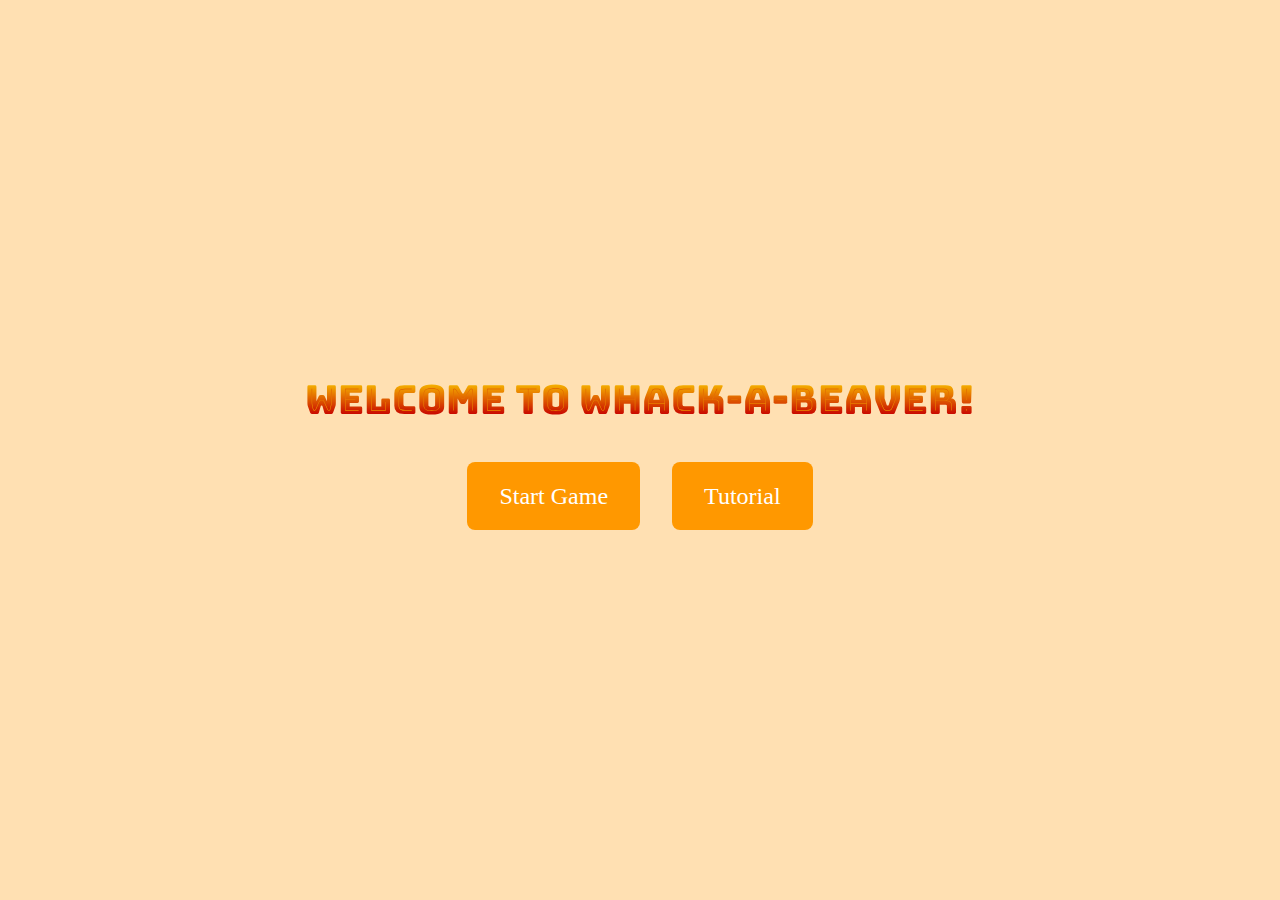
<file: index.html>
<!DOCTYPE html>
<html lang="en">
  <head>
    <meta charset="UTF-8" />
    <meta name="viewport" content="width=device-width, initial-scale=1.0" />
    <title>Whack-a-Beaver</title>
    <!-- FONTS -->
    <link rel="preconnect" href="https://fonts.googleapis.com" />
    <link rel="preconnect" href="https://fonts.gstatic.com" crossorigin />
    <link
      href="https://fonts.googleapis.com/css2?family=Bungee+Spice&display=swap"
      rel="stylesheet"
    />
    <!-- STYLING -->
    <link rel="stylesheet" href="./src/css/main.css" />
  </head>
  <body>
    <!--  START POPUP SCREEN  -->
    <section class="home-screen">
      <h2>Welcome to Whack-A-Beaver!</h2>
      <div class="menu-buttons">
        <button id="startGameButton">Start Game</button>
        <button id="tutorialButton">Tutorial</button>
      </div>
    </section>

    <script src="./src/js/main.js" type="module"></script>
  </body>
</html>
</file>
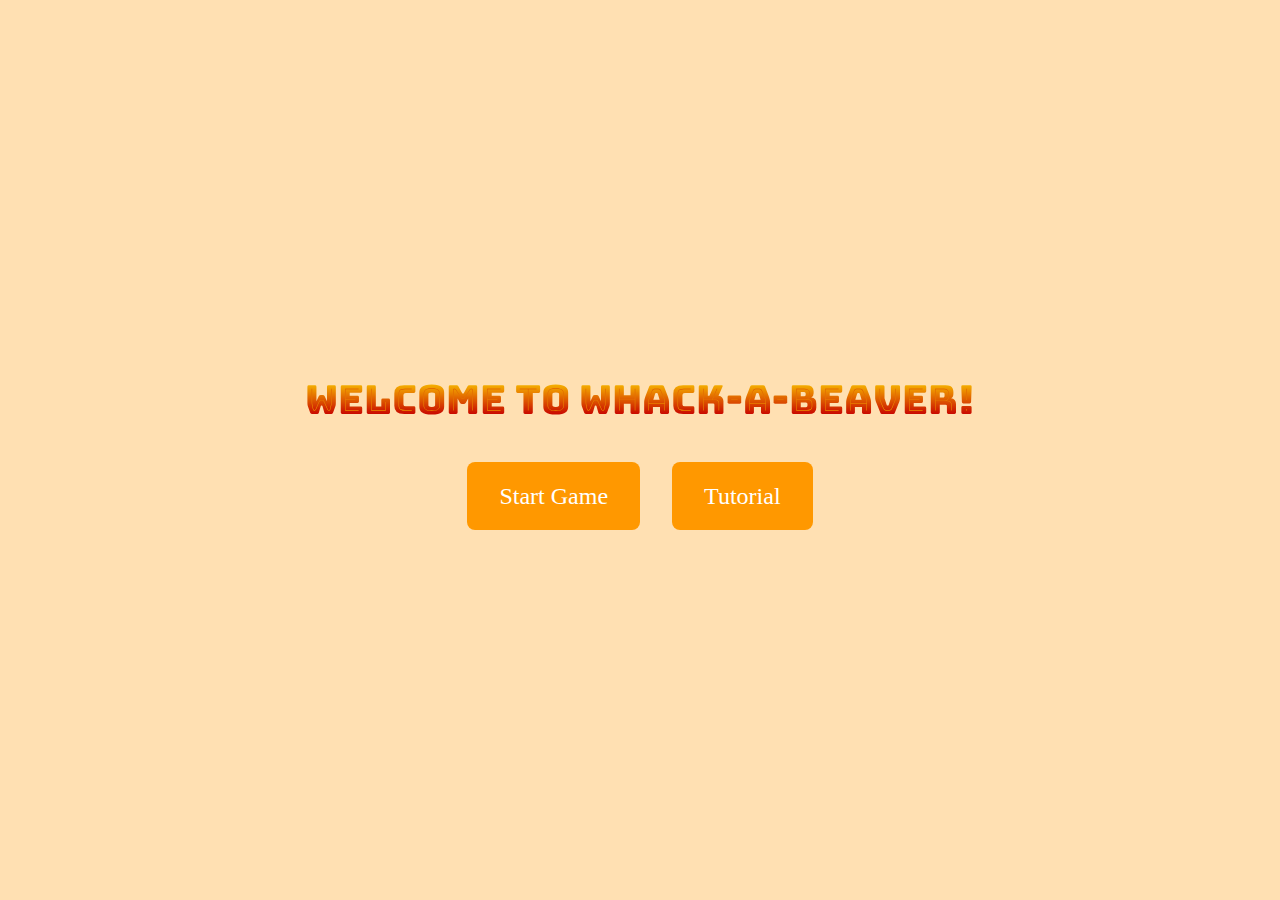
<file: public/index.html>
<!DOCTYPE html>
<html lang="en">
  <head>
    <meta charset="UTF-8" />
    <meta name="viewport" content="width=device-width, initial-scale=1.0" />
    <title>Whack-a-Beaver</title>
    <!-- FONTS -->
    <link rel="preconnect" href="https://fonts.googleapis.com" />
    <link rel="preconnect" href="https://fonts.gstatic.com" crossorigin />
    <link
      href="https://fonts.googleapis.com/css2?family=Bungee+Spice&display=swap"
      rel="stylesheet"
    />
    <!-- STYLING -->
    <link rel="stylesheet" href="../src/css/main.css" />
  </head>
  <body>
    <!-- HEADER -->
    <header class="header">
      <h1 class="title" href="index.html">Whack A Beaver</h1>
      <nav>
        <ul class="links">
          <li><a class="nav-link" href="game.html">Game</a></li>
          <li><a class="nav-link" href="tutorial.html">Tutorial</a></li>
        </ul>
      </nav>
    </header>

    <!--  START POPUP SCREEN  -->
    <section class="home-screen">
      <h2>Welcome to Whack-A-Beaver!</h2>
      <div class="menu-buttons">
        <button id="startGameButton">Start Game</button>
        <button id="tutorialButton">Tutorial</button>
      </div>
    </section>

    <!-- SCOREBOARD -->
    <section class="scoreboard">
      <h2>High Scores</h2>
      <ul class="highScoresList"></ul>
    </section>

    <!-- FOOTER -->
    <footer>Gemaakt door Tomasz en Akdenis &copy 2025</footer>

    <script src="../src/js/main.js" type="module"></script>
  </body>
</html>
</file>
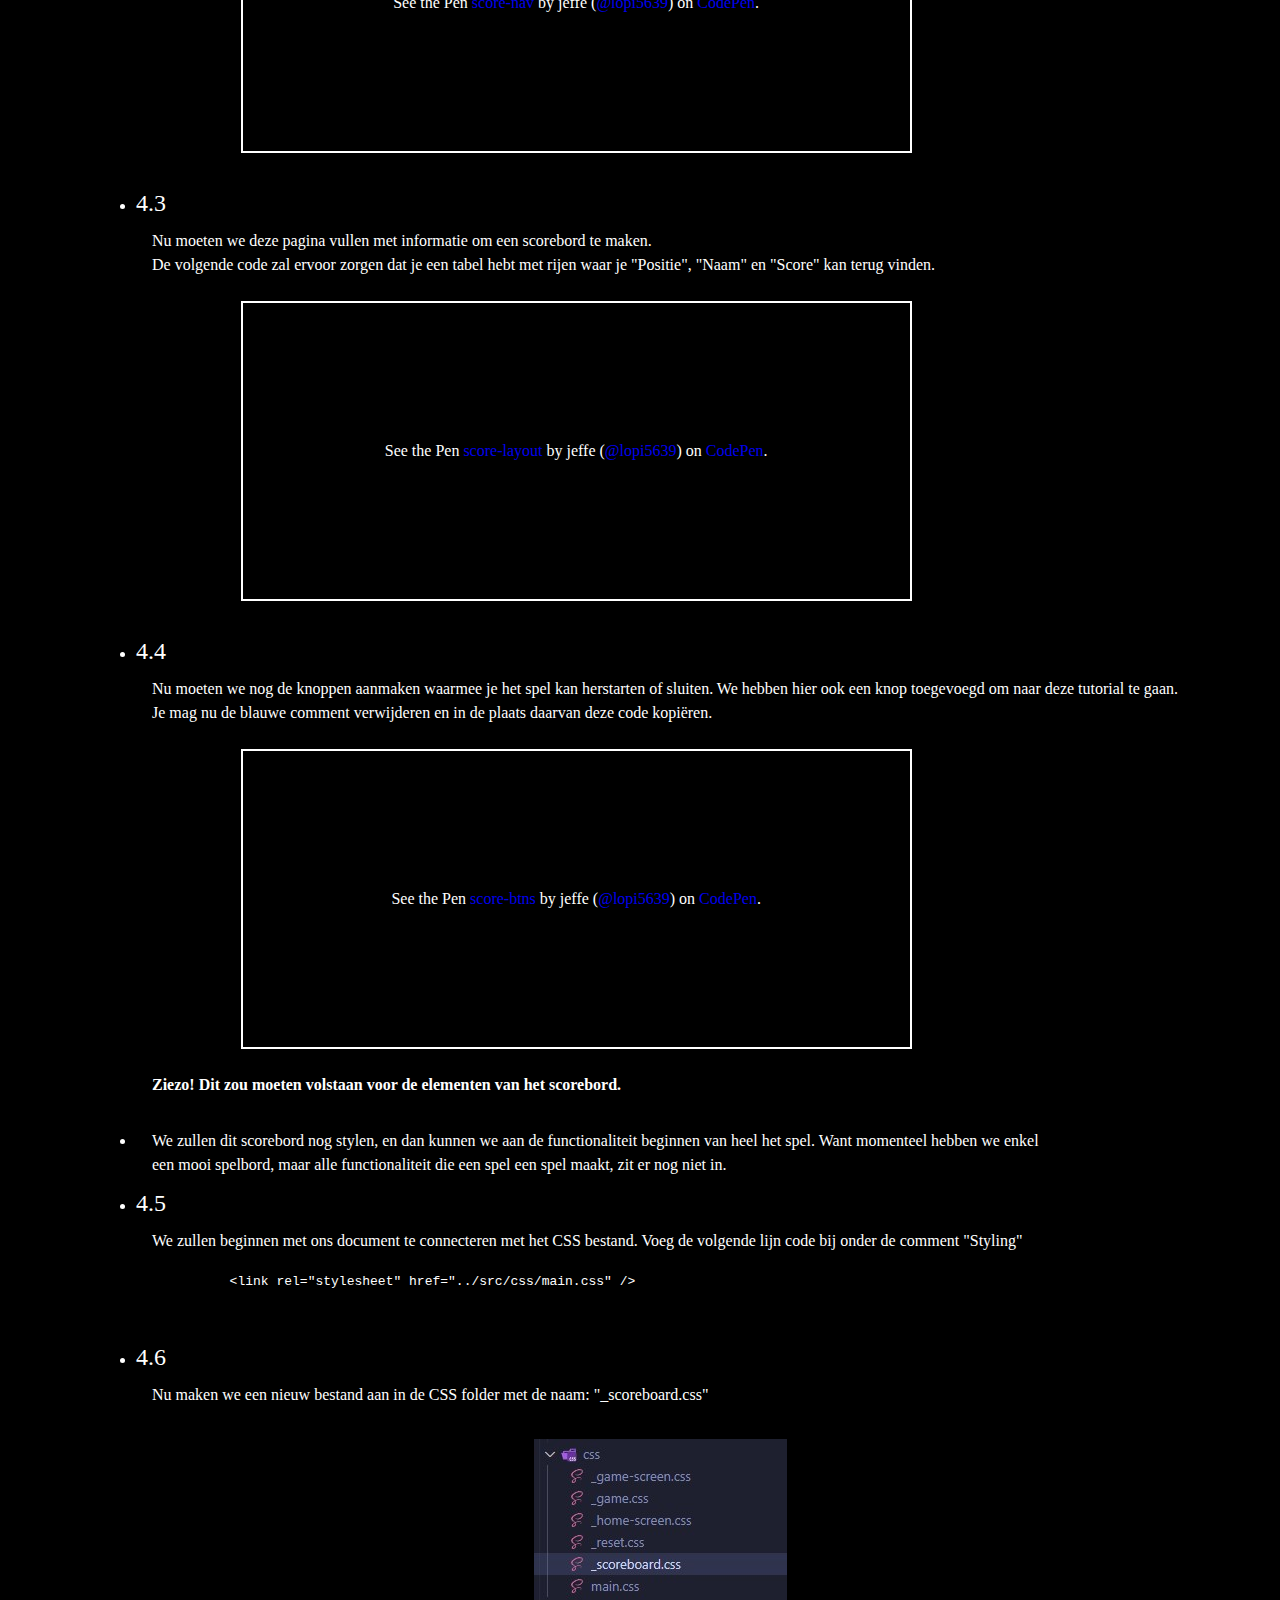
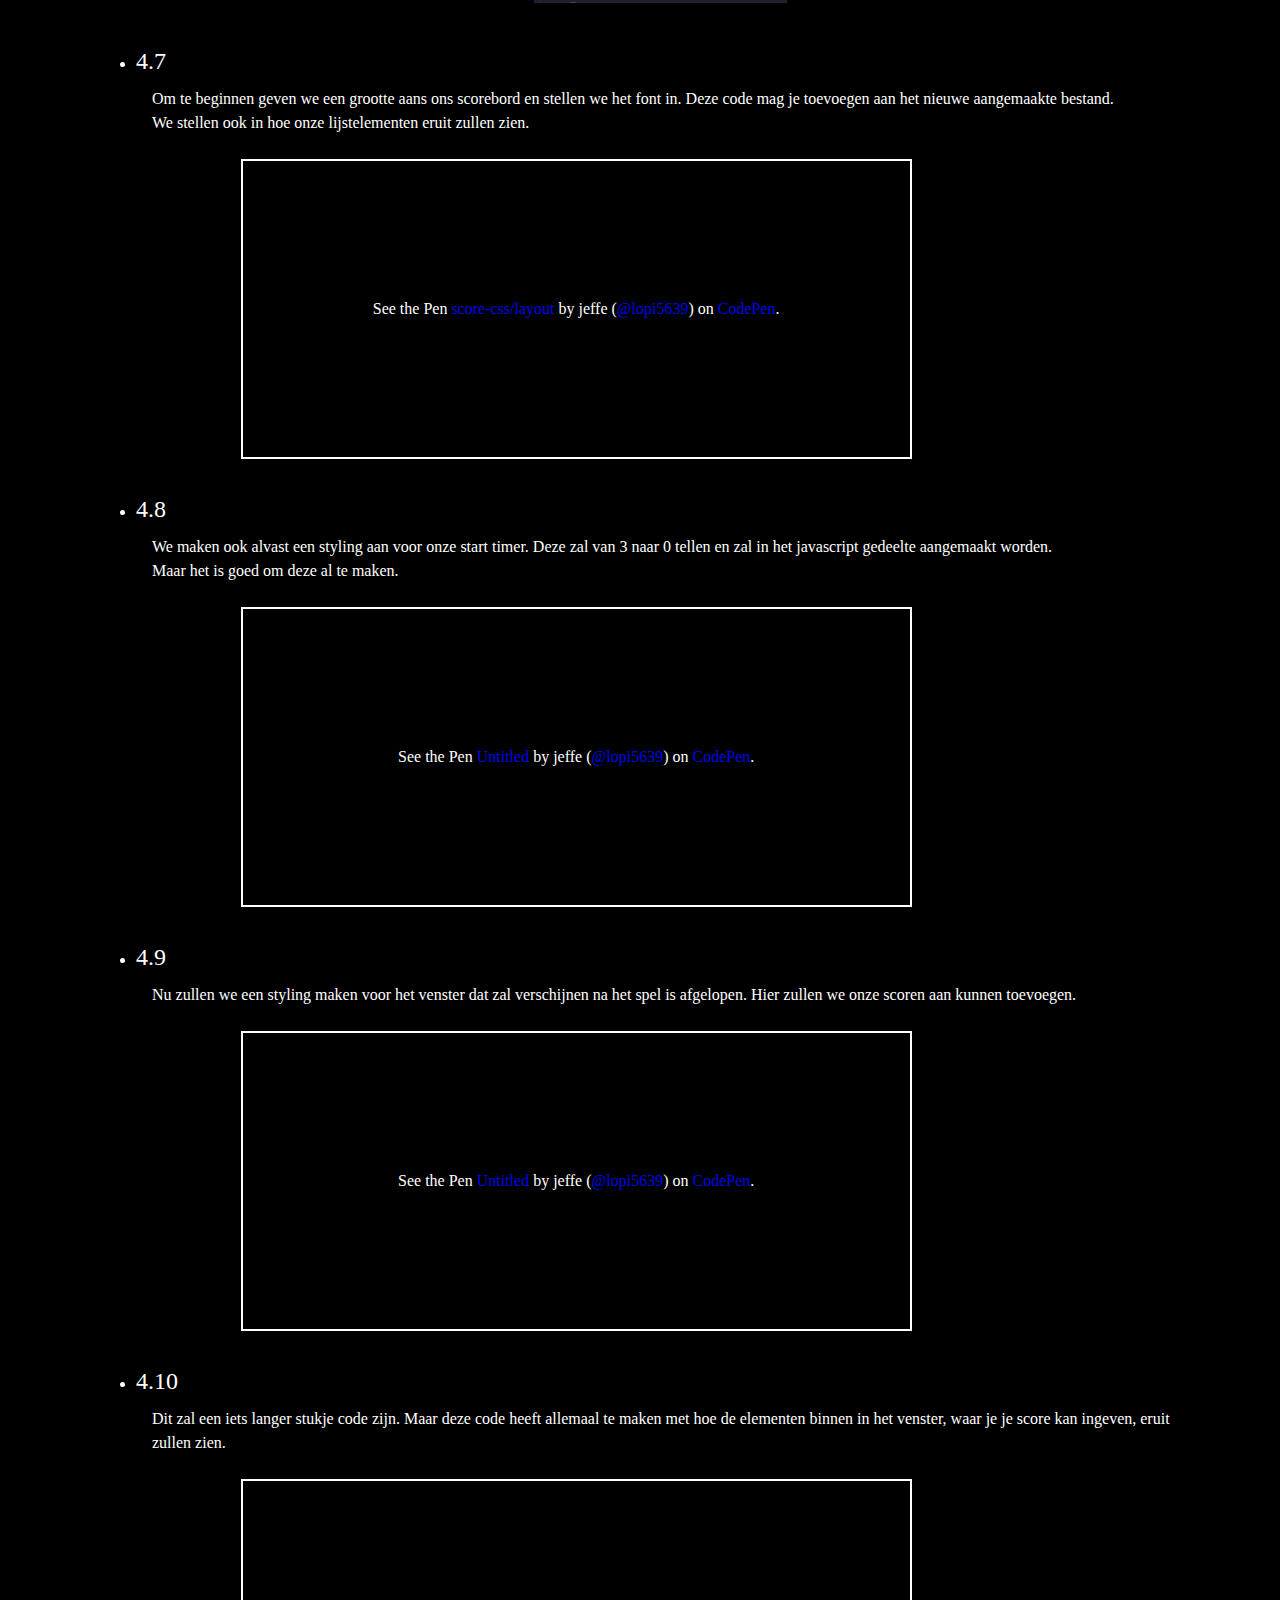
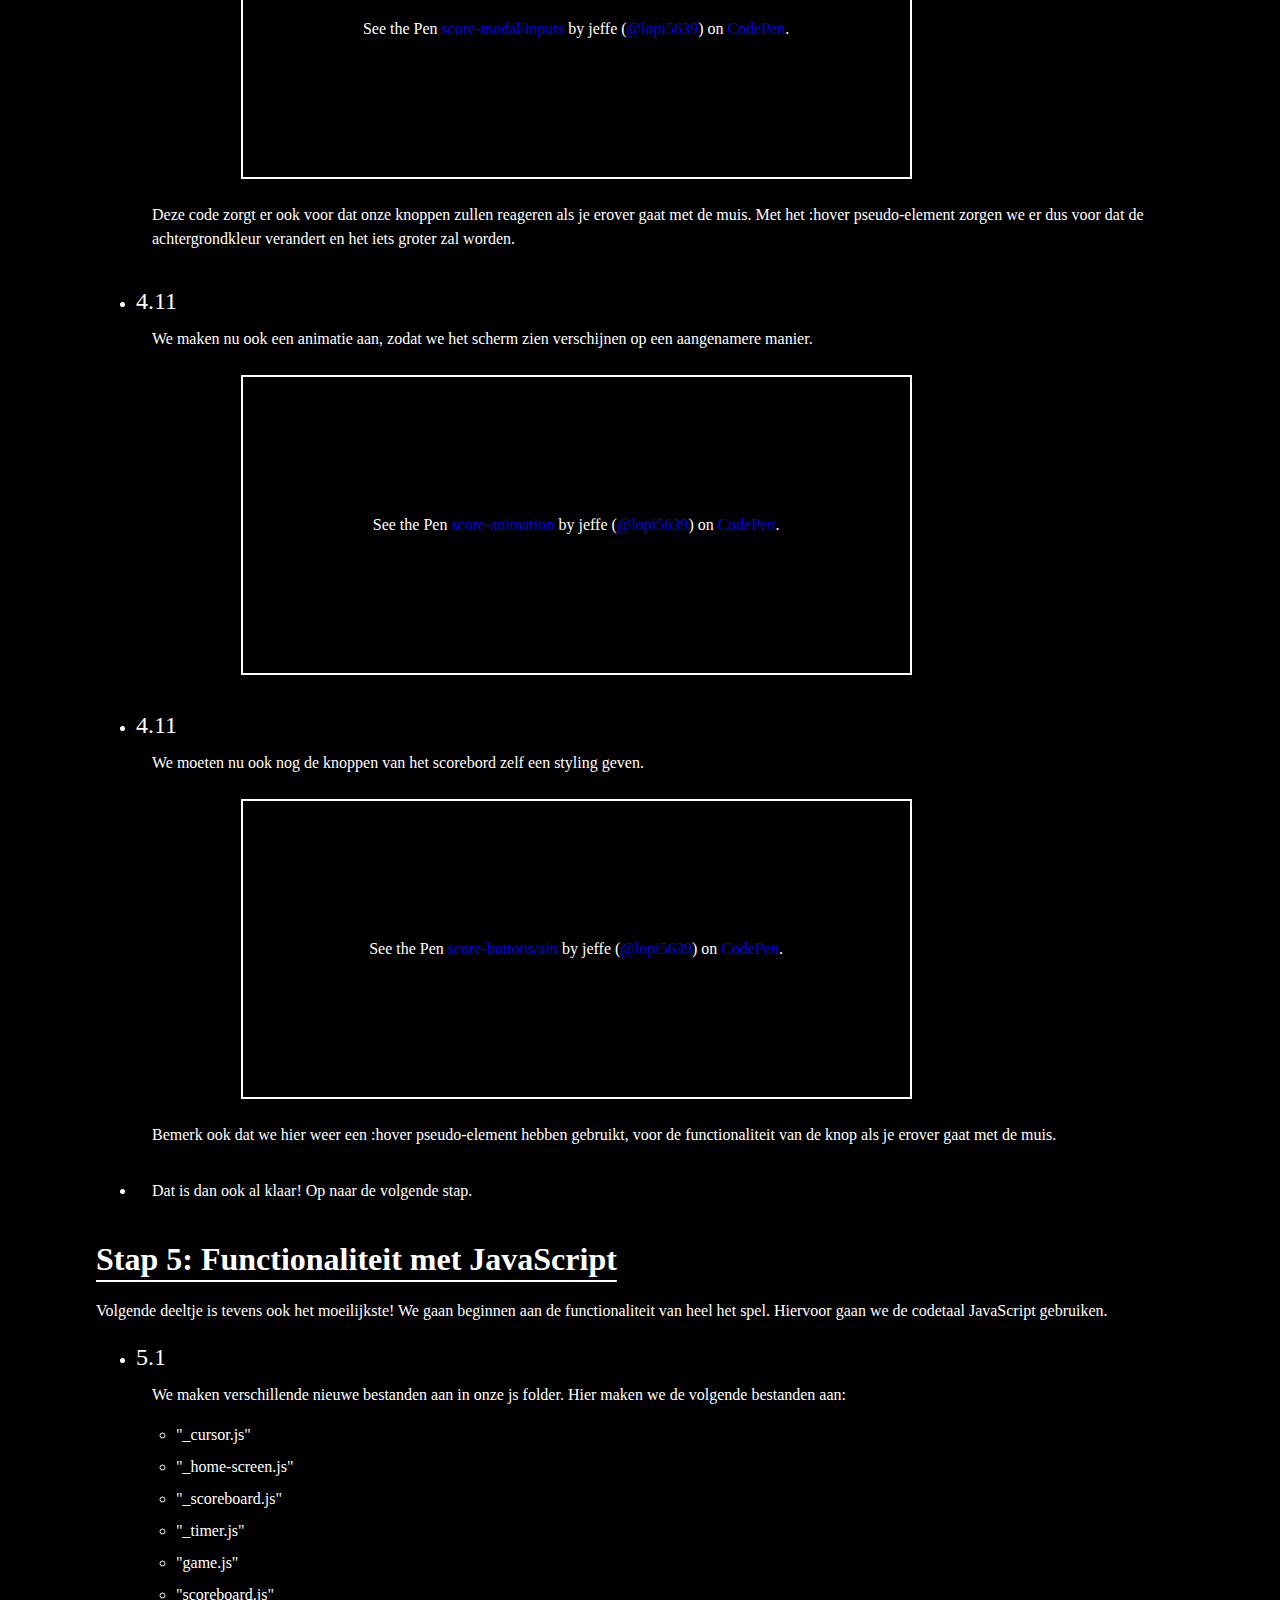
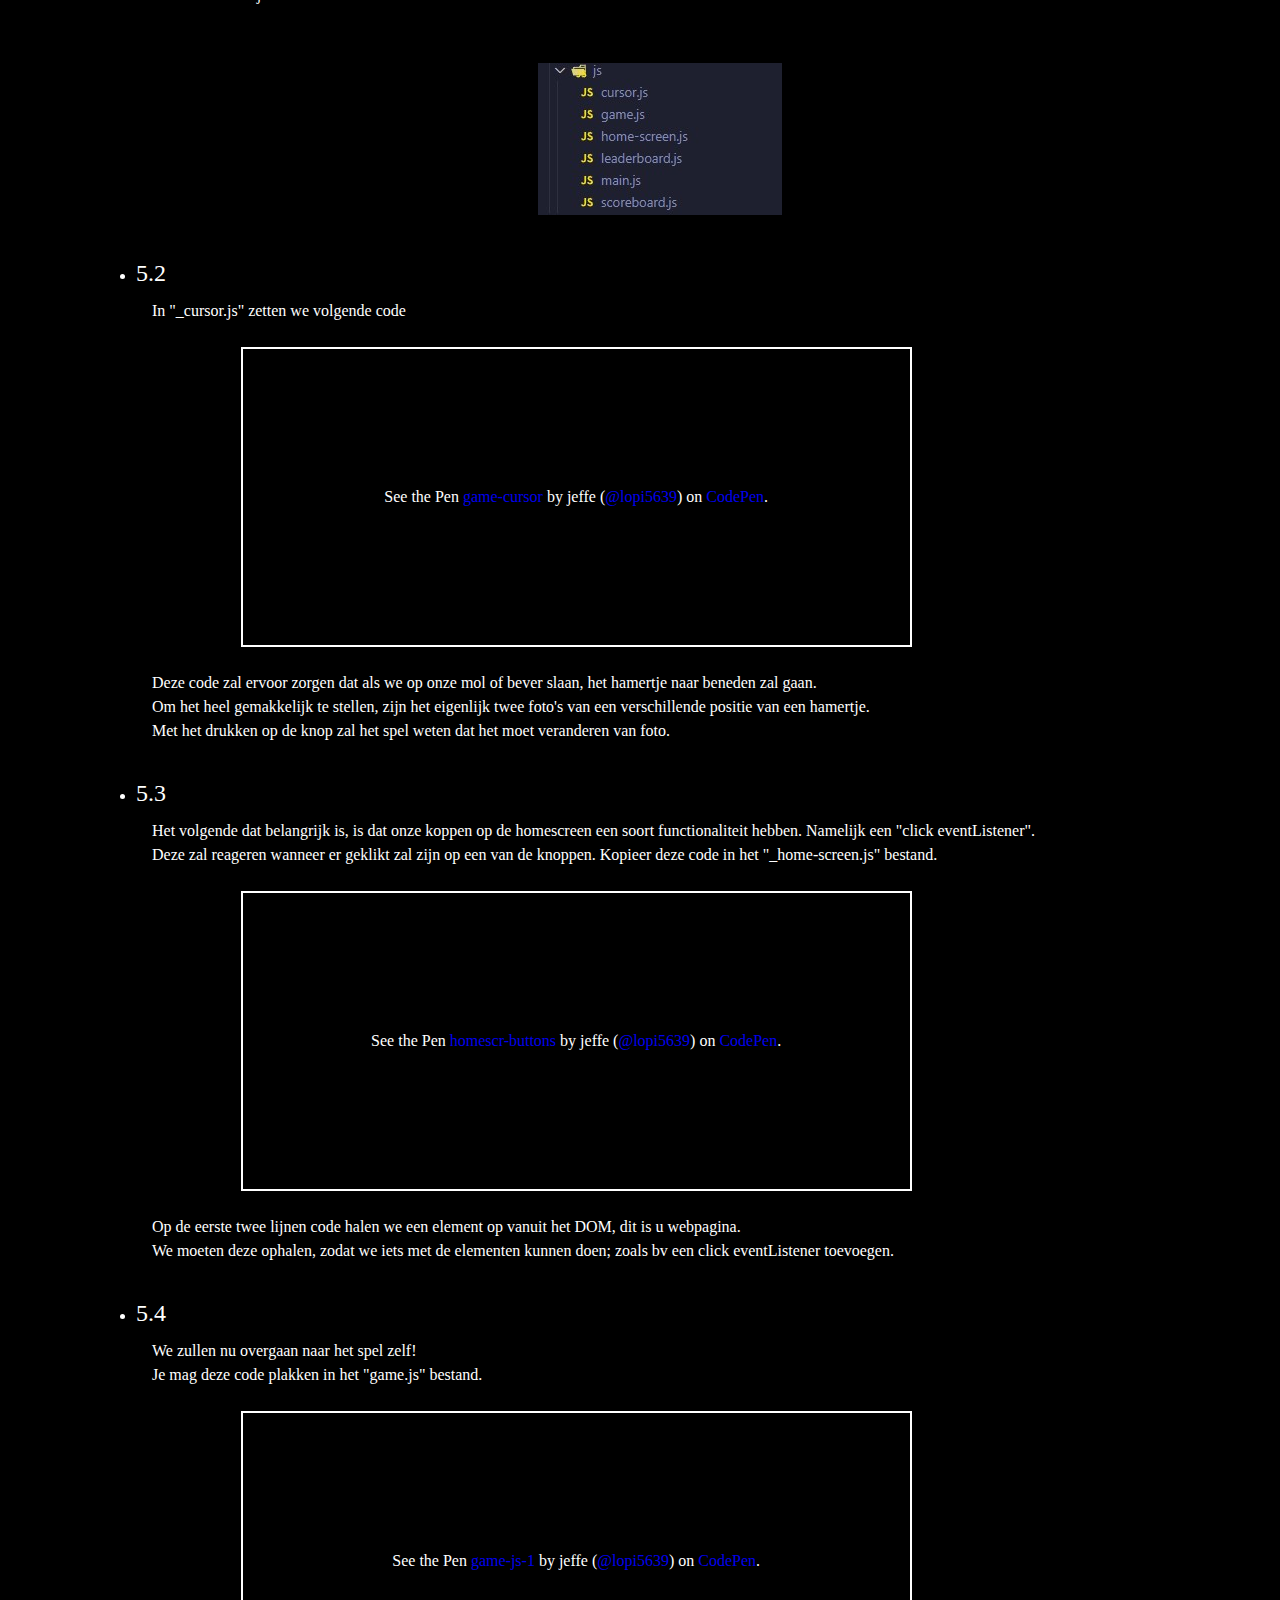
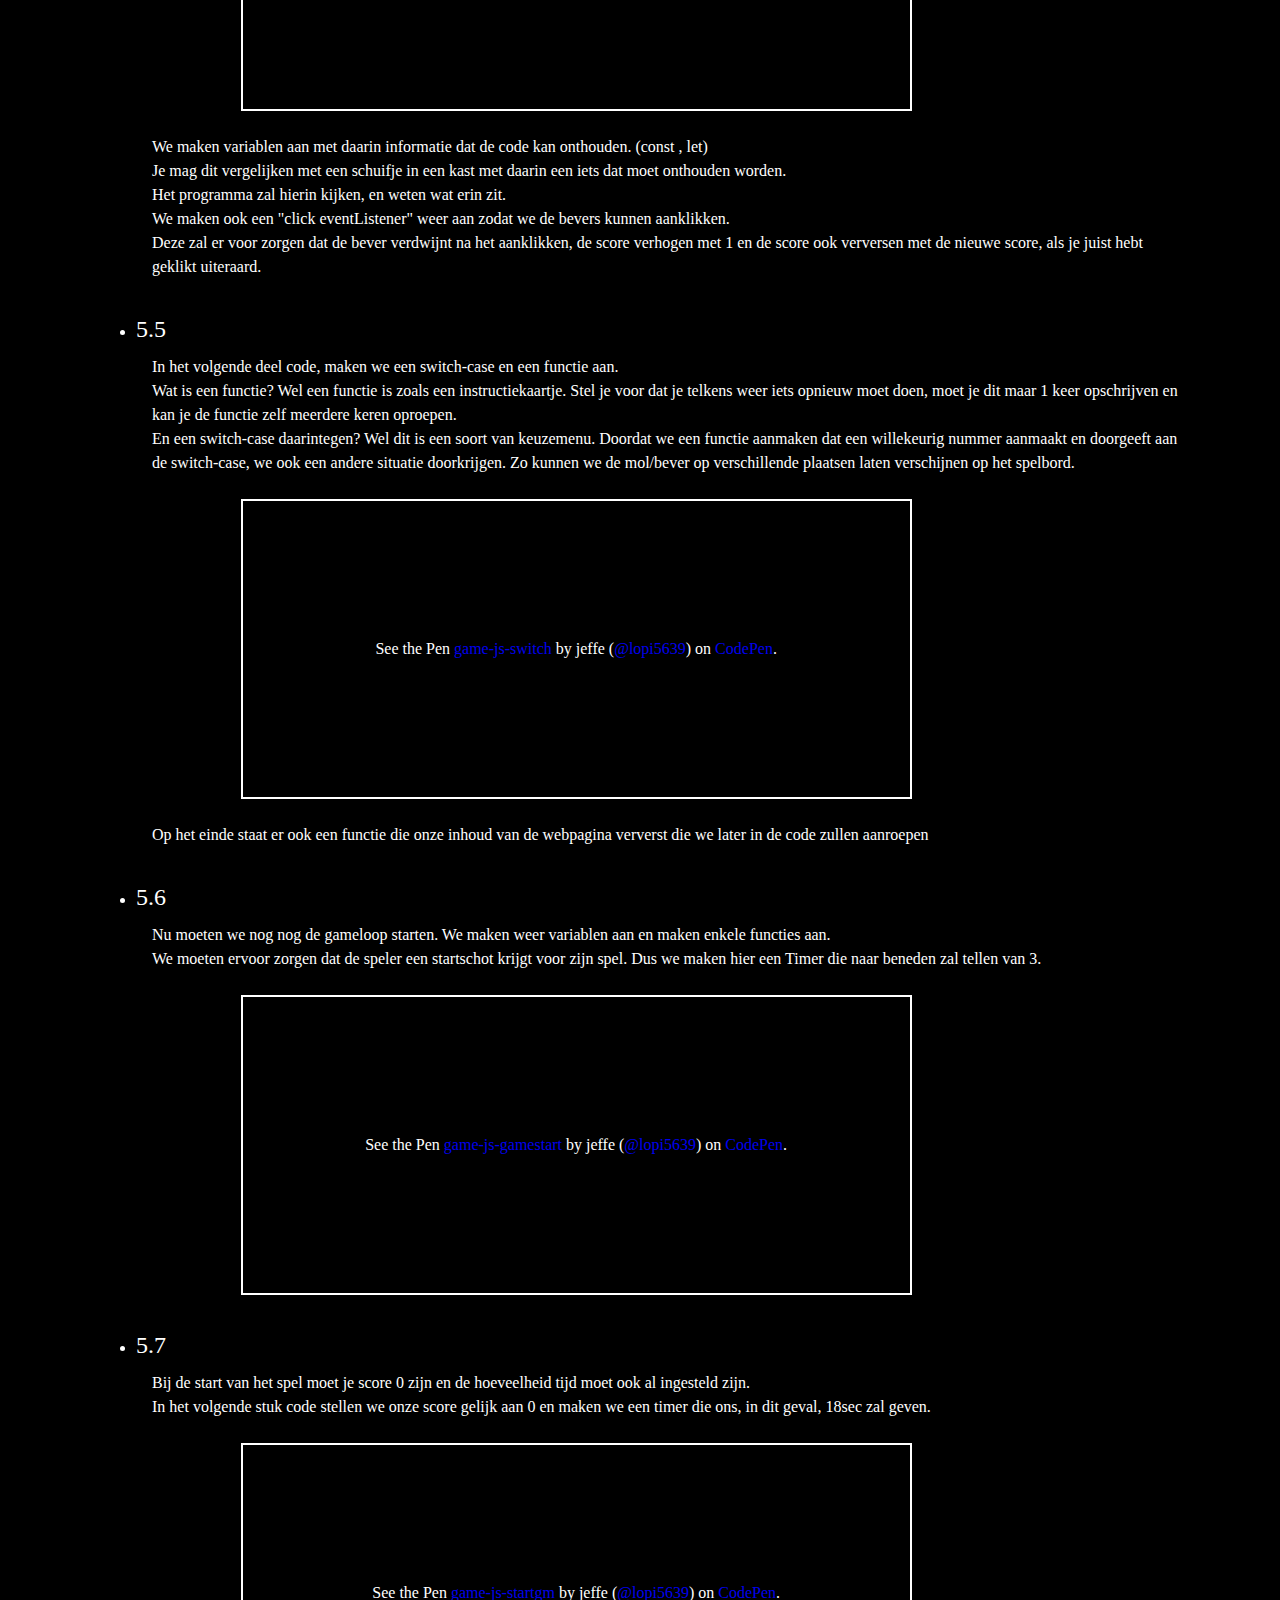
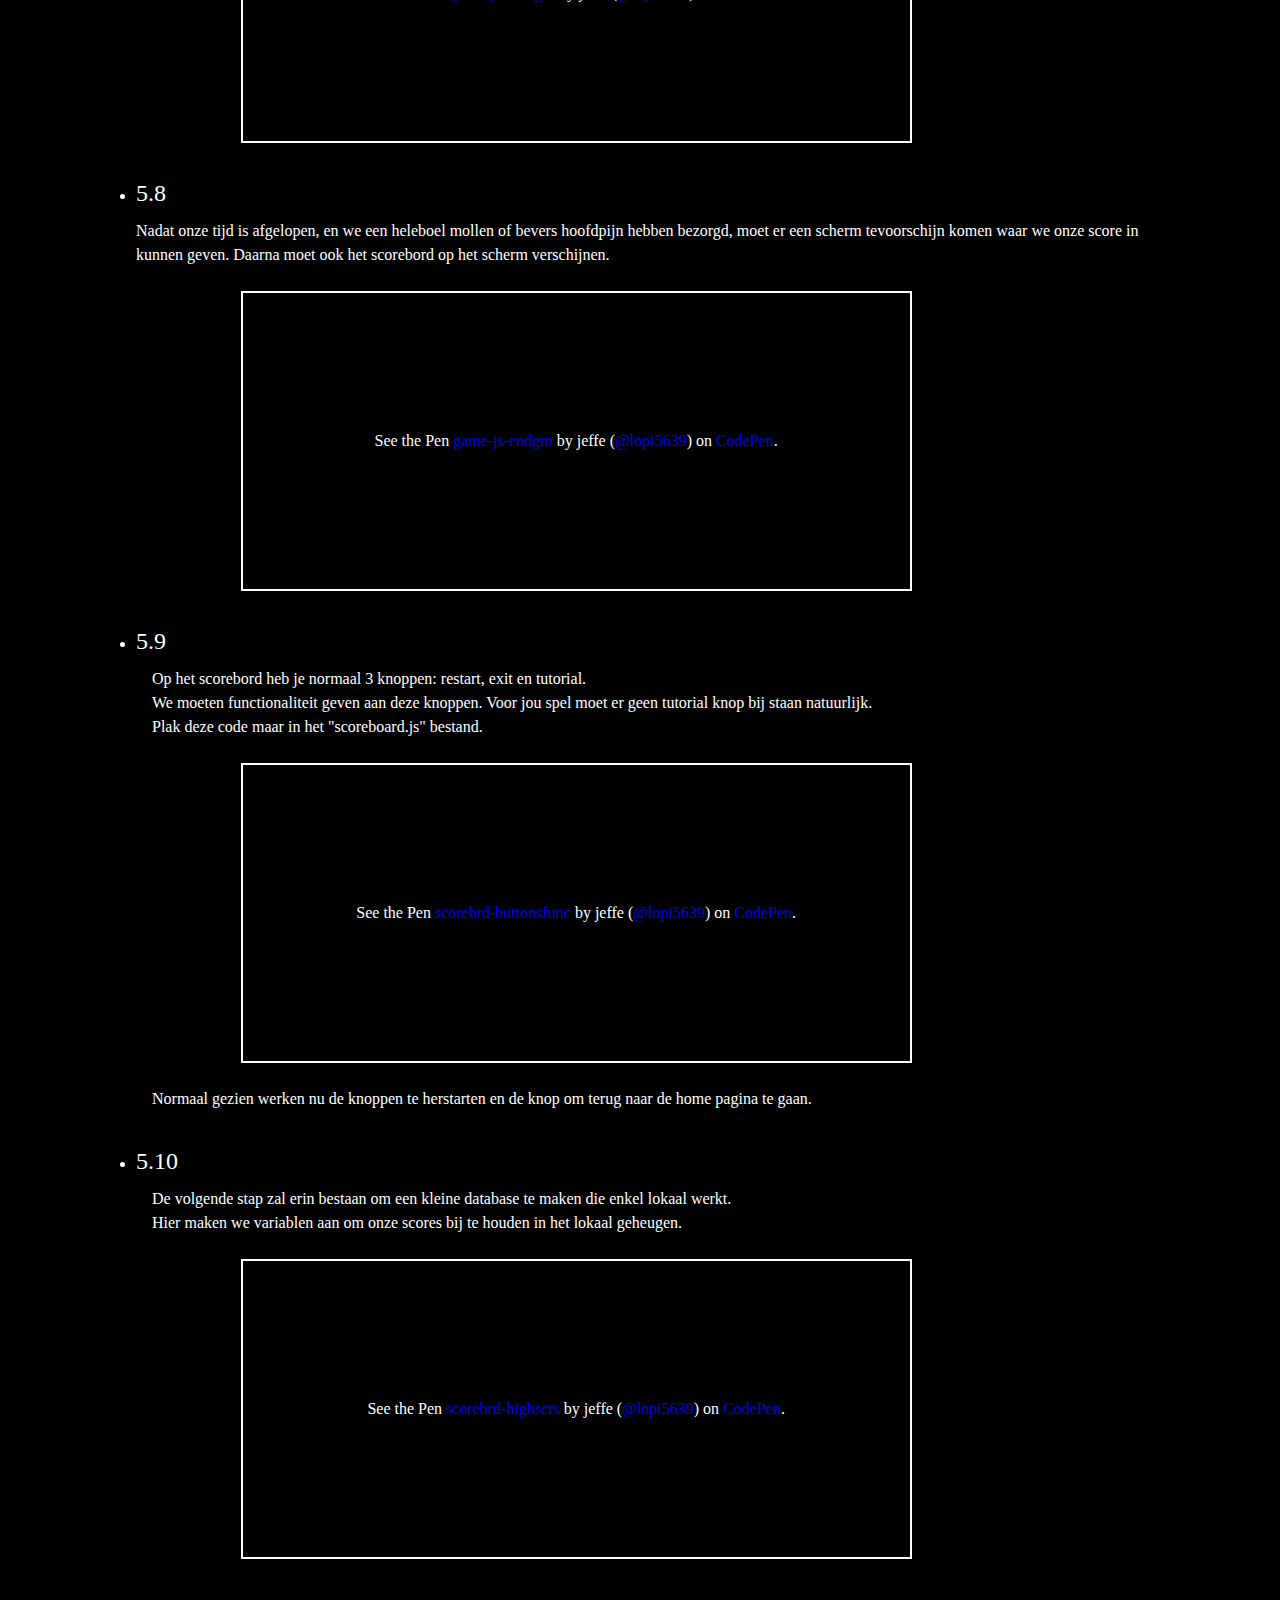
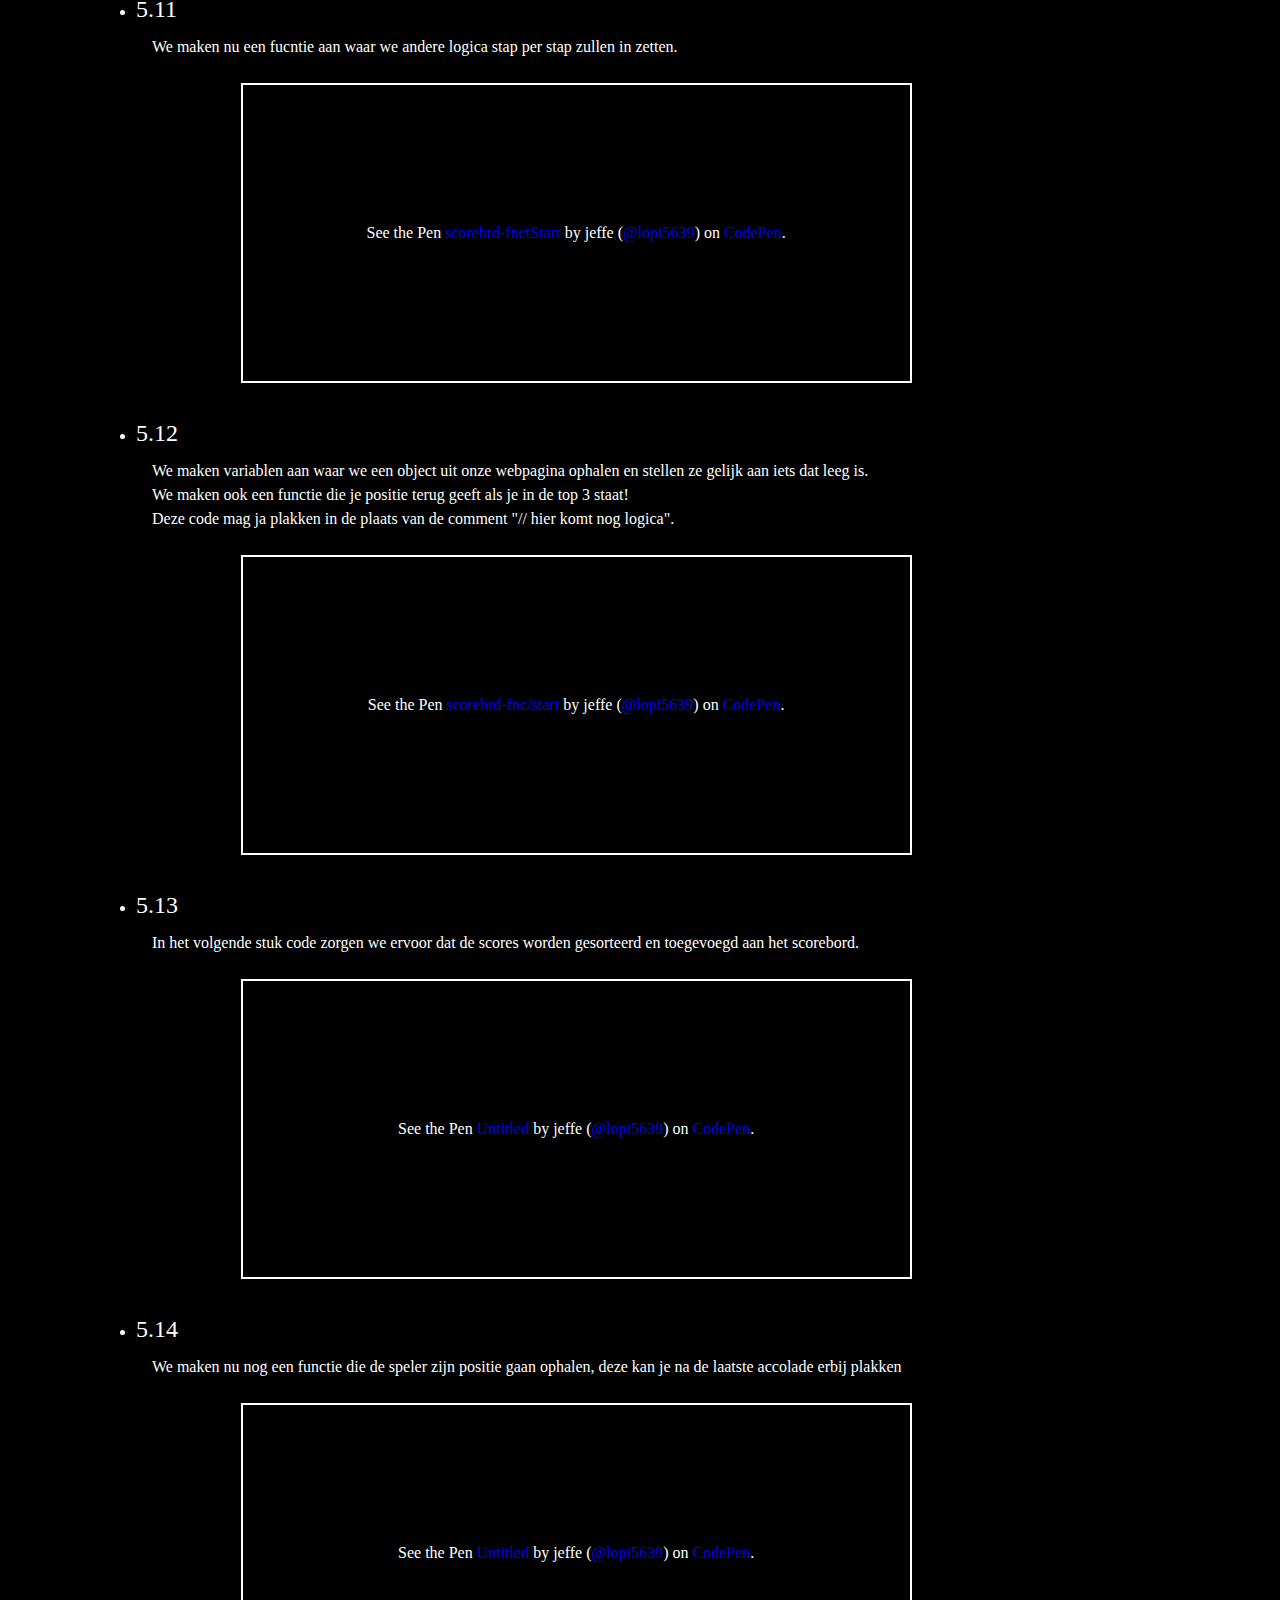
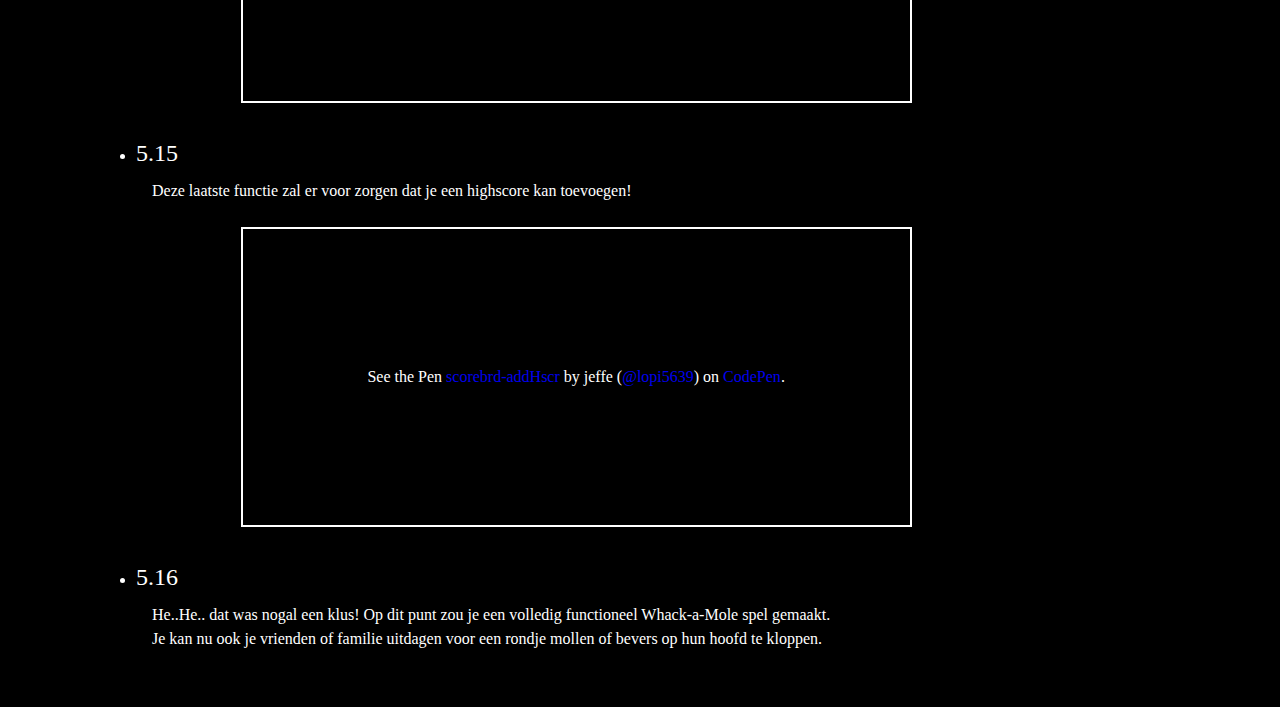
<file: public/_bu.html>
<!DOCTYPE html>
<html lang="en">

<head>
    <meta charset="UTF-8" />
    <meta name="viewport" content="width=device-width, initial-scale=1.0" />
    <title>Whack-a-Beaver - Tutorial</title>
    <!-- FONTS -->
    <link rel="preconnect" href="https://fonts.googleapis.com" />
    <link rel="preconnect" href="https://fonts.gstatic.com" crossorigin />
    <link href="https://fonts.googleapis.com/css2?family=Bungee+Spice&display=swap" rel="stylesheet" />
    <!-- STYLING -->
    <link rel="stylesheet" href="../src/css/main.css" />
</head>

<body>
    <!-- HEADER -->
    <header class="header">
        <h1 class="title"><a href="index.html">Whack A Beaver</a></h1>
        <nav class="nav">
            <ul class="nav__list">
                <li><a class="nav__list-item" id="game" href="game.html">Game</a></li>
                <li>
                    <a class="nav__list-item" id="tutorial" href="tutorial.html">Tutorial</a>
                </li>
            </ul>
        </nav>
    </header>
    <main class="container-85">
        <section class="chapter-container">
            <h2 class="page-introduction">Een introductie tot het programmeren met het bouwen van een klein spel!</h2>
            <p>
                We gaan een spel maken waarbij de gebruiker via de muis, bevers zal moeten aanklikken en zo punten te scoren.
                Zo ga je punten scoren, en kan je het openen tegen vrienden of familie!
            </p>
            <!-- <img src="image" alt=""> -->
            <p>Hiervoor gaan we 3 codetalen gebruiken</p>
            <ul class="list">
                <li>HTML</li>
                <li>CSS</li>
                <li>JavaScript</li>
            </ul>
            <p>Klaar om een nieuwe wereld te ontdekken?</p>
        </section>

        <section class="chapter-container">
            <strong class="chapter">Stap 1 - Mappenstructuur</strong>
            <p>Om deze applicatie te bouwen gaan we een tool gebruiken: <a href="https://code.visualstudio.com/Download" target="_blank" rel="noopener noreferrer">Visual Studio Code</a><br>
                Je kan deze downloaden van de bovenstaande link</p>
            <ul class="list">
                <li class="list__item"><span>1.1</span>
                    Hier kan je de bronbestanden vinden!
                    <!-- <a href="#">Download bronbestanden</a> -->
                </li>
                <li class="list__item"><span>1.2</span>
                    Open het programma Visual Studio Code. en open de folder die je zopas aangemaakt hebt.
                    <!-- <img src="" alt=""> -->
                </li>
                <li class="list__item"><span>1.3</span>
                    Installeer de live server extensie in Visual Studio Code; die ziet er zo uit:
                    <!-- <img src="" alt=""> -->
                </li>
                <li class="list__item"><span>1.4</span>
                    Je kan nu de LiveServer starten door met je rechter muisknop te klikken op "index.html" en vervolgens "Open with live server" te kiezen.
                </li>
            </ul>
        </section>

        <section class="chapter-container">
            <strong class="chapter">Stap 2 - HTML en CSS</strong>
            <p class="chapter-info first">Tijd om ons spel mooi te maken en ons canvas een likje "code-verf" te geven, zodat we meer zien dan enkel een witte pagina.</p>
            <ul class="list">
                <li class="list__item">
                    <span class="chapter-step">2.1</span>
                    <p class="chapter-info">Kopieer onderstaande code in jouw index.html-bestand. Bewaar vervolgens dat bestand.</p>
                    <div class="codepen">
                        <p class="codepen" data-height="300" data-default-tab="css" data-slug-hash="MYYvRqv" data-pen-title="Untitled" data-user="lopi5639" style="height: 300px; box-sizing: border-box; display: flex; align-items: center; justify-content: center; border: 2px solid; margin: 1em 0; padding: 1em;">
                            <span>See the Pen <a href="https://codepen.io/lopi5639/pen/MYYvRqv">
                                    Untitled</a> by jeffe (<a href="https://codepen.io/lopi5639">@lopi5639</a>)
                                on <a href="https://codepen.io">CodePen</a>.</span>
                        </p>
                        <script async src="https://public.codepenassets.com/embed/index.js"></script>
                    </div>
                    <p class="chapter-info last">Dit is de basis-structuur waar we op zullen verder werken.</p>
                </li>
                <li class="list__item">
                    <span class="chapter-step">2.2</span>
                    <p class="chapter-info">
                        In onze css folder maken we een nieuwe file aan genaamd "_home-screen.css". <br>
                        In deze file zetten we de volgende code
                    </p>
                    <div class="codepen">
                        <p class="codepen" data-height="300" data-default-tab="css" data-slug-hash="qEEXwKM" data-pen-title="Untitled" data-user="lopi5639" style="height: 300px; box-sizing: border-box; display: flex; align-items: center; justify-content: center; border: 2px solid; margin: 1em 0; padding: 1em;">
                            <span>See the Pen <a href="https://codepen.io/lopi5639/pen/qEEXwKM">
                                    Untitled</a> by jeffe (<a href="https://codepen.io/lopi5639">@lopi5639</a>)
                                on <a href="https://codepen.io">CodePen</a>.</span>
                        </p>
                        <script async src="https://public.codepenassets.com/embed/index.js"></script>
                    </div>
                    <p class="chapter-info">Dit zal een aantal basisstijlen bevatten waardoor we al een eerste glimps krijgen van hoe het eruit zal zien.</p>
                </li>
                <p class="chapter-info last">
                    Als je het resultaat nu bekijkt zou het er zo moeten uitzien:
                </p>
                <!-- <img src="" alt=""> -->
                <li class="list__item"><span class="chapter-step">2.3</span>
                    <p class="chapter-info">Laten we nu ook de knoppen veranderen om verder te gaan naar het effectieve spel.</p>
                    <div class="codepen">
                        <p class="codepen" data-height="300" data-slug-hash="MYYvRqv" data-pen-title="Untitled" data-user="lopi5639" style="height: 300px; box-sizing: border-box; display: flex; align-items: center; justify-content: center; border: 2px solid; margin: 1em 0; padding: 1em;">
                            <span>See the Pen <a href="https://codepen.io/lopi5639/pen/MYYvRqv">
                                    Untitled</a> by jeffe (<a href="https://codepen.io/lopi5639">@lopi5639</a>)
                                on <a href="https://codepen.io">CodePen</a>.</span>
                        </p>
                        <script async src="https://public.codepenassets.com/embed/index.js"></script>
                    </div>
                    <p class="chapter-info"><strong class="chapter-step">Proficiat</strong> je eerste werkende pagina is klaar!</p>
                </li>
                <li class="list__item"><span class="chapter-step">2.4</span>
                    <p class="chapter-info">Hier kunnen we ook nog een klein effectje aan de knoppen toevoegen.</p>
                    <div class="codepen">
                        <p class="codepen" data-height="300" data-default-tab="css" data-slug-hash="MYYvRqv" data-pen-title="Untitled" data-user="lopi5639" style="height: 300px; box-sizing: border-box; display: flex; align-items: center; justify-content: center; border: 2px solid; margin: 1em 0; padding: 1em;">
                            <span>See the Pen <a href="https://codepen.io/lopi5639/pen/MYYvRqv">
                                    Untitled</a> by jeffe (<a href="https://codepen.io/lopi5639">@lopi5639</a>)
                                on <a href="https://codepen.io">CodePen</a>.</span>
                        </p>
                        <script async src="https://public.codepenassets.com/embed/index.js"></script>
                    </div>
                </li>
            </ul>
        </section>

        <section class="chapter-container">
            <strong class="chapter">Stap 3 - We zullen nu de game pagina maken!</strong>
            <p class="chapter-info">Voor de game pagina hebben we enkele onderdelen nodig om erin te zetten: <br>
                Zoals de achtergrond, de gaten en de bevers! Laten we areen beginnen.</p>
            <ul class="list">
                <li class="list__item"><span class="chapter-step">3.1</span>
                    <p class="chapter-info">
                        Aller eerst moet je een nieuw HTML bestand aanmaken.
                        Dat doe je door je public filder te selecteren, rechter muisklik en "new file" aan te klikken.
                    </p>
                    <img class="chapter__image" src="../src/assets/images/game-new-file.jpg" alt="">
                    <p class="chapter-info last">
                        Nu, deze gemaakt is kunnen we verder!
                    </p>
                </li>
                <li class="list__item"><span class="chapter-step">3.2</span>
                    <p class="chapter-info">In dit bestand moet je alvast enkele dingen toevoegen. Kopieer alvast deze code in dit bestand.</p>
                    <div class="codepen">
                        <p class="codepen" data-height="300" data-default-tab="html" data-slug-hash="pvvdYZq" data-pen-title="Untitled" data-user="lopi5639" style="height: 300px; box-sizing: border-box; display: flex; align-items: center; justify-content: center; border: 2px solid; margin: 1em 0; padding: 1em;">
                            <span>See the Pen <a href="https://codepen.io/lopi5639/pen/pvvdYZq">
                                    Untitled</a> by jeffe (<a href="https://codepen.io/lopi5639">@lopi5639</a>)
                                on <a href="https://codepen.io">CodePen</a>.</span>
                        </p>
                        <script async src="https://public.codepenassets.com/embed/index.js"></script>
                    </div>
                    <p class="chapter-info last">Zoals je kan zien, begint elke webpagina bijna altijd hetzelfde.</p>
                </li>
                <li class="list__item"><span class="chapter-step">3.3</span>
                    <p class="chapter-info">We zullen nu de gamepagina voorzien van een navigatie, speelbord, score en timer, zodat iedereen zijn score kan zien en de hoeveelheid tijd die ze nog hebben om op de bevers te klikken.</p>
                    <p class="chapter-info">
                        Je kan de volgende code kopiëren in je bestand. <br>
                        De lijn "Hier komt code" mag je verwijderen en vervangen met het volgende snippet code.
                    </p>
                    <div class="codepen">
                        <p class="codepen" data-height="300" data-default-tab="html" data-slug-hash="KwwyEBr" data-pen-title="Untitled" data-user="lopi5639" style="height: 300px; box-sizing: border-box; display: flex; align-items: center; justify-content: center; border: 2px solid; margin: 1em 0; padding: 1em;">
                            <span>See the Pen <a href="https://codepen.io/lopi5639/pen/KwwyEBr">
                                    Untitled</a> by jeffe (<a href="https://codepen.io/lopi5639">@lopi5639</a>)
                                on <a href="https://codepen.io">CodePen</a>.</span>
                        </p>
                        <script async src="https://public.codepenassets.com/embed/index.js"></script>
                    </div>
                    <p class="chapter-info last">Ziezo! Hier heb je een navigatie element teogevoegd. Deze zit nog een in een &lt;header&gt; </p>
                </li>
                <li class="list__item"><span class="chapter-step">3.4</span>
                    <p class="chapter-info">Nu hebben we een navigatie op onze gamepagina.</p>
                    <p class="chapter-info">Volgende stap zal het toevoegen zijn van het spelbord. Je hebt deze files al gedownload in het begin. De prent die we gebruiken voor het spelbord zal dan ook in de images folder zitten. <br>
                        Deze moeten we nu ook nog toevoegen aan onze pagina. <br>
                        Voeg dit stukje code mee in je code onder de laatste &lt;/header&gt; tag
                    </p>
                    <div class="codepen">
                        <p class="codepen" data-height="300" data-default-tab="html" data-slug-hash="jEEaJpe" data-pen-title="Untitled" data-user="lopi5639" style="height: 300px; box-sizing: border-box; display: flex; align-items: center; justify-content: center; border: 2px solid; margin: 1em 0; padding: 1em;">
                            <span>See the Pen <a href="https://codepen.io/lopi5639/pen/jEEaJpe">
                                    Untitled</a> by jeffe (<a href="https://codepen.io/lopi5639">@lopi5639</a>)
                                on <a href="https://codepen.io">CodePen</a>.</span>
                        </p>
                        <script async src="https://public.codepenassets.com/embed/index.js"></script>
                    </div>
                    <p class="chapter-info last">Nadat je deze code hebt toegevoegd zal je ook een "Timer" en een "Score" moeten maken. Deze zullen we in de volgene stap maken.</p>
                </li>
                <li class="list__item"><span class="chapter-step">3.5</span>
                    <p class="chapter-info">In deze stap zullen we de "Timer" en de "Score" maken. Vervang de comment "Hier komt de timer en score" met volgende code.</p>
                    <div class="codepen">
                        <p class="codepen" data-height="300" data-default-tab="html" data-slug-hash="wBBPOxm" data-pen-title="Untitled" data-user="lopi5639" style="height: 300px; box-sizing: border-box; display: flex; align-items: center; justify-content: center; border: 2px solid; margin: 1em 0; padding: 1em;">
                            <span>See the Pen <a href="https://codepen.io/lopi5639/pen/wBBPOxm">
                                    Untitled</a> by jeffe (<a href="https://codepen.io/lopi5639">@lopi5639</a>)
                                on <a href="https://codepen.io">CodePen</a>.</span>
                        </p>
                        <script async src="https://public.codepenassets.com/embed/index.js"></script>
                    </div>
                </li>
                <li class="list__item"><span class="chapter-step">3.6</span>
                    <p class="chapter-info">Normaal zou je nu ongeveer dit moeten hebben:</p>
                    <img class="chapter__image" src="../src/assets/images/game-bord.jpg" alt="">
                </li>
                <li class="list__item"><span class="chapter-step">3.7</span>
                    <p class="chapter-info">Je bent goed onderweg! <br>
                        In de volgende stap zullen we het uitzicht van de game aanpakken.
                    </p>
                    <p class="chapter-info">
                        We moeten een lijn code toevoegen aan ons bestand en een nieuw bestand aanmaken in de css map <br>
                        Zet de volgende code onder de comment "Styling".
                    </p>
                    <pre>
            <code class="code">
              &lt;link rel=&quot;stylesheet&quot; href=&quot;../src/css/main.css&quot; /&gt;
          </code>
        </pre>
                </li>
                <li class="list__item"><span class="chapter-step">3.8</span>
                    <p><strong class="chapter">Styling!</strong></p>
                    <p class="chapter-info">In dit stukje zullen we het uitzicht van de game onder de loep nemen. <br>
                        Daarvoor moeten we een nieuw bestand toevoegen in de css folder.</p>
                    <p class="chapter-info">Deze zal de naam krijgen "_game.css"</p>
                    <p class="chapter-info">In je "main.css" bestand zal je die ook moeten importeren door: "@import url("./_game.css");" toe te voegen. </p>
                    <img class="chapter__image small" src="../src/assets/images/import.jpg" alt="">
                    <p class="chapter-info last">Nu kunnen we het beginnen stylen.</p>
                </li>
                <li class="list__item"><span class="chapter-step">3.9</span>
                    <p class="chapter-info">We zullen beginnen met ons speelveld een hoogte en breedte te geven.</p>
                    <div class="codepen">
                        <p class="codepen" data-height="300" data-default-tab="css" data-slug-hash="MYYvRqv" data-pen-title="Untitled" data-user="lopi5639" style="height: 300px; box-sizing: border-box; display: flex; align-items: center; justify-content: center; border: 2px solid; margin: 1em 0; padding: 1em;">
                            <span>See the Pen <a href="https://codepen.io/lopi5639/pen/MYYvRqv">
                                    Untitled</a> by jeffe (<a href="https://codepen.io/lopi5639">@lopi5639</a>)
                                on <a href="https://codepen.io">CodePen</a>.</span>
                        </p>
                        <script async src="https://public.codepenassets.com/embed/index.js"></script>
                    </div>
                </li>
                <li class="list__item"><span class="chapter-step">3.10</span>
                    <p class="chapter-info">Nu zullen we ons speelbord opstellen; eveneens zullen we de achtergrond op de juiste grootte zetten.</p>
                    <div class="codepen">
                        <p class="codepen" data-height="300" data-default-tab="css" data-slug-hash="qEEXwKM" data-pen-title="Untitled" data-user="lopi5639" style="height: 300px; box-sizing: border-box; display: flex; align-items: center; justify-content: center; border: 2px solid; margin: 1em 0; padding: 1em;">
                            <span>See the Pen <a href="https://codepen.io/lopi5639/pen/qEEXwKM">
                                    Untitled</a> by jeffe (<a href="https://codepen.io/lopi5639">@lopi5639</a>)
                                on <a href="https://codepen.io">CodePen</a>.</span>
                        </p>
                        <script async src="https://public.codepenassets.com/embed/index.js"></script>
                    </div>
                    <p class="chapter-info last">Wat we hier hebben gedaan, is het volgende: <br>
                        <br>
                        We hebben van ons speelveld een grid gemaakt. Dit grid hebben we voorzien van rijen en kolommen van een bepaalde grootte. De artikelen die erin komen, hebben we gecentreerd en onderaan uitgelijnd. De achtergrond hebben we verspreid over heel het grid, zodat de bevers uit de gaten kunnen komen.
                    </p>
                </li>
                <li class="list__item"><span class="chapter-step">3.11</span>
                    <p class="chapter-info">Het volgende dat mooi gemaakt moet worden is de score en de tijd!</p>
                    <div class="codepen">
                        <p class="codepen" data-height="300" data-default-tab="css" data-slug-hash="RNNjzvg" data-pen-title="game-css-time/score" data-user="lopi5639" style="height: 300px; box-sizing: border-box; display: flex; align-items: center; justify-content: center; border: 2px solid; margin: 1em 0; padding: 1em;">
                            <span>See the Pen <a href="https://codepen.io/lopi5639/pen/RNNjzvg">
                                    game-css-time/score</a> by jeffe (<a href="https://codepen.io/lopi5639">@lopi5639</a>)
                                on <a href="https://codepen.io">CodePen</a>.</span>
                        </p>
                        <script async src="https://public.codepenassets.com/embed/index.js"></script>
                    </div>
                </li>
                <p class="chapter-info last">We hebben hier het lettertype aangepast, alsook de positie in het grid, en een kleine kopruimte gegeven.</p>
                <li class="list__item"><span class="chapter-step">3.12</span>
                    <p class="chapter-info">Nu moeten we de bever nog een correcte grootte geven en hem juist positioneren! Voor later moeten we hem ook een extra waarde toedienen. <br>
                        De waarde zal ervoor zorgen, als we straks de functionaliteit doen, dat als de bever wordt aangeklikt deze ook verdwijnt.</p>
                    <div class="codepen">
                        <p class="codepen" data-height="300" data-default-tab="css" data-slug-hash="pvvpoqG" data-pen-title="Untitled" data-user="lopi5639" style="height: 300px; box-sizing: border-box; display: flex; align-items: center; justify-content: center; border: 2px solid; margin: 1em 0; padding: 1em;">
                            <span>See the Pen <a href="https://codepen.io/lopi5639/pen/pvvpoqG">
                                    Untitled</a> by jeffe (<a href="https://codepen.io/lopi5639">@lopi5639</a>)
                                on <a href="https://codepen.io">CodePen</a>.</span>
                        </p>
                        <script async src="https://public.codepenassets.com/embed/index.js"></script>
                    </div>
                </li>
                <li class="list__item"><span class="chapter-step">3.13</span>
                    <p class="chapter-info">Nu nog een belangrijk detail: we moeten het grid gelijkstellen aan de gaten waar de bever uit zal komen. <br>
                        Dit gaan we doen door het grid aan te passen en elk vak een bepaalde grootte en breedte te geven.</p>
                    <div class="codepen">
                        <p class="codepen" data-height="300" data-default-tab="css" data-slug-hash="KwwZKYJ" data-pen-title="game-css-grid/holes" data-user="lopi5639" style="height: 300px; box-sizing: border-box; display: flex; align-items: center; justify-content: center; border: 2px solid; margin: 1em 0; padding: 1em;">
                            <span>See the Pen <a href="https://codepen.io/lopi5639/pen/KwwZKYJ">
                                    game-css-grid/holes</a> by jeffe (<a href="https://codepen.io/lopi5639">@lopi5639</a>)
                                on <a href="https://codepen.io">CodePen</a>.</span>
                        </p>
                        <script async src="https://public.codepenassets.com/embed/index.js"></script>
                    </div>
                </li>
                <li class="list__item"><span class="chapter-step">3.12</span>
                    <p class="chapter-info">Je spelbord zou er momenteel zo moeten uitzien</p>
                    <img class="chapter__image" src="../src/assets/images/game-bord-final.jpg" alt="">
                    <p class="chapter-info last chapter">Mooi zo!</p>
                </li>
            </ul>
        </section>

        <section class="chapter-container">
            <strong class="chapter">Stap 4 - Het scorebord</strong>
            <p>Hier in dit stukje gaan we ons focussen op het maken van het score bord!</p>
            <ul class="list">
                <li class="list__item"><span class="chapter-step">4.1</span>
                    <p class="chapter-info">Zoals in de vorige stappen, beginnen we eerst met het aanmaken van onze DOCTYPE.</p>
                    <div class="codepen">
                        <p class="codepen" data-height="300" data-default-tab="html" data-slug-hash="GggyZrb" data-pen-title="scoreb-html/start" data-user="lopi5639" style="height: 300px; box-sizing: border-box; display: flex; align-items: center; justify-content: center; border: 2px solid; margin: 1em 0; padding: 1em;">
                            <span>See the Pen <a href="https://codepen.io/lopi5639/pen/GggyZrb">
                                    scoreb-html/start</a> by jeffe (<a href="https://codepen.io/lopi5639">@lopi5639</a>)
                                on <a href="https://codepen.io">CodePen</a>.</span>
                        </p>
                        <script async src="https://public.codepenassets.com/embed/index.js"></script>
                    </div>
                </li>
                <li class="list__item"><span class="chapter-step">4.2</span>
                    <p class="chapter-info">Net zoals de andere pagina's heeft deze ook een navigatie nodig, zodat we altijd terug kunnen naar een andere pagina.</p>
                    <div class="codepen">
                        <p class="codepen" data-height="300" data-default-tab="html" data-slug-hash="yyypQjx" data-pen-title="score-nav" data-user="lopi5639" style="height: 300px; box-sizing: border-box; display: flex; align-items: center; justify-content: center; border: 2px solid; margin: 1em 0; padding: 1em;">
                            <span>See the Pen <a href="https://codepen.io/lopi5639/pen/yyypQjx">
                                    score-nav</a> by jeffe (<a href="https://codepen.io/lopi5639">@lopi5639</a>)
                                on <a href="https://codepen.io">CodePen</a>.</span>
                        </p>
                        <script async src="https://public.codepenassets.com/embed/index.js"></script>
                    </div>
                </li>
                <li class="list__item"><span class="chapter-step">4.3</span>
                    <p class="chapter-info">Nu moeten we deze pagina vullen met informatie om een scorebord te maken.</p>
                    <p class="chapter-info">De volgende code zal ervoor zorgen dat je een tabel hebt met rijen waar je "Positie", "Naam" en "Score" kan terug vinden.</p>
                    <div class="codepen">
                        <p class="codepen" data-height="300" data-default-tab="html" data-slug-hash="NPPXemZ" data-pen-title="score-layout" data-user="lopi5639" style="height: 300px; box-sizing: border-box; display: flex; align-items: center; justify-content: center; border: 2px solid; margin: 1em 0; padding: 1em;">
                            <span>See the Pen <a href="https://codepen.io/lopi5639/pen/NPPXemZ">
                                    score-layout</a> by jeffe (<a href="https://codepen.io/lopi5639">@lopi5639</a>)
                                on <a href="https://codepen.io">CodePen</a>.</span>
                        </p>
                        <script async src="https://public.codepenassets.com/embed/index.js"></script>
                    </div>
                </li>
                <li class="list__item"><span class="chapter-step">4.4</span>
                    <p class="chapter-info">Nu moeten we nog de knoppen aanmaken waarmee je het spel kan herstarten of sluiten. We hebben hier ook een knop toegevoegd om naar deze tutorial te gaan.</p>
                    <p class="chapter-info">Je mag nu de blauwe comment verwijderen en in de plaats daarvan deze code kopiëren.</p>
                    <div class="codepen">
                        <p class="codepen" data-height="300" data-default-tab="html" data-slug-hash="MYYrLWe" data-pen-title="score-btns" data-user="lopi5639" style="height: 300px; box-sizing: border-box; display: flex; align-items: center; justify-content: center; border: 2px solid; margin: 1em 0; padding: 1em;">
                            <span>See the Pen <a href="https://codepen.io/lopi5639/pen/MYYrLWe">
                                    score-btns</a> by jeffe (<a href="https://codepen.io/lopi5639">@lopi5639</a>)
                                on <a href="https://codepen.io">CodePen</a>.</span>
                        </p>
                        <script async src="https://public.codepenassets.com/embed/index.js"></script>
                    </div>
                    <p class="chapter-info last"><strong>Ziezo! Dit zou moeten volstaan voor de elementen van het scorebord.</strong></p>
                </li>
                <li class="list__item">
                    <p class="chapter-info nostyle">We zullen dit scorebord nog stylen, en dan kunnen we aan de functionaliteit beginnen van heel het spel. Want momenteel hebben we enkel <br>
                        een mooi spelbord, maar alle functionaliteit die een spel een spel maakt, zit er nog niet in.</p>
                </li>
                <li class="list__item"><span class="chapter-step">4.5</span>
                    <p class="chapter-info">We zullen beginnen met ons document te connecteren met het CSS bestand. Voeg de volgende lijn code bij onder de comment "Styling"</p>
                    <pre>
            <code>
            &lt;link rel=&quot;stylesheet&quot; href=&quot;../src/css/main.css&quot; /&gt;
          </code>
        </pre>
                </li>
                <li class="list__item"><span class="chapter-step">4.6</span>
                    <p class="chapter-info">Nu maken we een nieuw bestand aan in de CSS folder met de naam: "_scoreboard.css"</p>
                    <img class="chapter__image small" src="../src/assets/images/score-board.jpg" alt="">
                </li>
                <li class="list__item"><span class="chapter-step">4.7</span>
                    <p class="chapter-info">Om te beginnen geven we een grootte aans ons scorebord en stellen we het font in. Deze code mag je toevoegen aan het nieuwe aangemaakte bestand. <br>
                        We stellen ook in hoe onze lijstelementen eruit zullen zien.</p>
                    <div class="codepen">
                        <p class="codepen" data-height="300" data-default-tab="css" data-slug-hash="jEEYJNw" data-pen-title="score-css/layout" data-user="lopi5639" style="height: 300px; box-sizing: border-box; display: flex; align-items: center; justify-content: center; border: 2px solid; margin: 1em 0; padding: 1em;">
                            <span>See the Pen <a href="https://codepen.io/lopi5639/pen/jEEYJNw">
                                    score-css/layout</a> by jeffe (<a href="https://codepen.io/lopi5639">@lopi5639</a>)
                                on <a href="https://codepen.io">CodePen</a>.</span>
                        </p>
                        <script async src="https://public.codepenassets.com/embed/index.js"></script>
                    </div>
                </li>
                <li class="list__item"><span class="chapter-step">4.8</span>
                    <p class="chapter-info">We maken ook alvast een styling aan voor onze start timer. Deze zal van 3 naar 0 tellen en zal in het javascript gedeelte aangemaakt worden. <br>
                        Maar het is goed om deze al te maken.
                    </p>
                    <div class="codepen">
                        <p class="codepen" data-height="300" data-default-tab="css" data-slug-hash="KwwZEVy" data-pen-title="Untitled" data-user="lopi5639" style="height: 300px; box-sizing: border-box; display: flex; align-items: center; justify-content: center; border: 2px solid; margin: 1em 0; padding: 1em;">
                            <span>See the Pen <a href="https://codepen.io/lopi5639/pen/KwwZEVy">
                                    Untitled</a> by jeffe (<a href="https://codepen.io/lopi5639">@lopi5639</a>)
                                on <a href="https://codepen.io">CodePen</a>.</span>
                        </p>
                        <script async src="https://public.codepenassets.com/embed/index.js"></script>
                    </div>
                </li>
                <li class="list__item"><span class="chapter-step">4.9</span>
                    <p class="chapter-info">Nu zullen we een styling maken voor het venster dat zal verschijnen na het spel is afgelopen. Hier zullen we onze scoren aan kunnen toevoegen.</p>
                    <div class="codepen">
                        <p class="codepen" data-height="300" data-default-tab="css" data-slug-hash="dPPJrNb" data-pen-title="Untitled" data-user="lopi5639" style="height: 300px; box-sizing: border-box; display: flex; align-items: center; justify-content: center; border: 2px solid; margin: 1em 0; padding: 1em;">
                            <span>See the Pen <a href="https://codepen.io/lopi5639/pen/dPPJrNb">
                                    Untitled</a> by jeffe (<a href="https://codepen.io/lopi5639">@lopi5639</a>)
                                on <a href="https://codepen.io">CodePen</a>.</span>
                        </p>
                        <script async src="https://public.codepenassets.com/embed/index.js"></script>
                    </div>
                </li>
                <li class="list__item"><span class="chapter-step">4.10</span>
                    <p class="chapter-info">Dit zal een iets langer stukje code zijn. Maar deze code heeft allemaal te maken met hoe de elementen binnen in het venster, waar je je score kan ingeven, eruit zullen zien.</p>
                    <div class="codepen">
                        <p class="codepen" data-height="300" data-default-tab="css" data-slug-hash="yyypwMj" data-pen-title="score-modal/inputs" data-user="lopi5639" style="height: 300px; box-sizing: border-box; display: flex; align-items: center; justify-content: center; border: 2px solid; margin: 1em 0; padding: 1em;">
                            <span>See the Pen <a href="https://codepen.io/lopi5639/pen/yyypwMj">
                                    score-modal/inputs</a> by jeffe (<a href="https://codepen.io/lopi5639">@lopi5639</a>)
                                on <a href="https://codepen.io">CodePen</a>.</span>
                        </p>
                        <script async src="https://public.codepenassets.com/embed/index.js"></script>
                    </div>
                    <p class="chapter-info last">Deze code zorgt er ook voor dat onze knoppen zullen reageren als je erover gaat met de muis. Met het :hover pseudo-element zorgen we er dus voor dat de achtergrondkleur verandert en het iets groter zal worden.</p>
                </li>
                <li class="list__item"><span class="chapter-step">4.11</span>
                    <p class="chapter-info">We maken nu ook een animatie aan, zodat we het scherm zien verschijnen op een aangenamere manier.</p>
                    <div class="codepen">
                        <p class="codepen" data-height="300" data-default-tab="css" data-slug-hash="MYYrxEB" data-pen-title="score-animation" data-user="lopi5639" style="height: 300px; box-sizing: border-box; display: flex; align-items: center; justify-content: center; border: 2px solid; margin: 1em 0; padding: 1em;">
                            <span>See the Pen <a href="https://codepen.io/lopi5639/pen/MYYrxEB">
                                    score-animation</a> by jeffe (<a href="https://codepen.io/lopi5639">@lopi5639</a>)
                                on <a href="https://codepen.io">CodePen</a>.</span>
                        </p>
                        <script async src="https://public.codepenassets.com/embed/index.js"></script>
                    </div>
                </li>
                <li class="list__item"><span class="chapter-step">4.11</span>
                    <p class="chapter-info">We moeten nu ook nog de knoppen van het scorebord zelf een styling geven.</p>
                    <div class="codepen">
                        <p class="codepen" data-height="300" data-default-tab="css" data-slug-hash="wBBpOyq" data-pen-title="score-buttons/ain" data-user="lopi5639" style="height: 300px; box-sizing: border-box; display: flex; align-items: center; justify-content: center; border: 2px solid; margin: 1em 0; padding: 1em;">
                            <span>See the Pen <a href="https://codepen.io/lopi5639/pen/wBBpOyq">
                                    score-buttons/ain</a> by jeffe (<a href="https://codepen.io/lopi5639">@lopi5639</a>)
                                on <a href="https://codepen.io">CodePen</a>.</span>
                        </p>
                        <script async src="https://public.codepenassets.com/embed/index.js"></script>
                    </div>
                    <p class="chapter-info last">Bemerk ook dat we hier weer een :hover pseudo-element hebben gebruikt, voor de functionaliteit van de knop als je erover gaat met de muis.</p>
                </li>
                <li class="list__item">
                    <p class="chapter-info">Dat is dan ook al klaar! Op naar de volgende stap.</p>
                </li>
            </ul>
        </section>

        <section class="chapter-container">
            <strong class="chapter">Stap 5: Functionaliteit met JavaScript</strong>
            <p>Volgende deeltje is tevens ook het moeilijkste! We gaan beginnen aan de functionaliteit van heel het spel. Hiervoor gaan we de codetaal JavaScript gebruiken.</p>
            <ul class="list">
                <li class="list__item"><span class="chapter-step">5.1</span>
                    <p class="chapter-info">We maken verschillende nieuwe bestanden aan in onze js folder. Hier maken we de volgende bestanden aan:
                    </p>
                    <ul class="list">
                        <li class="list__item">"_cursor.js"</li>
                        <li class="list__item">"_home-screen.js"</li>
                        <li class="list__item">"_scoreboard.js"</li>
                        <li class="list__item">"_timer.js"</li>
                        <li class="list__item">"game.js"</li>
                        <li class="list__item">"scoreboard.js"</li>
                    </ul>
                    <img class="chapter__image small" src="../src/assets/images/js-files.jpg" alt="">
                </li>
                <li class="list__item"><span class="chapter-step">5.2</span>
                    <p class="chapter-info">In "_cursor.js" zetten we volgende code</p>
                    <div class="codepen">
                        <p class="codepen" data-height="300" data-default-tab="js" data-slug-hash="pvvpmOe" data-pen-title="game-cursor" data-user="lopi5639" style="height: 300px; box-sizing: border-box; display: flex; align-items: center; justify-content: center; border: 2px solid; margin: 1em 0; padding: 1em;">
                            <span>See the Pen <a href="https://codepen.io/lopi5639/pen/pvvpmOe">
                                    game-cursor</a> by jeffe (<a href="https://codepen.io/lopi5639">@lopi5639</a>)
                                on <a href="https://codepen.io">CodePen</a>.</span>
                        </p>
                        <script async src="https://public.codepenassets.com/embed/index.js"></script>
                    </div>
                    <p class="chapter-info last">
                        Deze code zal ervoor zorgen dat als we op onze mol of bever slaan, het hamertje naar beneden zal gaan. <br>
                        Om het heel gemakkelijk te stellen, zijn het eigenlijk twee foto's van een verschillende positie van een hamertje. <br>
                        Met het drukken op de knop zal het spel weten dat het moet veranderen van foto.
                    </p>
                </li>
                <li class="list__item"><span class="chapter-step">5.3</span>
                    <p class="chapter-info">Het volgende dat belangrijk is, is dat onze koppen op de homescreen een soort functionaliteit hebben. Namelijk een "click eventListener". <br>
                        Deze zal reageren wanneer er geklikt zal zijn op een van de knoppen. Kopieer deze code in het "_home-screen.js" bestand.
                    </p>
                    <div class="codepen">
                        <p class="codepen" data-height="300" data-default-tab="js" data-slug-hash="emmywoo" data-pen-title="homescr-buttons" data-user="lopi5639" style="height: 300px; box-sizing: border-box; display: flex; align-items: center; justify-content: center; border: 2px solid; margin: 1em 0; padding: 1em;">
                            <span>See the Pen <a href="https://codepen.io/lopi5639/pen/emmywoo">
                                    homescr-buttons</a> by jeffe (<a href="https://codepen.io/lopi5639">@lopi5639</a>)
                                on <a href="https://codepen.io">CodePen</a>.</span>
                        </p>
                        <script async src="https://public.codepenassets.com/embed/index.js"></script>
                    </div>
                    <p class="chapter-info">Op de eerste twee lijnen code halen we een element op vanuit het DOM, dit is u webpagina.</p>
                    <p class="chapter-info last">We moeten deze ophalen, zodat we iets met de elementen kunnen doen; zoals bv een click eventListener toevoegen.</p>
                </li>
                <li class="list__item"><span class="chapter-step">5.4</span>
                    <p class="chapter-info">We zullen nu overgaan naar het spel zelf! <br>
                        Je mag deze code plakken in het "game.js" bestand.</p>
                    <div class="codepen">
                        <p class="codepen" data-height="300" data-default-tab="js" data-slug-hash="YPPYmEr" data-pen-title="game-js-1" data-user="lopi5639" style="height: 300px; box-sizing: border-box; display: flex; align-items: center; justify-content: center; border: 2px solid; margin: 1em 0; padding: 1em;">
                            <span>See the Pen <a href="https://codepen.io/lopi5639/pen/YPPYmEr">
                                    game-js-1</a> by jeffe (<a href="https://codepen.io/lopi5639">@lopi5639</a>)
                                on <a href="https://codepen.io">CodePen</a>.</span>
                        </p>
                        <script async src="https://public.codepenassets.com/embed/index.js"></script>
                    </div>
                    <p class="chapter-info">We maken variablen aan met daarin informatie dat de code kan onthouden. (const , let) <br>
                        Je mag dit vergelijken met een schuifje in een kast met daarin een iets dat moet onthouden worden. <br>
                        Het programma zal hierin kijken, en weten wat erin zit.</p>
                    <p class="chapter-info last">We maken ook een "click eventListener" weer aan zodat we de bevers kunnen aanklikken. <br>
                        Deze zal er voor zorgen dat de bever verdwijnt na het aanklikken, de score verhogen met 1 en de score ook verversen met de nieuwe score, als je juist hebt geklikt uiteraard. </p>
                </li>
                <li class="list__item"><span class="chapter-step">5.5</span>
                    <p class="chapter-info">In het volgende deel code, maken we een switch-case en een functie aan.</p>
                    <p class="chapter-info"> Wat is een functie? Wel een functie is zoals een instructiekaartje. Stel je voor dat je telkens weer iets opnieuw moet doen, moet je dit maar 1 keer opschrijven en kan je de functie zelf meerdere keren oproepen. </p>
                    <p class="chapter-info">En een switch-case daarintegen? Wel dit is een soort van keuzemenu. Doordat we een functie aanmaken dat een willekeurig nummer aanmaakt en doorgeeft aan de switch-case, we ook een andere situatie doorkrijgen. Zo kunnen we de mol/bever op verschillende plaatsen laten verschijnen op het spelbord.</p>
                    <div class="codepen">
                        <p class="codepen" data-height="300" data-default-tab="js" data-slug-hash="XJJVvGj" data-pen-title="game-js-switch" data-user="lopi5639" style="height: 300px; box-sizing: border-box; display: flex; align-items: center; justify-content: center; border: 2px solid; margin: 1em 0; padding: 1em;">
                            <span>See the Pen <a href="https://codepen.io/lopi5639/pen/XJJVvGj">
                                    game-js-switch</a> by jeffe (<a href="https://codepen.io/lopi5639">@lopi5639</a>)
                                on <a href="https://codepen.io">CodePen</a>.</span>
                        </p>
                        <script async src="https://public.codepenassets.com/embed/index.js"></script>
                    </div>
                    <p class="chapter-info last">Op het einde staat er ook een functie die onze inhoud van de webpagina ververst die we later in de code zullen aanroepen</p>
                </li>
                <li class="list__item"><span class="chapter-step">5.6</span>
                    <p class="chapter-info">Nu moeten we nog nog de gameloop starten. We maken weer variablen aan en maken enkele functies aan.</p>
                    <p class="chapter-info">We moeten ervoor zorgen dat de speler een startschot krijgt voor zijn spel. Dus we maken hier een Timer die naar beneden zal tellen van 3.</p>
                    <div class="codepen">
                        <p class="codepen" data-height="300" data-default-tab="js" data-slug-hash="XJJZmWY" data-pen-title="game-js-gamestart" data-user="lopi5639" style="height: 300px; box-sizing: border-box; display: flex; align-items: center; justify-content: center; border: 2px solid; margin: 1em 0; padding: 1em;">
                            <span>See the Pen <a href="https://codepen.io/lopi5639/pen/XJJZmWY">
                                    game-js-gamestart</a> by jeffe (<a href="https://codepen.io/lopi5639">@lopi5639</a>)
                                on <a href="https://codepen.io">CodePen</a>.</span>
                        </p>
                        <script async src="https://public.codepenassets.com/embed/index.js"></script>
                    </div>
                </li>
                <li class="list__item"><span class="chapter-step">5.7</span>
                    <p class="chapter-info">Bij de start van het spel moet je score 0 zijn en de hoeveelheid tijd moet ook al ingesteld zijn.</p>
                    <p class="chapter-info">In het volgende stuk code stellen we onze score gelijk aan 0 en maken we een timer die ons, in dit geval, 18sec zal geven.</p>
                    <div class="codepen">
                        <p class="codepen" data-height="300" data-default-tab="js" data-slug-hash="emmVpyP" data-pen-title="game-js-startgm" data-user="lopi5639" style="height: 300px; box-sizing: border-box; display: flex; align-items: center; justify-content: center; border: 2px solid; margin: 1em 0; padding: 1em;">
                            <span>See the Pen <a href="https://codepen.io/lopi5639/pen/emmVpyP">
                                    game-js-startgm</a> by jeffe (<a href="https://codepen.io/lopi5639">@lopi5639</a>)
                                on <a href="https://codepen.io">CodePen</a>.</span>
                        </p>
                        <script async src="https://public.codepenassets.com/embed/index.js"></script>
                    </div>

                </li>
                <li class="list__item"><span class="chapter-step">5.8</span>
                    <p>Nadat onze tijd is afgelopen, en we een heleboel mollen of bevers hoofdpijn hebben bezorgd, moet er een scherm tevoorschijn komen waar we onze score in kunnen geven. Daarna moet ook het scorebord op het scherm verschijnen.</p>
                    <div class="codepen">
                        <p class="codepen" data-height="300" data-default-tab="js" data-slug-hash="jEEZbex" data-pen-title="game-js-endgm" data-user="lopi5639" style="height: 300px; box-sizing: border-box; display: flex; align-items: center; justify-content: center; border: 2px solid; margin: 1em 0; padding: 1em;">
                            <span>See the Pen <a href="https://codepen.io/lopi5639/pen/jEEZbex">
                                    game-js-endgm</a> by jeffe (<a href="https://codepen.io/lopi5639">@lopi5639</a>)
                                on <a href="https://codepen.io">CodePen</a>.</span>
                        </p>
                        <script async src="https://public.codepenassets.com/embed/index.js"></script>
                    </div>
                </li>
                <li class="list__item"><span class="chapter-step">5.9</span>
                    <p class="chapter-info">Op het scorebord heb je normaal 3 knoppen: restart, exit en tutorial.</p>
                    <p class="chapter-info">We moeten functionaliteit geven aan deze knoppen. Voor jou spel moet er geen tutorial knop bij staan natuurlijk. <br>
                        Plak deze code maar in het "scoreboard.js" bestand.</p>
                    <div class="codepen">
                        <p class="codepen" data-height="300" data-default-tab="js" data-slug-hash="XJJZNVa" data-pen-title="scorebrd-buttonsfunc" data-user="lopi5639" style="height: 300px; box-sizing: border-box; display: flex; align-items: center; justify-content: center; border: 2px solid; margin: 1em 0; padding: 1em;">
                            <span>See the Pen <a href="https://codepen.io/lopi5639/pen/XJJZNVa">
                                    scorebrd-buttonsfunc</a> by jeffe (<a href="https://codepen.io/lopi5639">@lopi5639</a>)
                                on <a href="https://codepen.io">CodePen</a>.</span>
                        </p>
                        <script async src="https://public.codepenassets.com/embed/index.js"></script>
                    </div>
                    <p class="chapter-info last">Normaal gezien werken nu de knoppen te herstarten en de knop om terug naar de home pagina te gaan.</p>
                </li>
                <li class="list__item"><span class="chapter-step">5.10</span>
                    <p class="chapter-info">De volgende stap zal erin bestaan om een kleine database te maken die enkel lokaal werkt.</p>
                    <p class="chapter-info">Hier maken we variablen aan om onze scores bij te houden in het lokaal geheugen.</p>
                    <div class="codepen">
                        <p class="codepen" data-height="300" data-default-tab="js" data-slug-hash="ZYYrBPX" data-pen-title="scorebrd-highscrs" data-user="lopi5639" style="height: 300px; box-sizing: border-box; display: flex; align-items: center; justify-content: center; border: 2px solid; margin: 1em 0; padding: 1em;">
                            <span>See the Pen <a href="https://codepen.io/lopi5639/pen/ZYYrBPX">
                                    scorebrd-highscrs</a> by jeffe (<a href="https://codepen.io/lopi5639">@lopi5639</a>)
                                on <a href="https://codepen.io">CodePen</a>.</span>
                        </p>
                        <script async src="https://public.codepenassets.com/embed/index.js"></script>
                    </div>
                </li>
                <li class="list__item"><span class="chapter-step">5.11</span>
                    <p class="chapter-info">We maken nu een fucntie aan waar we andere logica stap per stap zullen in zetten.</p>
                    <div class="codepen">
                        <p class="codepen" data-height="300" data-default-tab="js" data-slug-hash="pvvaezx" data-pen-title="scorebrd-fnctStart" data-user="lopi5639" style="height: 300px; box-sizing: border-box; display: flex; align-items: center; justify-content: center; border: 2px solid; margin: 1em 0; padding: 1em;">
                            <span>See the Pen <a href="https://codepen.io/lopi5639/pen/pvvaezx">
                                    scorebrd-fnctStart</a> by jeffe (<a href="https://codepen.io/lopi5639">@lopi5639</a>)
                                on <a href="https://codepen.io">CodePen</a>.</span>
                        </p>
                        <script async src="https://public.codepenassets.com/embed/index.js"></script>
                    </div>
                </li>
                <li class="list__item"><span class="chapter-step">5.12</span>
                    <p class="chapter-info">We maken variablen aan waar we een object uit onze webpagina ophalen en stellen ze gelijk aan iets dat leeg is.</p>
                    <p class="chapter-info">We maken ook een functie die je positie terug geeft als je in de top 3 staat!</p>
                    <p class="chapter-info">Deze code mag ja plakken in de plaats van de comment "// hier komt nog logica".</p>
                    <div class="codepen">
                        <p class="codepen" data-height="300" data-default-tab="js" data-slug-hash="MYYQpwL" data-pen-title="scorebrd-fnc/start" data-user="lopi5639" style="height: 300px; box-sizing: border-box; display: flex; align-items: center; justify-content: center; border: 2px solid; margin: 1em 0; padding: 1em;">
                            <span>See the Pen <a href="https://codepen.io/lopi5639/pen/MYYQpwL">
                                    scorebrd-fnc/start</a> by jeffe (<a href="https://codepen.io/lopi5639">@lopi5639</a>)
                                on <a href="https://codepen.io">CodePen</a>.</span>
                        </p>
                        <script async src="https://public.codepenassets.com/embed/index.js"></script>
                    </div>
                </li>
                <li class="list__item"><span class="chapter-step">5.13</span>
                    <p class="chapter-info">In het volgende stuk code zorgen we ervoor dat de scores worden gesorteerd en toegevoegd aan het scorebord.</p>
                    <div class="codepen">
                        <p class="codepen" data-height="300" data-default-tab="js" data-slug-hash="wBByJNR" data-pen-title="Untitled" data-user="lopi5639" style="height: 300px; box-sizing: border-box; display: flex; align-items: center; justify-content: center; border: 2px solid; margin: 1em 0; padding: 1em;">
                            <span>See the Pen <a href="https://codepen.io/lopi5639/pen/wBByJNR">
                                    Untitled</a> by jeffe (<a href="https://codepen.io/lopi5639">@lopi5639</a>)
                                on <a href="https://codepen.io">CodePen</a>.</span>
                        </p>
                        <script async src="https://public.codepenassets.com/embed/index.js"></script>
                    </div>
                </li>
                <li class="list__item"><span class="chapter-step">5.14</span>
                    <p class="chapter-info">We maken nu nog een functie die de speler zijn positie gaan ophalen, deze kan je na de laatste accolade erbij plakken</p>
                    <div class="codepen">
                        <p class="codepen" data-height="300" data-default-tab="js" data-slug-hash="azzqWrK" data-pen-title="Untitled" data-user="lopi5639" style="height: 300px; box-sizing: border-box; display: flex; align-items: center; justify-content: center; border: 2px solid; margin: 1em 0; padding: 1em;">
                            <span>See the Pen <a href="https://codepen.io/lopi5639/pen/azzqWrK">
                                    Untitled</a> by jeffe (<a href="https://codepen.io/lopi5639">@lopi5639</a>)
                                on <a href="https://codepen.io">CodePen</a>.</span>
                        </p>
                        <script async src="https://public.codepenassets.com/embed/index.js"></script>
                    </div>
                </li>
                <li class="list__item"><span class="chapter-step">5.15</span>
                    <p class="chapter-info">Deze laatste functie zal er voor zorgen dat je een highscore kan toevoegen!</p>
                    <div class="codepen">
                        <p class="codepen" data-height="300" data-default-tab="js" data-slug-hash="qEExjbg" data-pen-title="scorebrd-addHscr" data-user="lopi5639" style="height: 300px; box-sizing: border-box; display: flex; align-items: center; justify-content: center; border: 2px solid; margin: 1em 0; padding: 1em;">
                            <span>See the Pen <a href="https://codepen.io/lopi5639/pen/qEExjbg">
                                    scorebrd-addHscr</a> by jeffe (<a href="https://codepen.io/lopi5639">@lopi5639</a>)
                                on <a href="https://codepen.io">CodePen</a>.</span>
                        </p>
                        <script async src="https://public.codepenassets.com/embed/index.js"></script>
                    </div>
                </li>
                <li class="list__item"><span class="chapter-step">5.16</span>
                    <p class="chapter-info">He..He.. dat was nogal een klus! Op dit punt zou je een volledig functioneel Whack-a-Mole spel gemaakt.</p>
                    <p class="chapter-info last">Je kan nu ook je vrienden of familie uitdagen voor een rondje mollen of bevers op hun hoofd te kloppen.</p>
                </li>
            </ul>
        </section>

    </main>
</body>

</html>
</file>
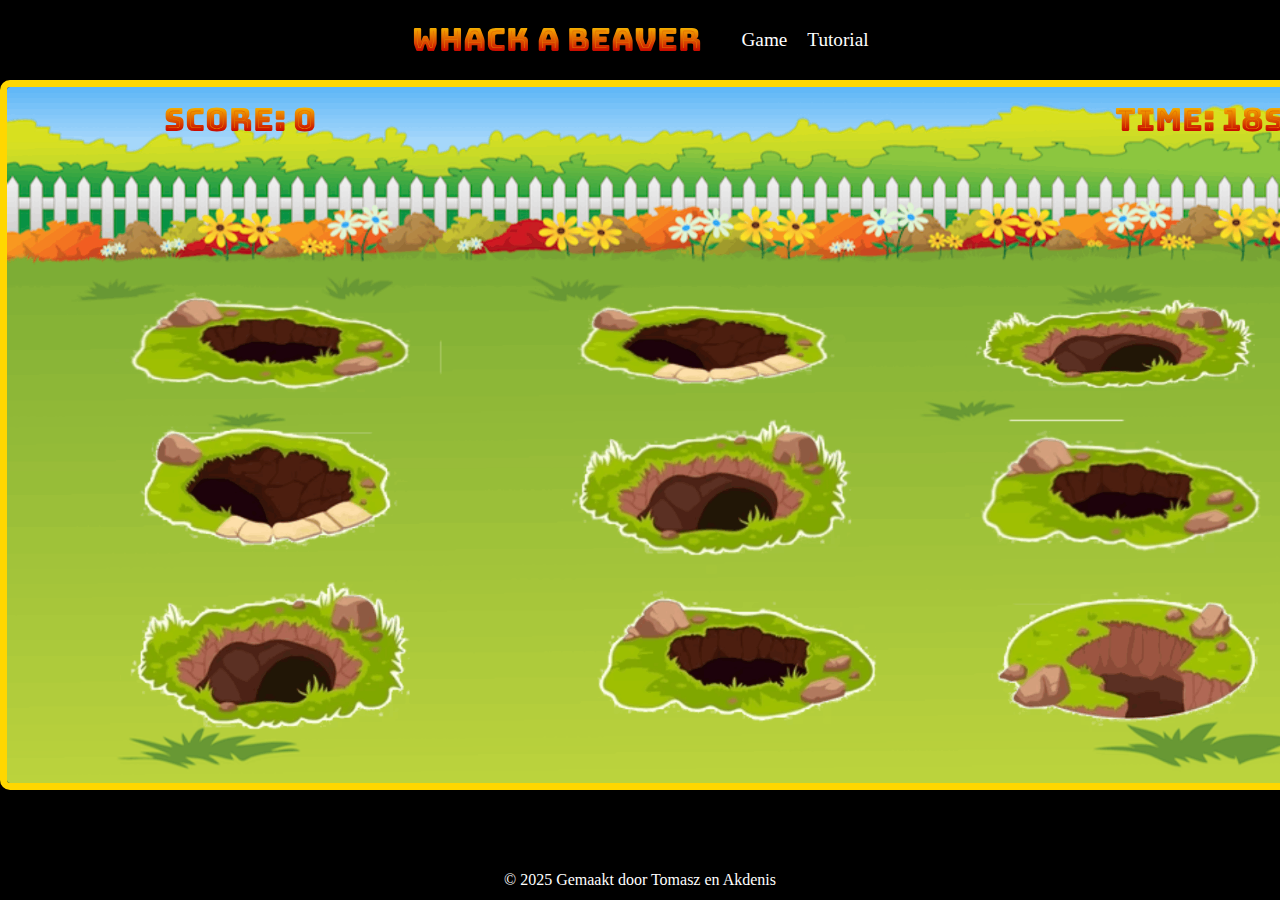
<file: public/game.html>
<!DOCTYPE html>
<html lang="en">
  <head>
    <meta charset="UTF-8" />
    <meta name="viewport" content="width=device-width, initial-scale=1.0" />
    <title>Whack-a-Mole</title>
    <!-- FONTS -->
    <link rel="preconnect" href="https://fonts.googleapis.com" />
    <link rel="preconnect" href="https://fonts.gstatic.com" crossorigin />

    <link href="https://fonts.googleapis.com/css2?family=Bungee+Spice&display=swap" rel="stylesheet" />
    <!-- STYLING -->
    <link rel="stylesheet" href="../src/css/main.css" />
</head>
  <body>
    <header class="header">
      <h1 class="title"><a href="./index.html">Whack A Beaver</a></h1>
      <nav class="nav">
        <ul class="nav__list">
          <li><a class="nav__list-item" id="game" href="./game.html">Game</a></li>
          <li>
            <a class="nav__list-item" id="tutorial" href="./tutorial.html"
              >Tutorial</a
            >
          </li>
        </ul>
      </nav>
    </header>

    <main class="background" id="game">
      <div class="background__container">
        <div class="grid game-container">
          <img
            class="background__image"
            src="../src/assets/images/bg_game.png"
            alt=""
          />
          <div class="score">Score: 0</div>
          <div class="time">Time: <span id="time-remaining">60</span>s</div>

          <div class="grid fullwidth"></div>

        </div>
      </div>
    </main>

    <!-- SCORE - MODAL -->
    <div id="score-modal" class="modal" style="display: none">
      <div class="modal-content">
        <p>Your score: <span id="final-score"></span></p>
        <input
          type="text"
          id="player-name"
          maxlength="6"
          placeholder="Enter name (max 6 letters)"
        />
        <button id="save-score">Save Score</button>
      </div>
    </div>

    <footer>&copy 2025 Gemaakt door Tomasz en Akdenis</footer>

    <script src="../src/js/game.js" type="module"></script>
  </body>
</html>
</file>
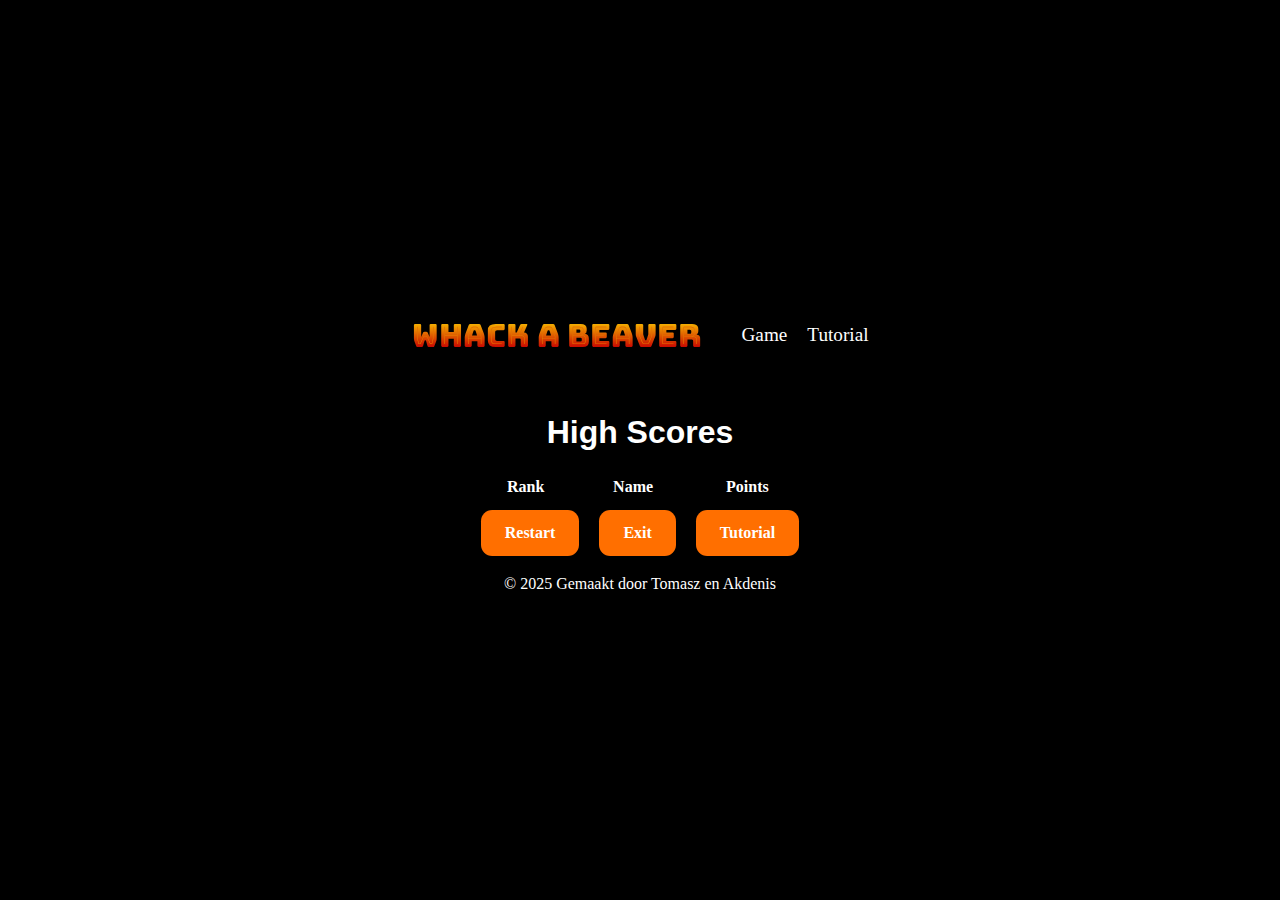
<file: public/scoreboard.html>
<!DOCTYPE html>
<html lang="en">
  <head>
    <meta charset="UTF-8" />
    <meta name="viewport" content="width=device-width, initial-scale=1.0" />
    <title>Whack-a-Beaver</title>
    <!-- FONTS -->
    <link rel="preconnect" href="https://fonts.googleapis.com" />
    <link rel="preconnect" href="https://fonts.gstatic.com" crossorigin />
    <link
      href="https://fonts.googleapis.com/css2?family=Bungee+Spice&display=swap"
      rel="stylesheet"
    />
    <!-- STYLING -->
    <link rel="stylesheet" href="../src/css/main.css" />
  </head>
  <body>
    <!-- HEADER -->
    <header class="header">
      <h1 class="title"><a href="./index.html">Whack A Beaver</a></h1>
      <nav class="nav">
        <ul class="nav__list">
          <li><a class="nav__list-item" id="game" href="./game.html">Game</a></li>
          <li>
            <a class="nav__list-item" id="tutorial" href="./tutorial.html"
              >Tutorial</a
            >
          </li>
        </ul>
      </nav>
    </header>
    <!-- LEADERBOARD -->
    <section class="scoreboard">
        <h2>High Scores</h2>
        <table class="leaderboard">
          <thead>
            <tr>
              <th>Rank</th>
              <th>Name</th>
              <th>Points</th>
            </tr>
          </thead>
          <tbody class="highScoresList"></tbody>
        </table>
      
        <div class="scoreboard-buttons">
          <button id="restart-btn">Restart</button>
          <button id="exit-btn">Exit</button>
          <button id="tutorial-btn">Tutorial</button>
        </div>
      </section>
      

    <footer>&copy 2025 Gemaakt door Tomasz en Akdenis</footer>

    <script src="../src/js/scoreboard.js" type="module"></script>
  </body>
</html>
</file>
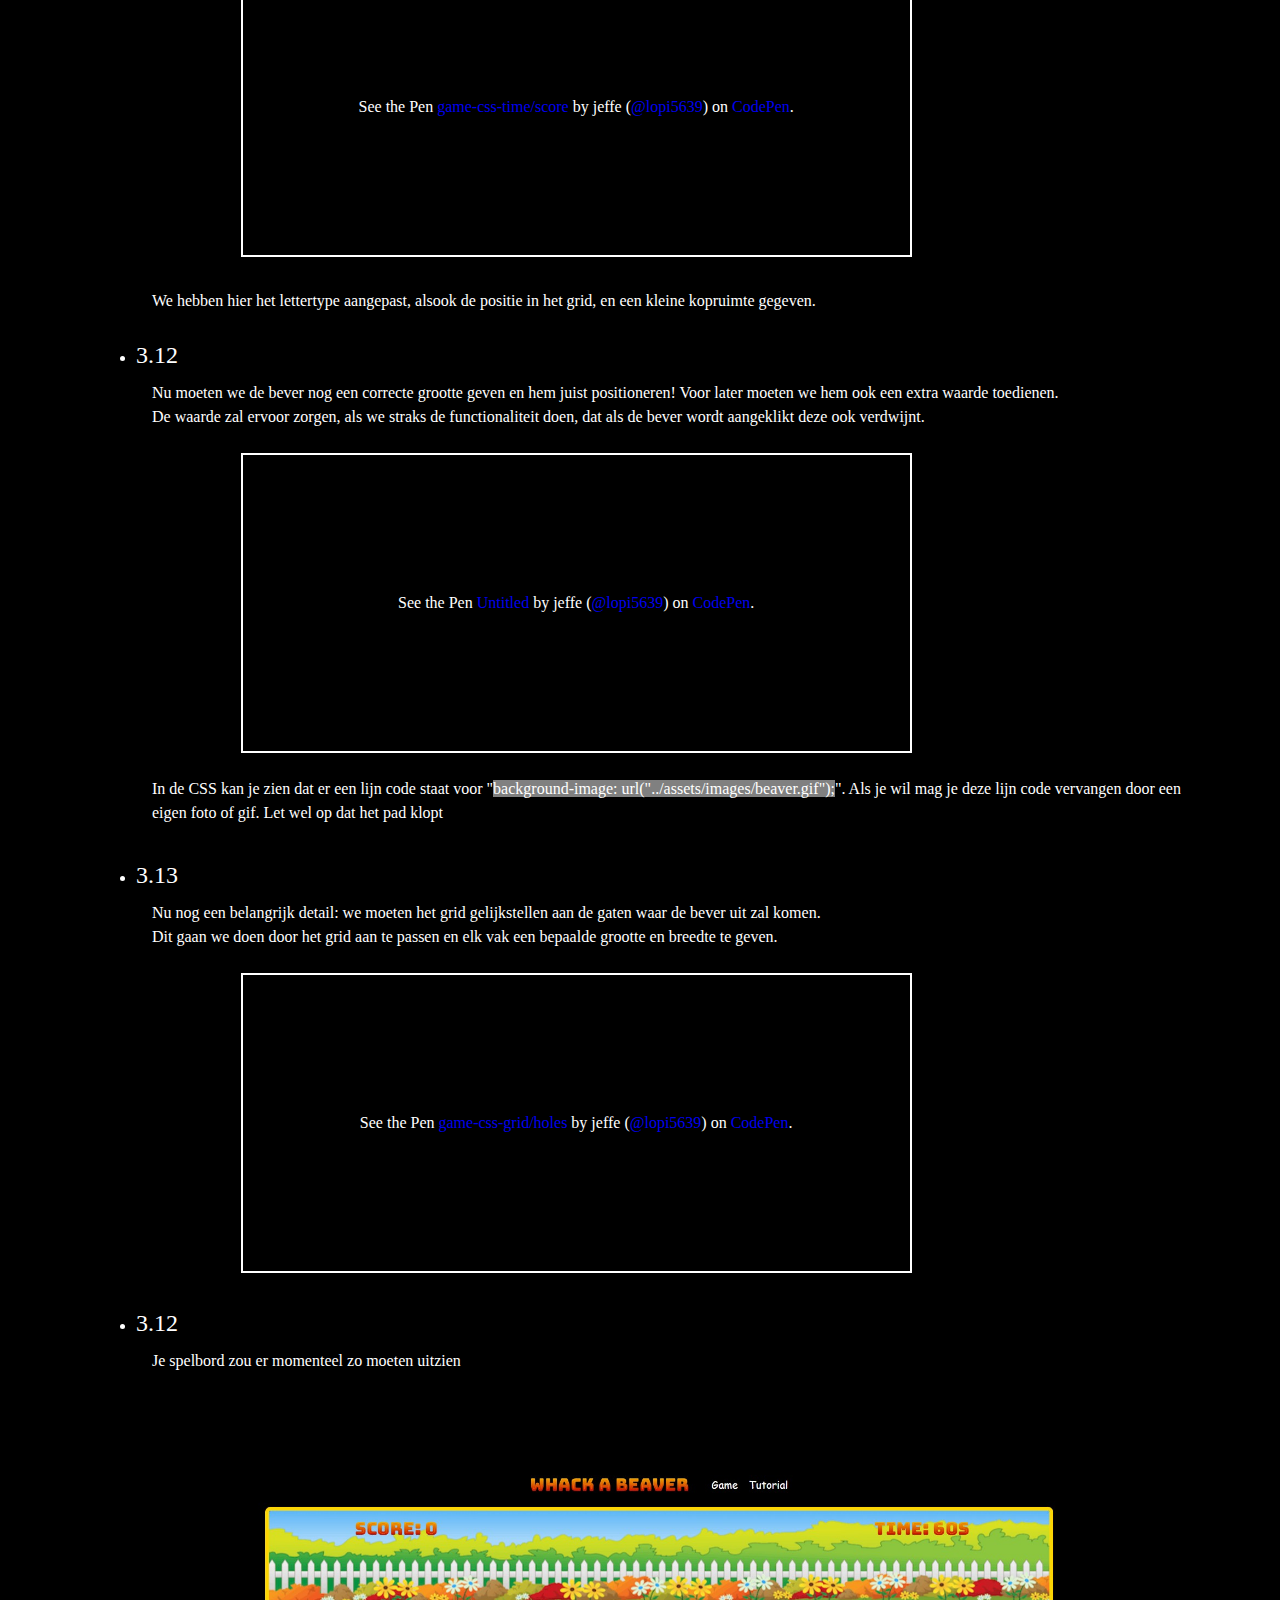
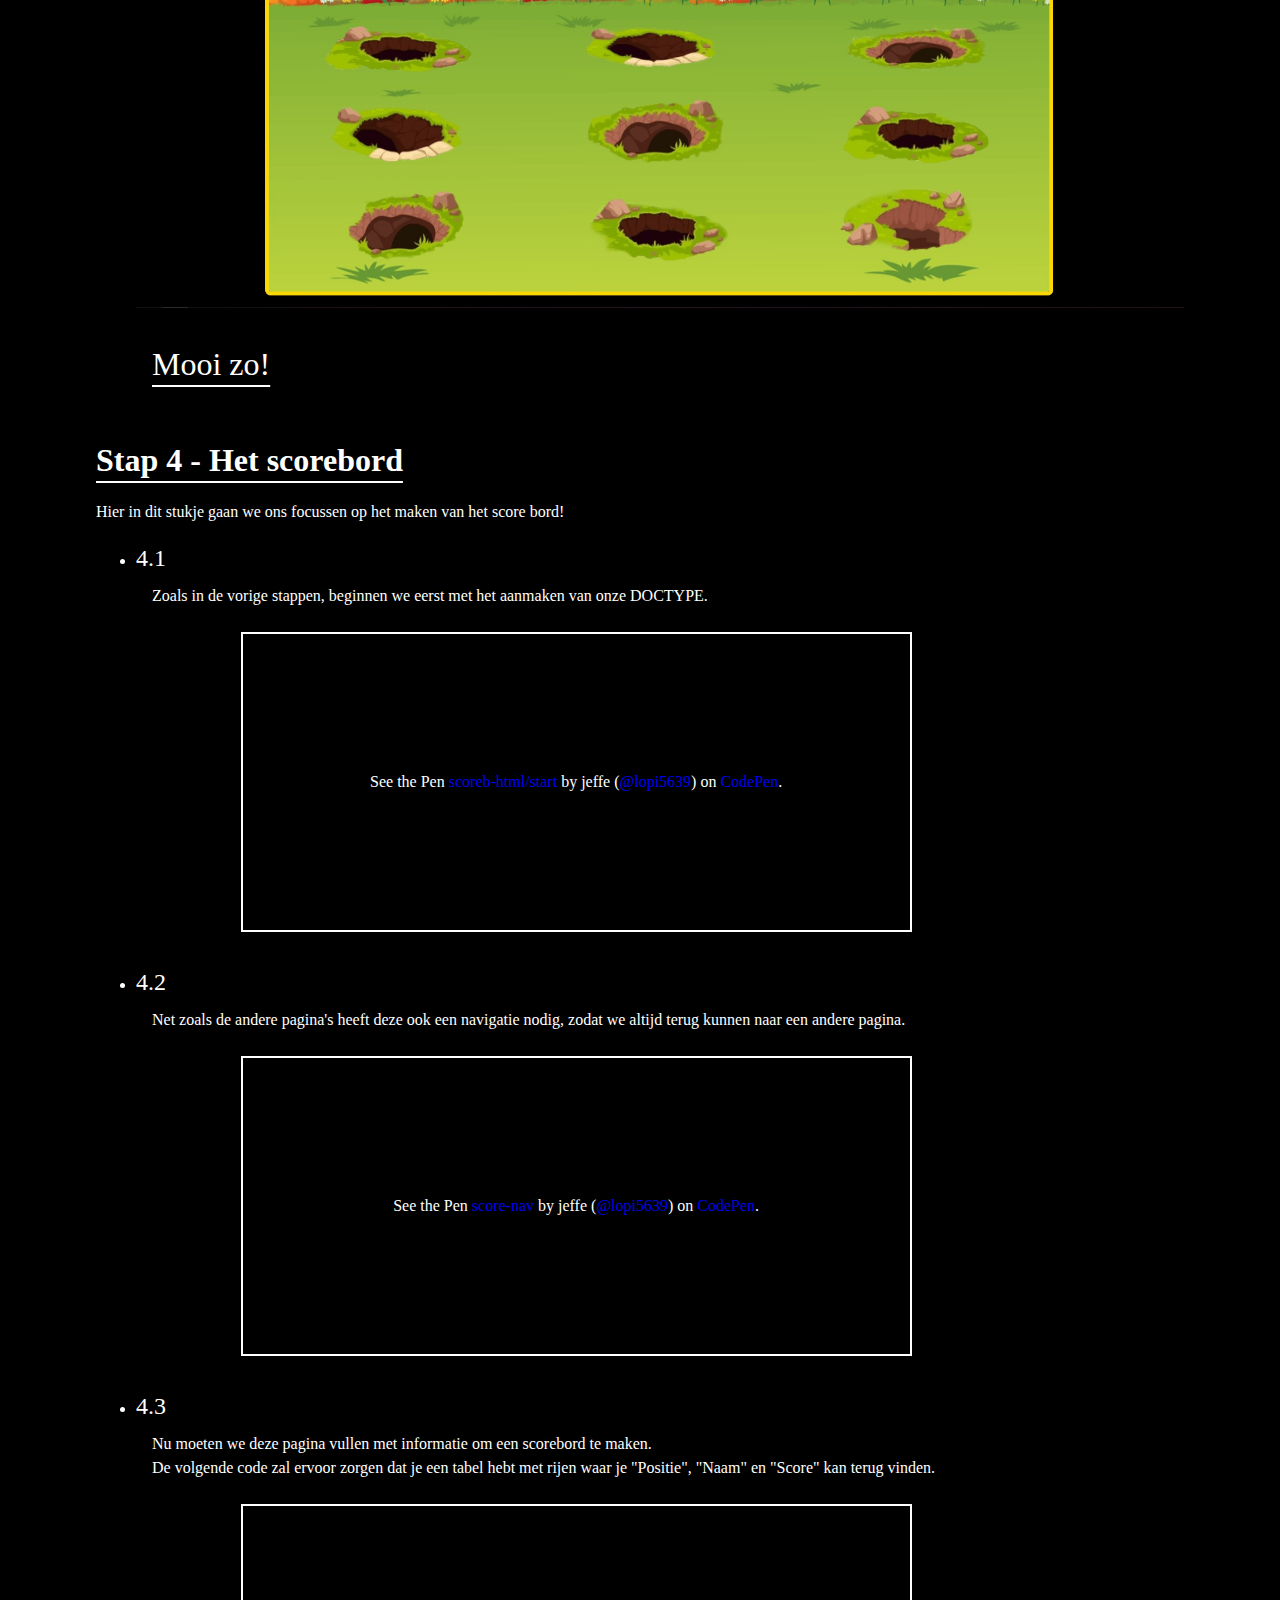
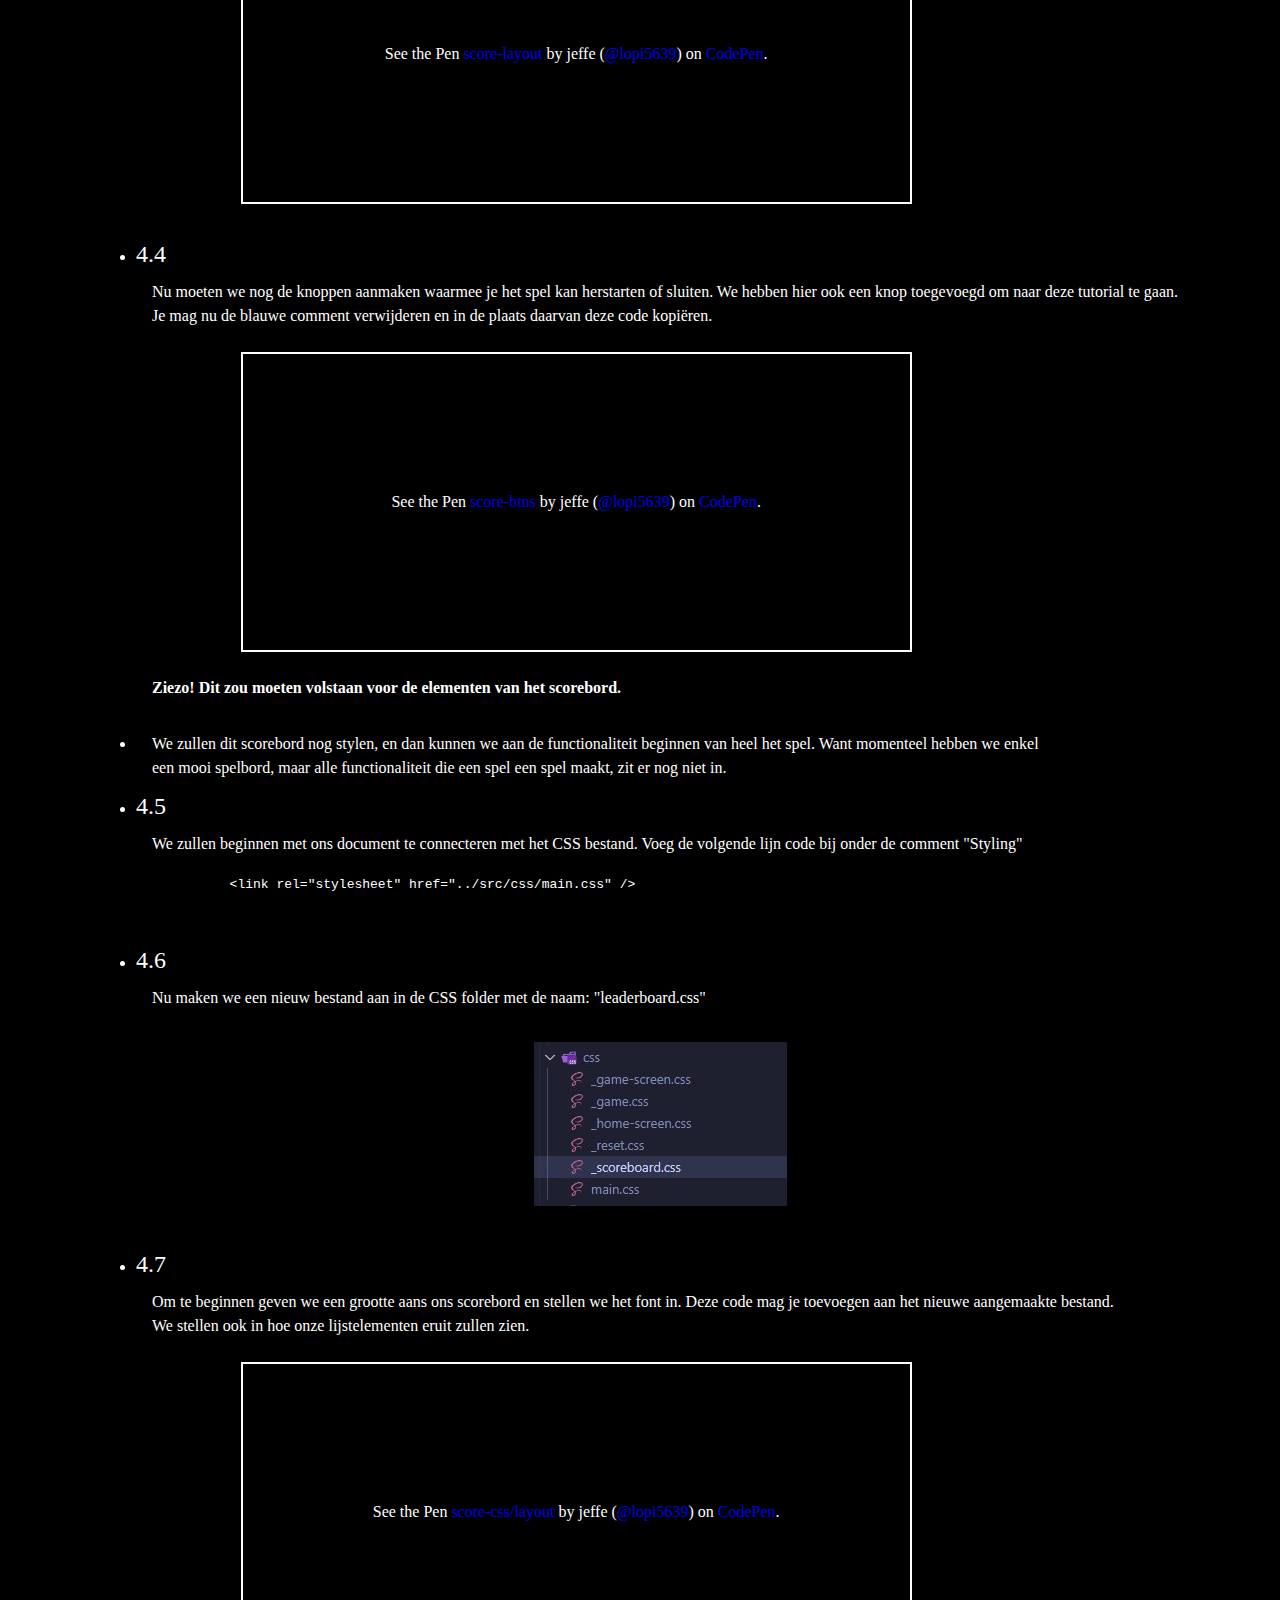
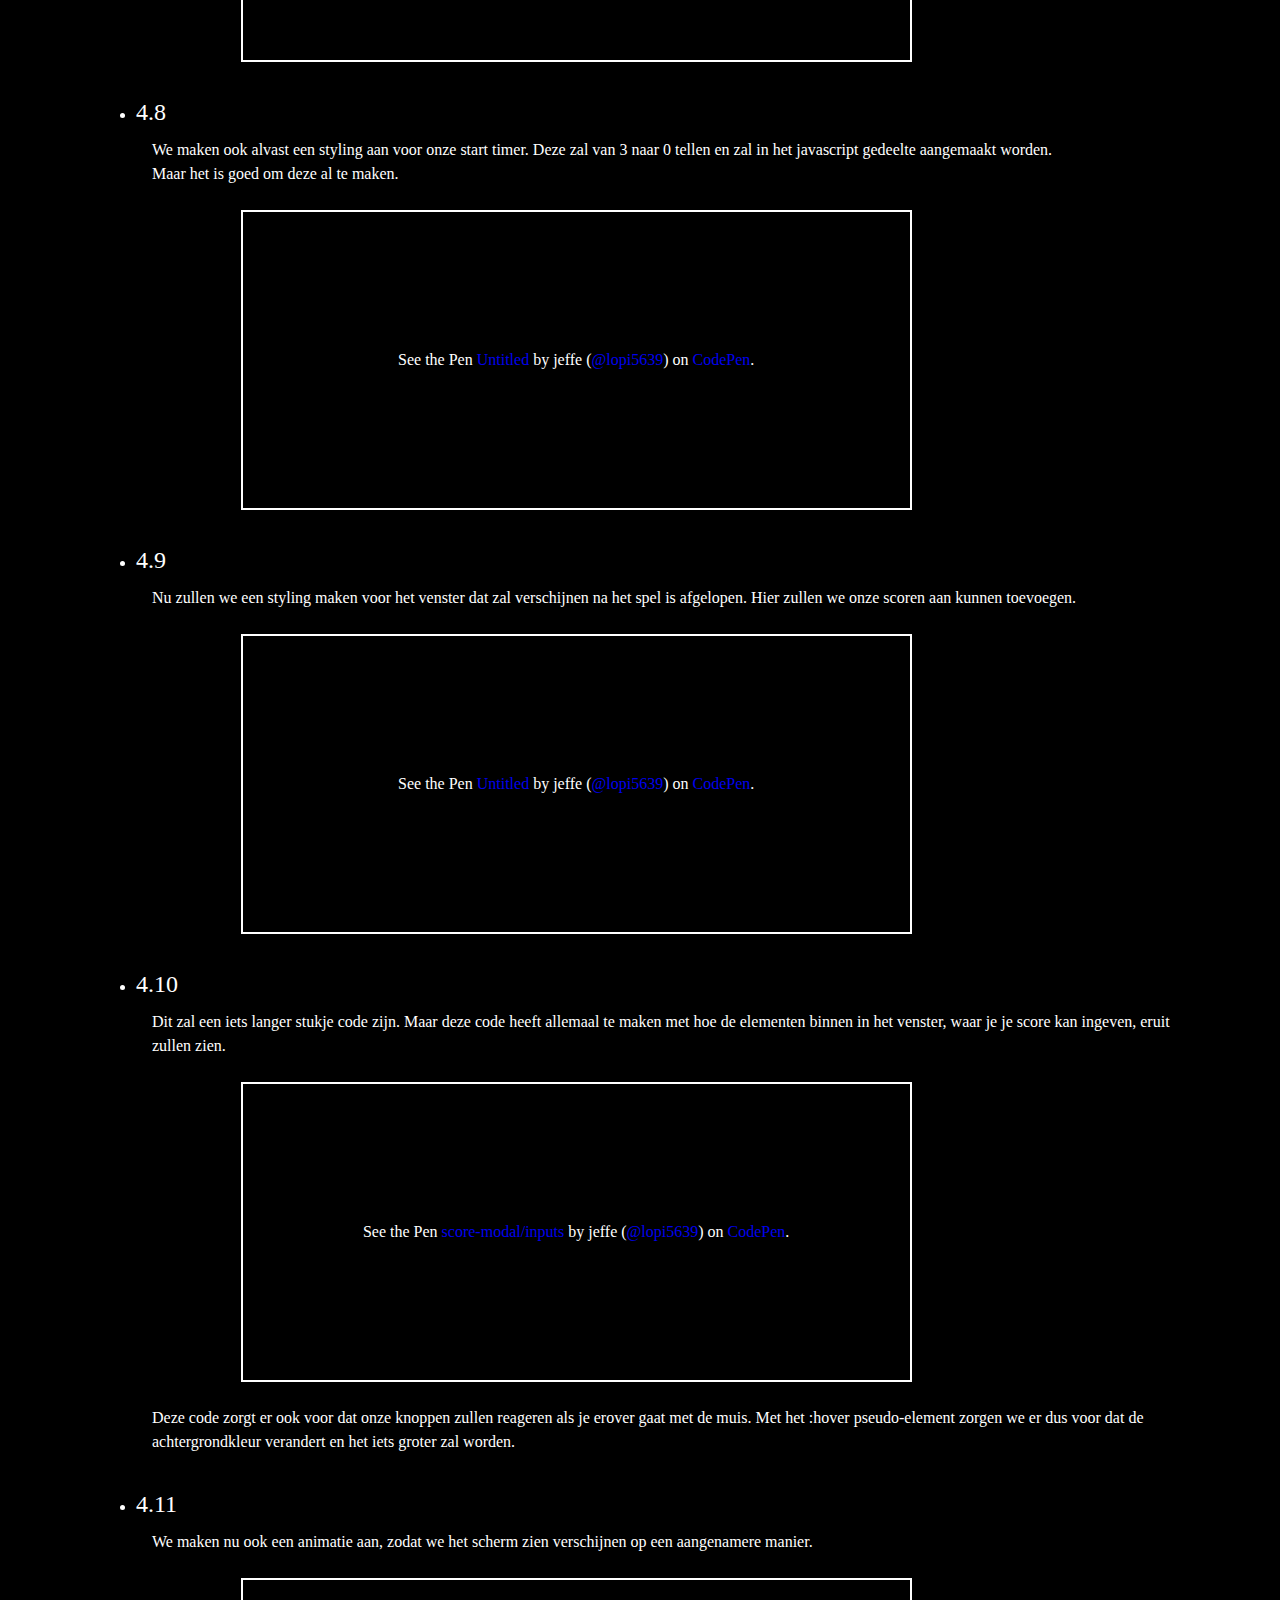
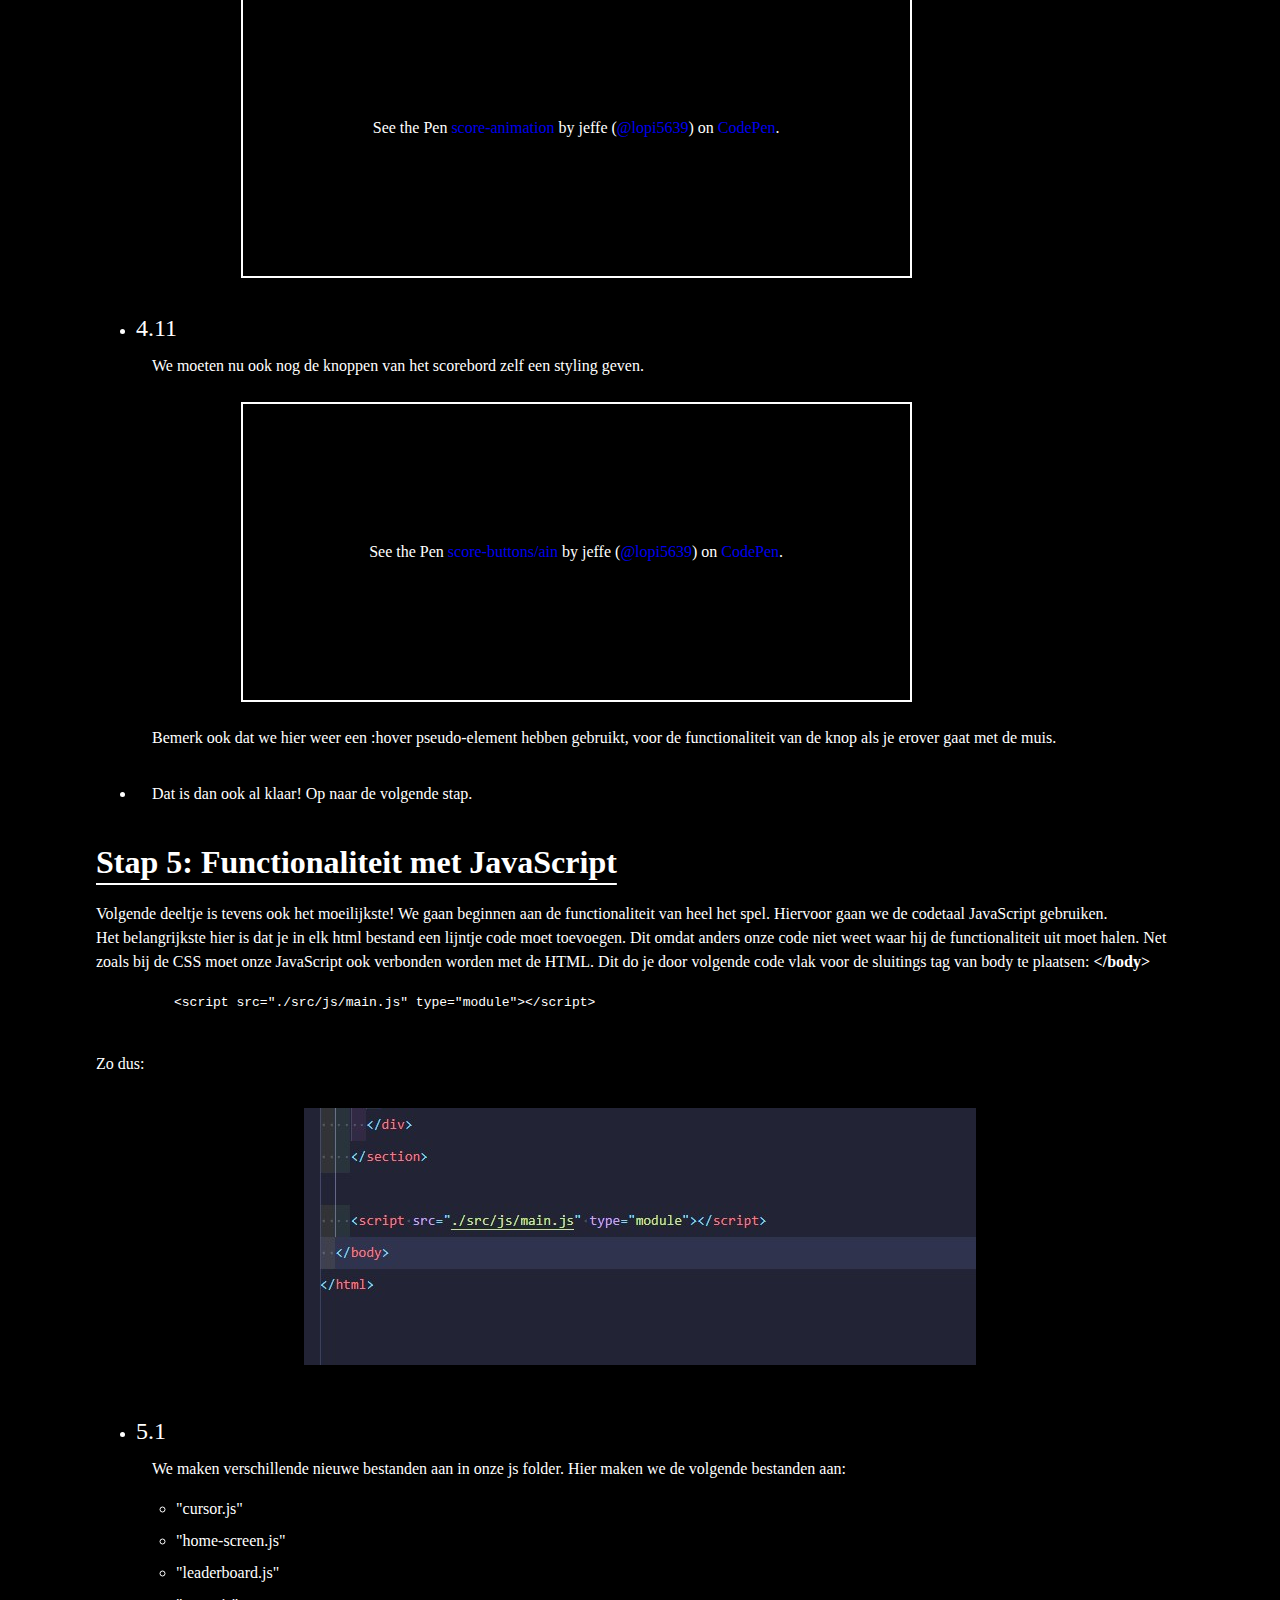
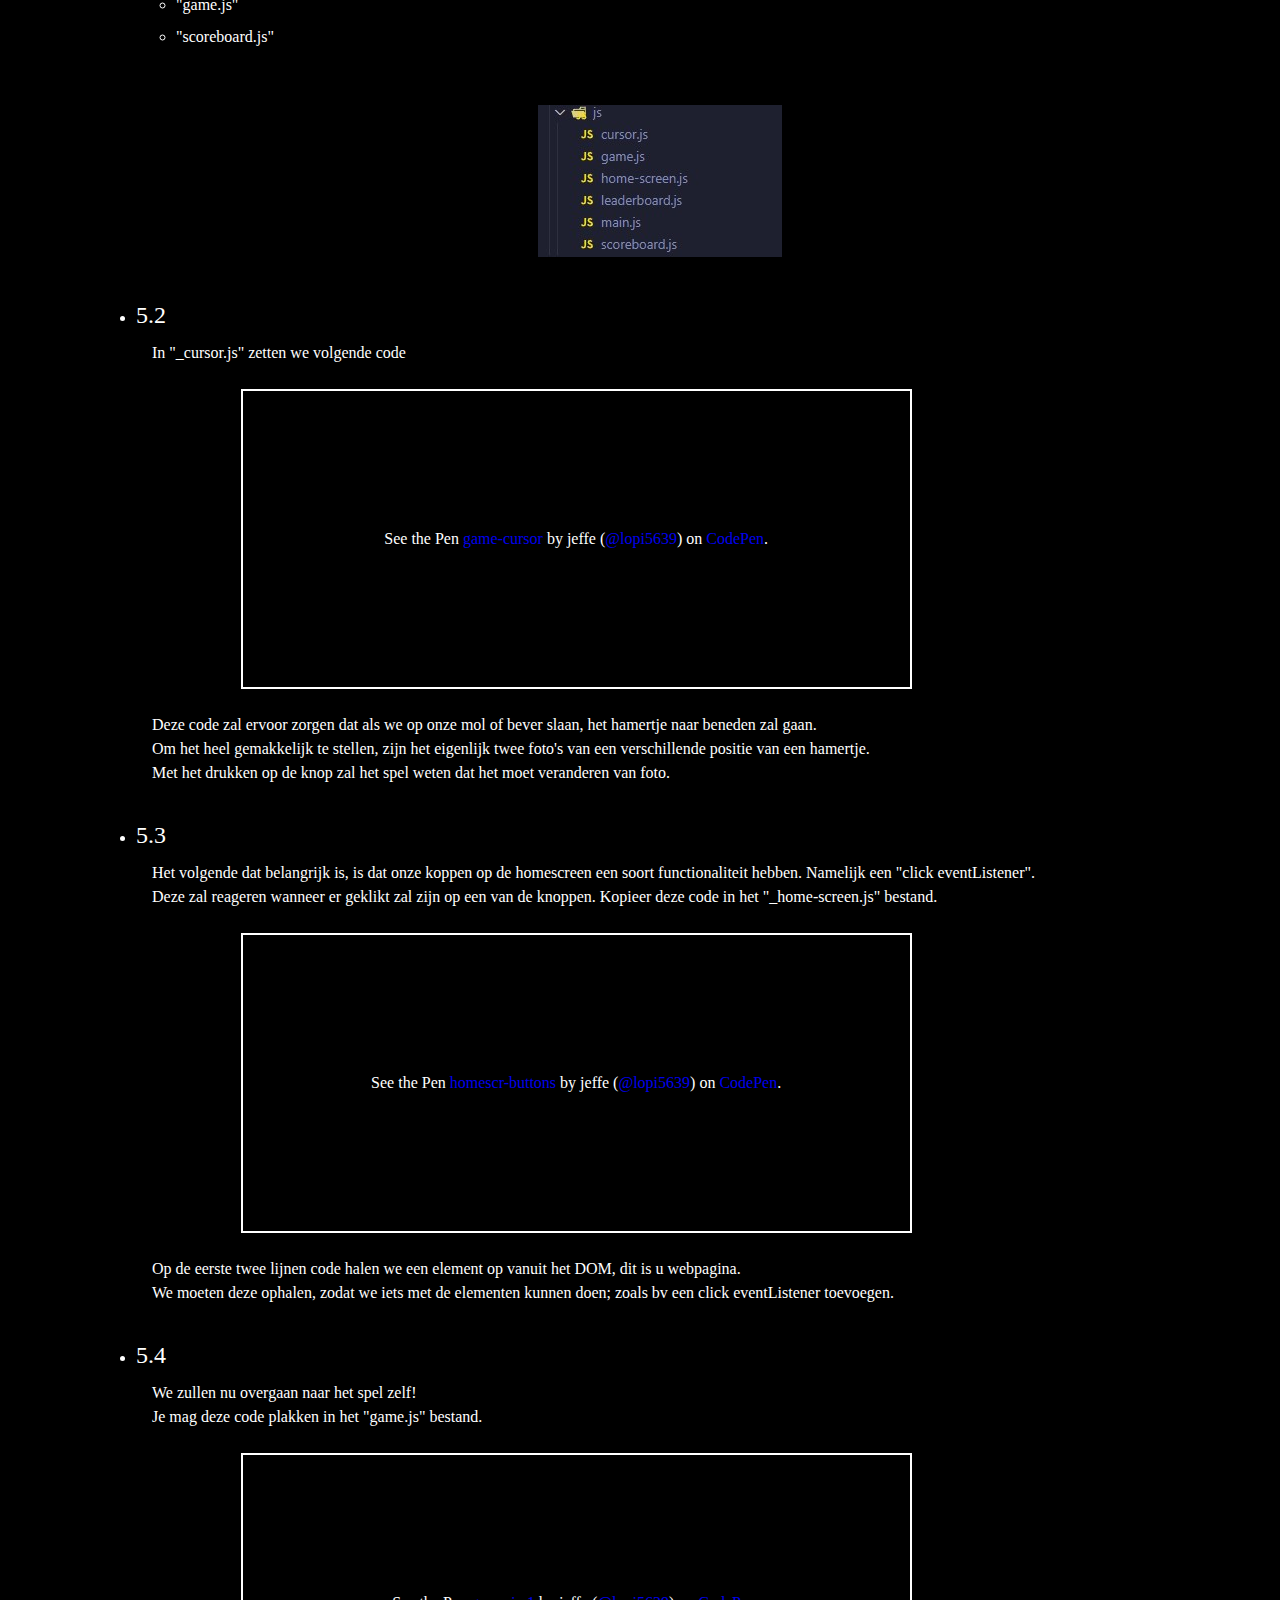
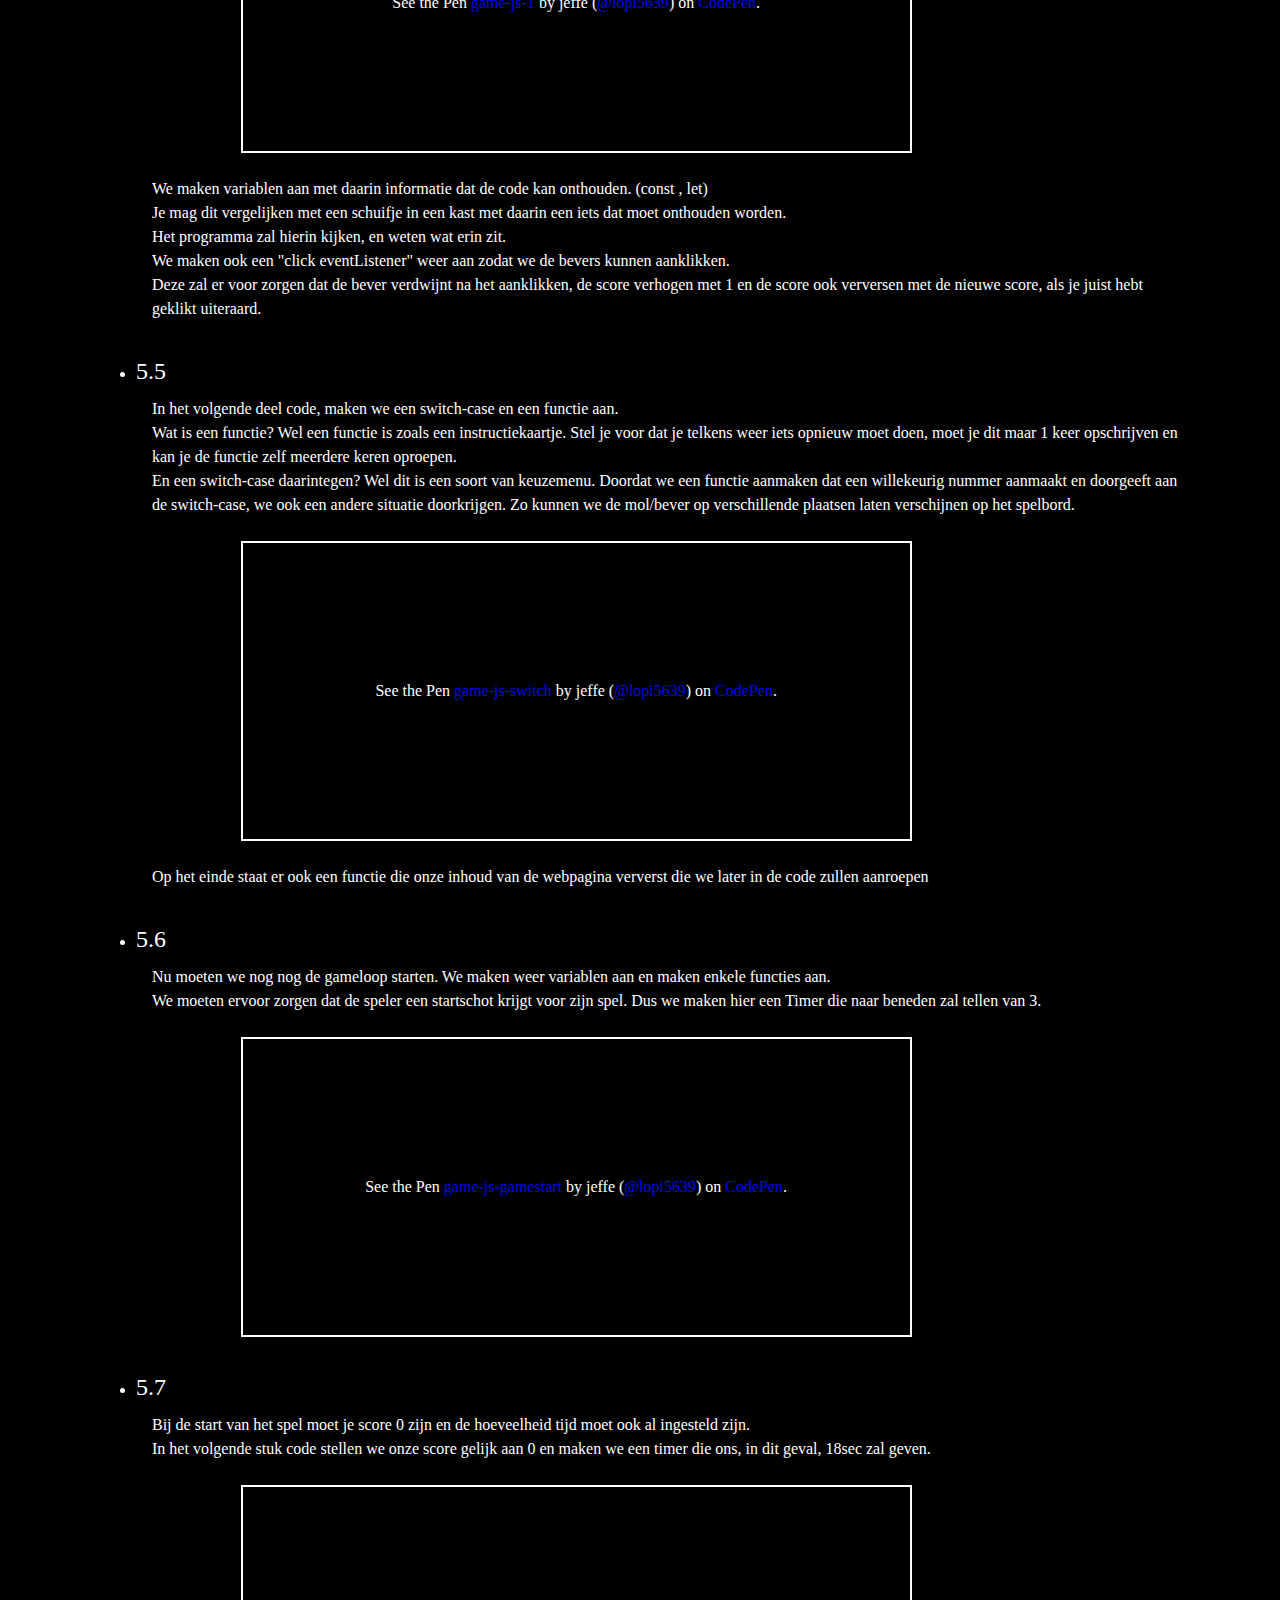
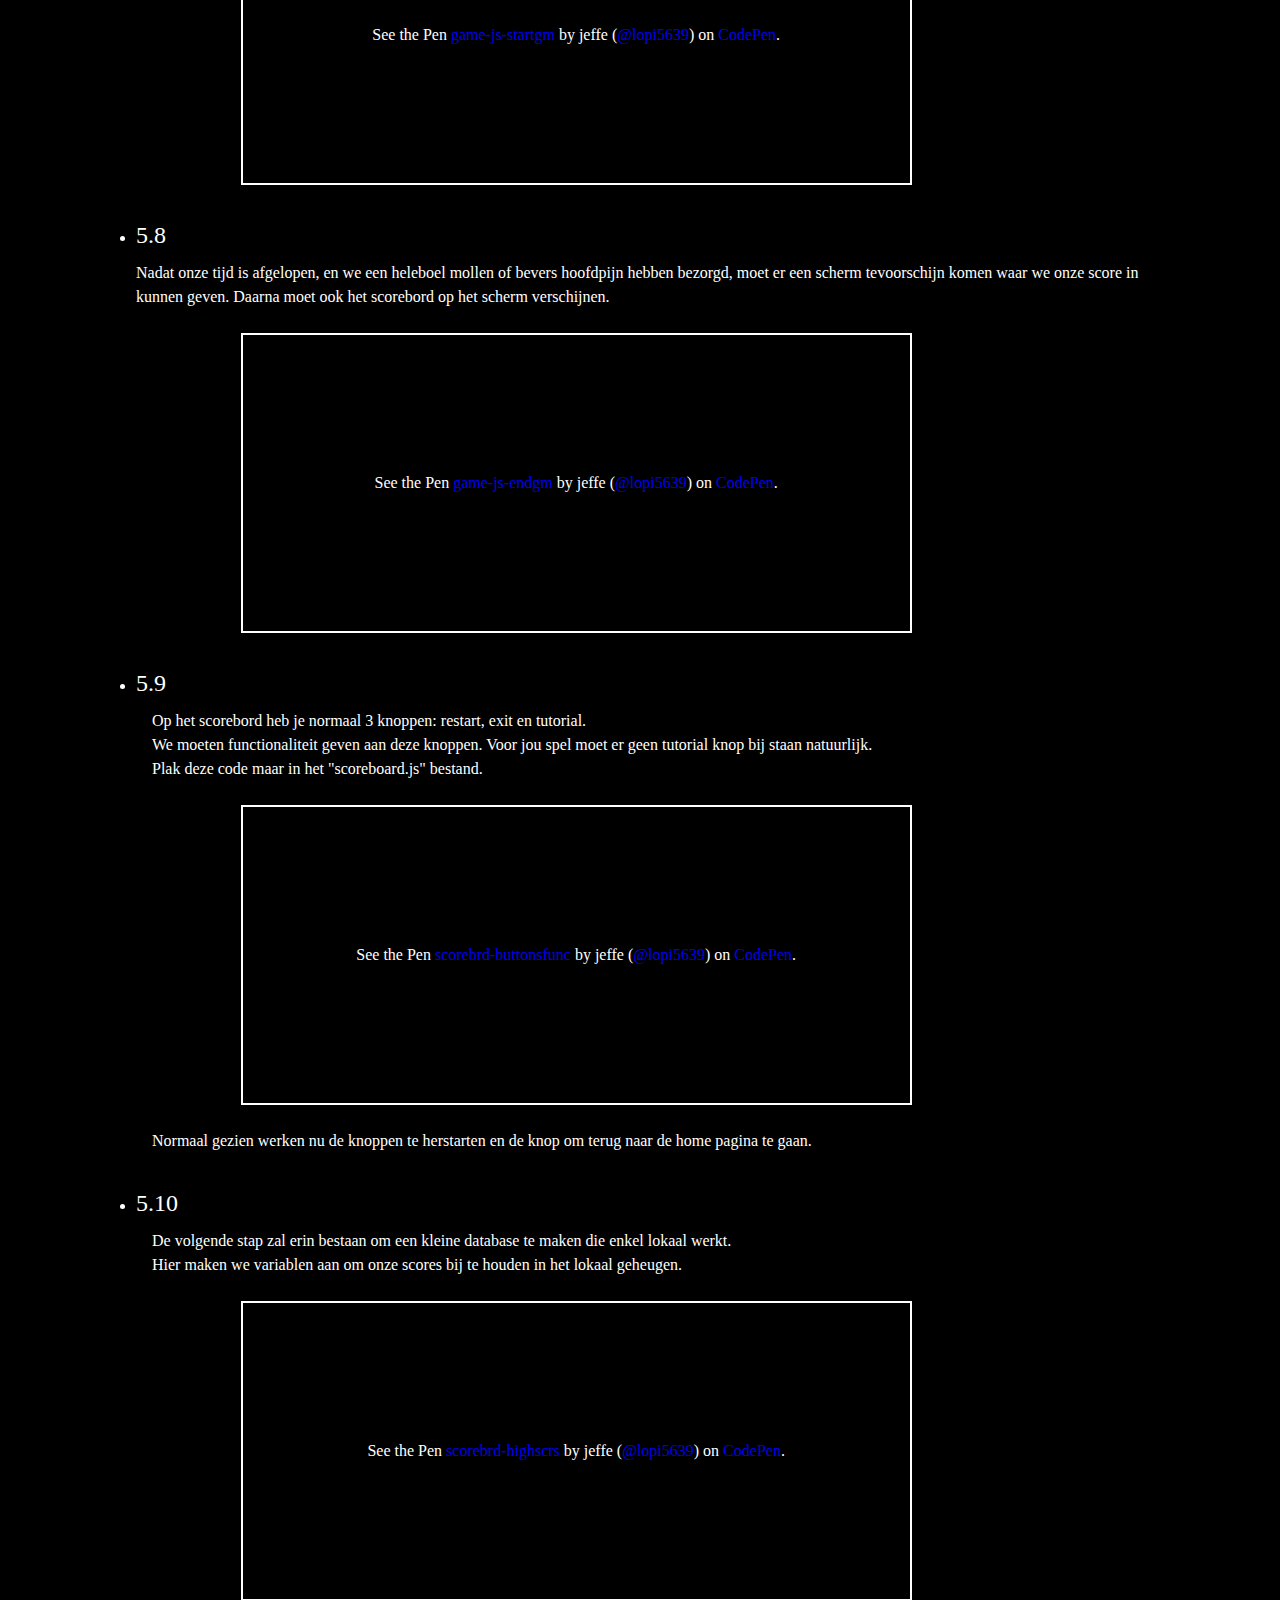
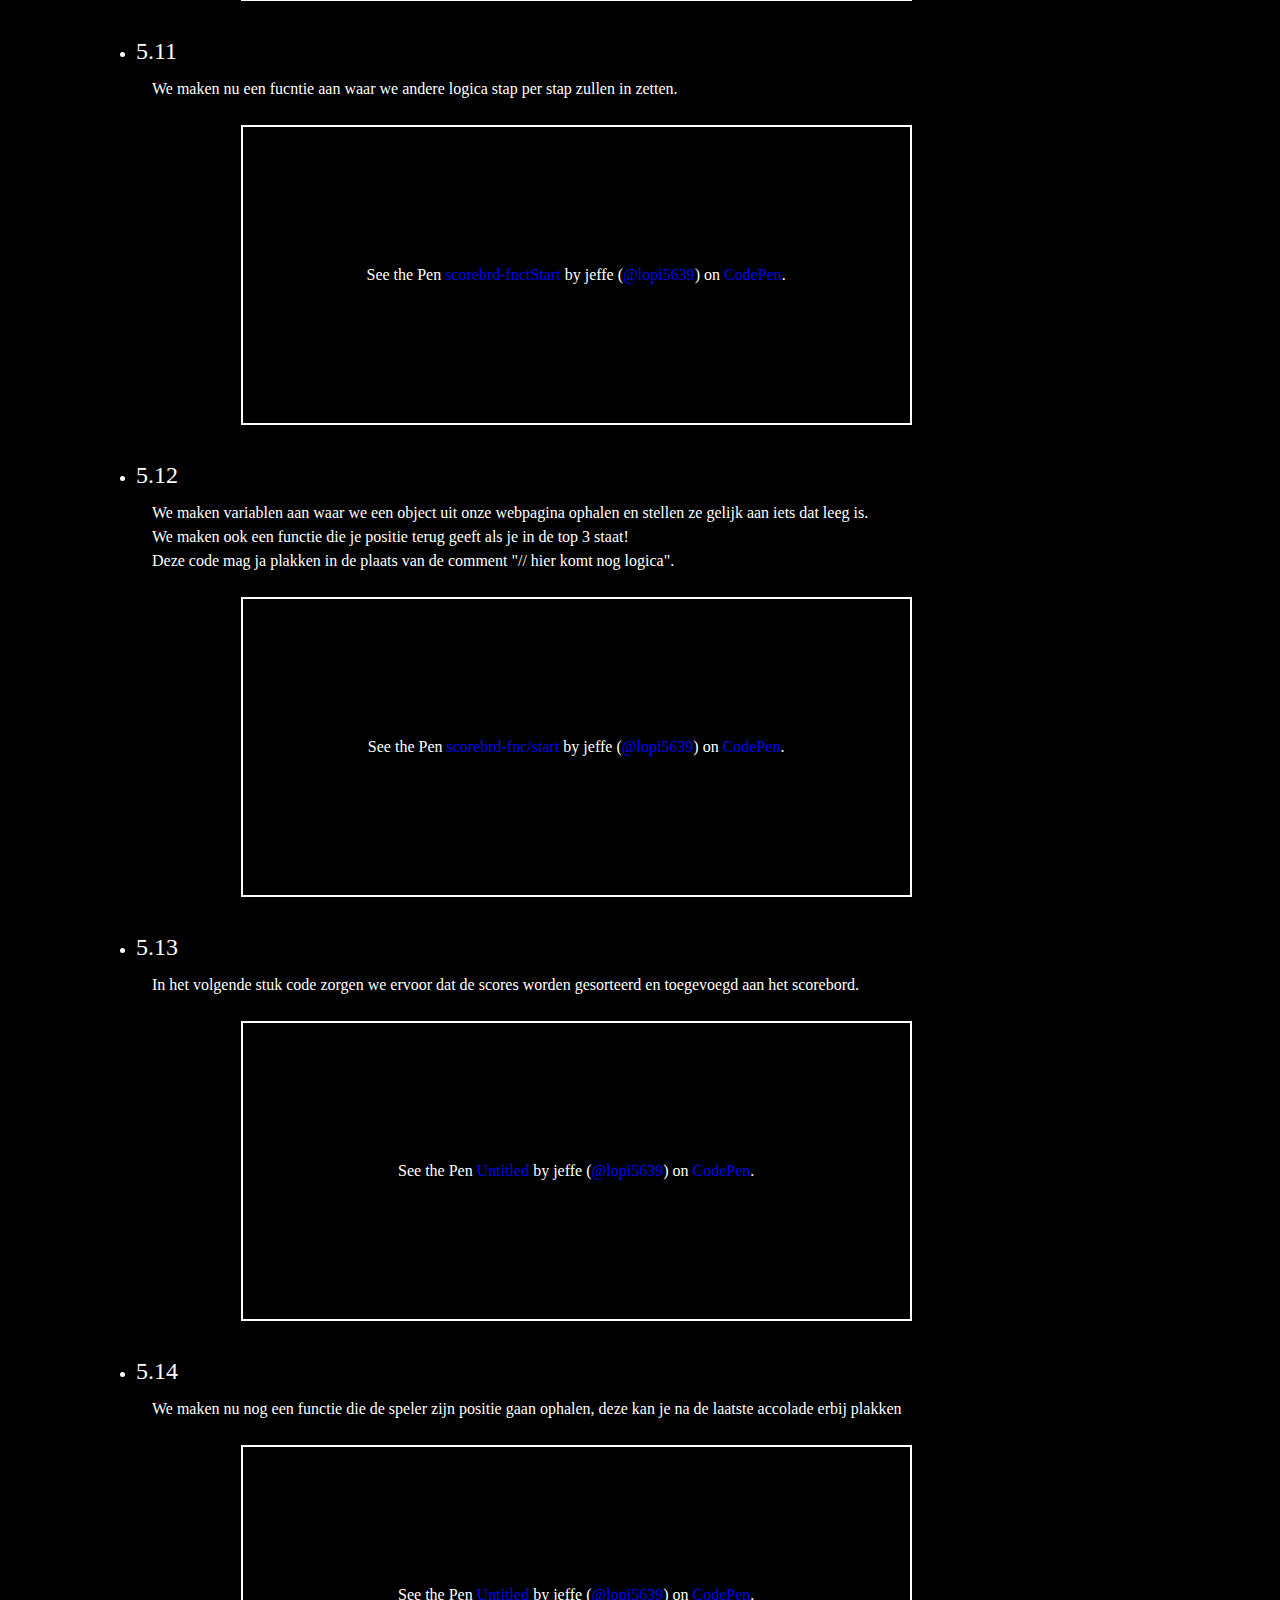
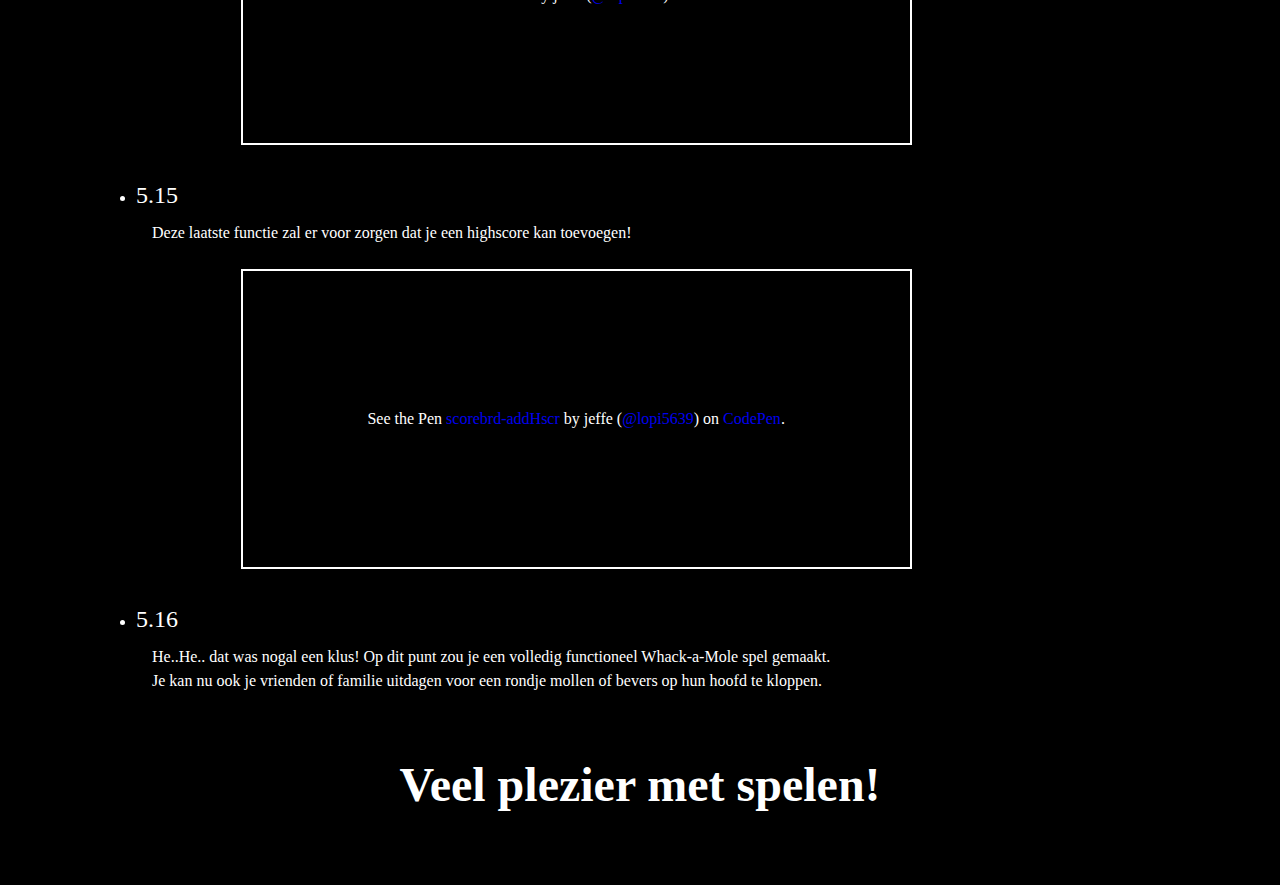
<file: public/tutorial.html>
<!DOCTYPE html>
<html lang="en">

<head>
  <meta charset="UTF-8" />
  <meta name="viewport" content="width=device-width, initial-scale=1.0" />
  <title>Tutorial | Whack-a-Beaver</title>
  <!-- FONTS -->
  <link rel="preconnect" href="https://fonts.googleapis.com" />
  <link rel="preconnect" href="https://fonts.gstatic.com" crossorigin />
  <link href="https://fonts.googleapis.com/css2?family=Bungee+Spice&display=swap" rel="stylesheet" />
  <!-- STYLING -->
  <link rel="stylesheet" href="../src/css/main.css" />
</head>

<body>
  <!-- HEADER -->
  <header class="header">
    <h1 class="title"><a href="../index.html">Whack A Beaver</a></h1>
    <nav class="nav">
      <ul class="nav__list">
        <li><a class="nav__list-item" id="game" href="game.html">Game</a></li>
        <li>
          <a class="nav__list-item" id="tutorial" href="tutorial.html">Tutorial</a>
        </li>
      </ul>
    </nav>
  </header>
  <main class="container-85">
    <section class="chapter-container">
      <h2 class="page-introduction">Een introductie tot het programmeren met het bouwen van een klein spel!</h2>
      <p>
        We gaan een spel maken waarbij de gebruiker via de muis, bevers zal moeten aanklikken en zo punten te scoren.
        Zo ga je punten scoren, en kan je het openen tegen vrienden of familie!
      </p>
      <img class="chapter__image" src="../src/assets/images/game.jpg" alt="">
      <p>Hiervoor gaan we 3 codetalen gebruiken</p>
      <ul class="list">
        <li>HTML</li>
        <li>CSS</li>
        <li>JavaScript</li>
      </ul>
      <p>Klaar om een nieuwe wereld te ontdekken?</p>
    </section>

    <section class="chapter-container">
      <strong class="chapter">Stap 1 - Mappenstructuur</strong>
      <p>Om deze applicatie te bouwen gaan we een tool gebruiken: <a href="https://code.visualstudio.com/Download" target="_blank" rel="noopener noreferrer">Visual Studio Code</a><br>
        Je kan deze downloaden van de bovenstaande link</p>
      <ul class="list">
        <li class="list__item"><span class="chapter-step">1.1</span>
          <p>Hier kan je de bronbestanden vinden! <a href="https://www.dropbox.com/scl/fi/m3etgonaw8ifrp4ska9y2/start-to-code.zip?rlkey=kg6ovu0dj1dr36w6jw49daail&st=5dxe6y9t&dl=1" download>
              Download Project ZIP
            </a></p>
          <p>Je kan deze uitpakken en in een folder plaatsen.</p>
          <p>We hebben je voorzien van enkele basisstijlen in CSS en onze main.js, die geïmporteerde bestanden heeft. Deze zullen nog wel nader uitgelegd worden, maar de rest zal aan jou zijn.</p>
        </li>
        <li class="list__item"><span class="chapter-step">1.2</span>
          <p class="chapter-info">Open het programma Visual Studio Code en open de folder die je zopas hebt gedownload.</p>
          <p class="chapter-info">Je folderstructuur zou er nu zo moeten uitzien.</p>
          <img class="chapter__image small" src="../src/assets/images/folder-struc.png" alt="">
        </li>
        <li class="list__item"><span class="chapter-step">1.3</span>
          <p class="chapter-info">Installeer de live server extensie in Visual Studio Code; die ziet er zo uit:</p>
          <img class="chapter__image" src="../src/assets/images/live-server.jpg" alt="">
        </li>
        <li class="list__item"><span class="chapter-step">1.4</span>
          <p class="chapter-info">Je kan nu de LiveServer starten door met je rechter muisknop te klikken op "index.html" en vervolgens "Open with live server" te kiezen.</p>
          <img class="chapter__image small" src=" ../src/assets/images/open-liveS.jpg" alt="">
        </li>
      </ul>
    </section>

    <section class="chapter-container">
      <strong class="chapter">Stap 2 - HTML en CSS</strong>
      <p>We gaan nu onze HTML opstellen - Dit wil zeggen dat we onze webpagina gaan vullen met zichtbare elementen.</p>
      <ul class="list">
        <li class="list__item"><span class="chapter-step">2.1</span>
          <p>We beginnen met een index.html aan te maken in onze "public" folder.</p>
          <img class="chapter__image" src="../src/assets/images/index.jpg" alt="">
        </li>
        <li class="list__item"><span class="chapter-step">2.2</span>
          <p class="chapter-info">Schrijf op de eerste lijn "!" en druk enter. Je zou normaal dit krijgen.</p>

          <img class="chapter__image" src="../src/assets/images/index-start.jpg" alt="">
          <p class="chapter-info last">Dit is wat we noemen het DOCTYPE. Elke HTML pagina begint altijd zo!</p>
          <p class="chapter-info last">Dit is de basis-structuur waar we op zullen verder werken.</p>
        </li>
        <li class="list__item"><span class="chapter-step">2.3</span>
          <p class="chapter-info">We gaan hem nu vullen met verschillende items, zodat onze webpagina vorm zal krijgen. Je kan onderstaande code kopiëren en plakken tussen de body tags.</p>
          <div class="codepen">
            <p class="codepen" data-height="300" data-default-tab="html" data-slug-hash="gbbvQma" data-pen-title="index-start" data-user="lopi5639" style="height: 300px; box-sizing: border-box; display: flex; align-items: center; justify-content: center; border: 2px solid; margin: 1em 0; padding: 1em;">
              <span>See the Pen <a href="https://codepen.io/lopi5639/pen/gbbvQma">
                  index-start</a> by jeffe (<a href="https://codepen.io/lopi5639">@lopi5639</a>)
                on <a href="https://codepen.io">CodePen</a>.</span>
            </p>
            <script async src="https://public.codepenassets.com/embed/index.js"></script>
          </div>
          <p class="chapter-info">Buttons zijn, zoals het woord zegt, knoppen of elementen in je HTML waar je op kan drukken.</p>
          <p class="chapter-info last">In het resultaat kan je zien dat je een titel en 2 knoppen hebt.</p>
        </li>
        <li class="list__item"><span class="chapter-step">2.4</span>
          <p class="chapter-info">Je kan ook zien dat er per lijn code een "class" en of een "id" attribuut staat opgegeven. Deze gaan we later gebruiken om onze elementen te stijlen en of ze aan te spreken zodat we ze kunnen gebruiken in JavaScript. <br>
            Zo zou je pagina er momenteel moeten uitzien.</p>
          <img class="chapter__image" src="../src/assets/images/index-look.jpg" alt="">
        </li>
        <li class="list__item"><span class="chapter-step">2.5</span>
          <p class="chapter-info">Tijd om ons spel mooi te maken en ons canvas een likje "code-verf" te geven, zodat we meer zien dan enkel een witte pagina.</p>
          <p class="chapter-info">Om een webpagina op te maken, maken we gebruik van Cascading Style Sheets - CSS - Hier geven wij bepaalde waarden mee voor het stijlen van een webpagina. Herinner je je nog dat er een "class" attribuut stond in de html? Wel, deze gaan we aanspreken om het document stijl te geven.</p>
          <p class="chapter-info">We moeten ook een lettertype meegeven en het CSS bestand vast hangen aan de HTML. Voeg volgende code toe onder je titel:</p>
          <div class="codepen">
            <p class="codepen" data-height="300" data-default-tab="html" data-slug-hash="ZYYrVOP" data-pen-title="homescr-fonts" data-user="lopi5639" style="height: 300px; box-sizing: border-box; display: flex; align-items: center; justify-content: center; border: 2px solid; margin: 1em 0; padding: 1em;">
              <span>See the Pen <a href="https://codepen.io/lopi5639/pen/ZYYrVOP">
                  homescr-fonts</a> by jeffe (<a href="https://codepen.io/lopi5639">@lopi5639</a>)
                on <a href="https://codepen.io">CodePen</a>.</span>
            </p>
            <script async src="https://public.codepenassets.com/embed/index.js"></script>
          </div>
          <p class="chapter-info">
            Om het uitzicht te veranderen van onze pagina moeten we eerst een nieuw bestand aanmaken. In de .css map maak je een bestand aan genaamd "home-screen.css" en kopieer je de volgende code in.
          </p>
          <img class="chapter__image small" src="../src/assets/images/css-intro.jpg" alt="">
          <div class="codepen">
            <p class="codepen" data-height="300" data-default-tab="css" data-slug-hash="xbbYmxK" data-pen-title="homescr-css/start" data-user="lopi5639" style="height: 300px; box-sizing: border-box; display: flex; align-items: center; justify-content: center; border: 2px solid; margin: 1em 0; padding: 1em;">
              <span>See the Pen <a href="https://codepen.io/lopi5639/pen/xbbYmxK">
                  homescr-css/start</a> by jeffe (<a href="https://codepen.io/lopi5639">@lopi5639</a>)
                on <a href="https://codepen.io">CodePen</a>.</span>
            </p>
            <script async src="https://public.codepenassets.com/embed/index.js"></script>
          </div>
        </li>
        <li class="list__item"><span class="chapter-step">2.6</span>
          <p class="chapter-info">Als je de webpagina bekijkt, zie je dat er niets is verandert. Dat komt omdat we het CSS bestand nog moeten vasthangen aan de html. </p>
          <p class="chapter-info last">Dit doen we door door volgende code te plakken onder de fonts</p>
          <pre>
              <code>
                &lt;link rel=&quot;stylesheet&quot; href=&quot;../src/css/main.css&quot; /&gt;
            </code>
          </pre>
          <img class="chapter__image" src="../src/assets/images/index-end.jpg" alt="">
        </li>
        <li class="list__item"><span class="chapter-step">2.7</span>
          <p class="chapter-info">Je pagina zou er zo moeten uitzien momenteel.</p>
          <img class="chapter__image" src=" ../src/assets/images/index-look2.jpg" alt="">
        </li>
        <li class="list__item"><span class="chapter-step">2.8</span>
          <p class="chapter-info">Nu zullen we nog de knoppen stijlen. Dit mag je ook in de home-screen css file plakken.</p>
          <div class="codepen">
            <p class="codepen" data-height="300" data-default-tab="css" data-slug-hash="MYYQZVM" data-pen-title="homescr-btns" data-user="lopi5639" style="height: 300px; box-sizing: border-box; display: flex; align-items: center; justify-content: center; border: 2px solid; margin: 1em 0; padding: 1em;">
              <span>See the Pen <a href="https://codepen.io/lopi5639/pen/MYYQZVM">
                  homescr-btns</a> by jeffe (<a href="https://codepen.io/lopi5639">@lopi5639</a>)
                on <a href="https://codepen.io">CodePen</a>.</span>
            </p>
            <script async src="https://public.codepenassets.com/embed/index.js"></script>
          </div>
          <p class="chapter-info">Hier gebruiken we ook een pseudo-element. Dit wil zeggen dat we een effectje kunnen plaatsen, zoals :hover</p>
          <p class="chapter-info last">:Hover gebruik je wanneer je met je muis over iets gaat en er een effect moet plaatsvinden, zoals de kleur van de achtergrond die moet veranderen of de schaal van de knop die groter of kleiner wordt.</p>
        </li>
        <p class="chapter-info last"><strong class="chapter-step">Joepie!</strong> Je eerste pagina is opgesteld en ziet er al veel beter uit!</p>
      </ul>
    </section>

    <section class="chapter-container">
      <strong class="chapter">Stap 3 - We zullen nu de game pagina maken!</strong>
      <p class="chapter-info">Voor de game pagina hebben we enkele onderdelen nodig om erin te zetten: <br>
        Zoals de achtergrond, de gaten en de bevers! Laten we areen beginnen.</p>
      <ul class="list">
        <li class="list__item"><span class="chapter-step">3.1</span>
          <p class="chapter-info">
            Aller eerst moet je een nieuw HTML bestand aanmaken.
            Dat doe je door je public filder te selecteren, rechter muisklik en "new file" aan te klikken.
          </p>
          <img class="chapter__image" src="../src/assets/images/game-new-file.jpg" alt="">
          <p class="chapter-info last">
            Nu, deze gemaakt is kunnen we verder!
          </p>
        </li>
        <li class="list__item"><span class="chapter-step">3.2</span>
          <p class="chapter-info">In dit bestand moet je alvast enkele dingen toevoegen. Kopieer alvast deze code in dit bestand.</p>
          <div class="codepen">
            <p class="codepen" data-height="300" data-default-tab="html" data-slug-hash="pvvdYZq" data-pen-title="Untitled" data-user="lopi5639" style="height: 300px; box-sizing: border-box; display: flex; align-items: center; justify-content: center; border: 2px solid; margin: 1em 0; padding: 1em;">
              <span>See the Pen <a href="https://codepen.io/lopi5639/pen/pvvdYZq">
                  Untitled</a> by jeffe (<a href="https://codepen.io/lopi5639">@lopi5639</a>)
                on <a href="https://codepen.io">CodePen</a>.</span>
            </p>
            <script async src="https://public.codepenassets.com/embed/index.js"></script>
          </div>
          <p class="chapter-info last">Zoals je kan zien, begint elke webpagina bijna altijd hetzelfde.</p>
        </li>
        <li class="list__item"><span class="chapter-step">3.3</span>
          <p class="chapter-info">We zullen nu de gamepagina voorzien van een navigatie, speelbord, score en timer, zodat iedereen zijn score kan zien en de hoeveelheid tijd die ze nog hebben om op de bevers te klikken.</p>
          <p class="chapter-info">
            Je kan de volgende code kopiëren in je bestand. <br>
            De lijn "Hier komt code" mag je verwijderen en vervangen met het volgende snippet code.
          </p>
          <div class="codepen">
            <p class="codepen" data-height="300" data-default-tab="html" data-slug-hash="KwwyEBr" data-pen-title="Untitled" data-user="lopi5639" style="height: 300px; box-sizing: border-box; display: flex; align-items: center; justify-content: center; border: 2px solid; margin: 1em 0; padding: 1em;">
              <span>See the Pen <a href="https://codepen.io/lopi5639/pen/KwwyEBr">
                  Untitled</a> by jeffe (<a href="https://codepen.io/lopi5639">@lopi5639</a>)
                on <a href="https://codepen.io">CodePen</a>.</span>
            </p>
            <script async src="https://public.codepenassets.com/embed/index.js"></script>
          </div>
          <p class="chapter-info last">Ziezo! Hier heb je een navigatie element toegevoegd. Deze zit nog een in een &lt;header&gt; </p>
        </li>
        <li class="list__item"><span class="chapter-step">3.4</span>
          <p class="chapter-info">Nu hebben we een navigatie op onze gamepagina.</p>
          <p class="chapter-info">Volgende stap zal het toevoegen zijn van het spelbord. Je hebt deze files al gedownload in het begin. De prent die we gebruiken voor het spelbord zal dan ook in de images folder zitten. <br>
            Deze moeten we nu ook nog toevoegen aan onze pagina. <br>
            Voeg dit stukje code mee in je code onder de laatste &lt;/header&gt; tag
          </p>
          <div class="codepen">
            <p class="codepen" data-height="300" data-default-tab="html" data-slug-hash="jEEaJpe" data-pen-title="Untitled" data-user="lopi5639" style="height: 300px; box-sizing: border-box; display: flex; align-items: center; justify-content: center; border: 2px solid; margin: 1em 0; padding: 1em;">
              <span>See the Pen <a href="https://codepen.io/lopi5639/pen/jEEaJpe">
                  Untitled</a> by jeffe (<a href="https://codepen.io/lopi5639">@lopi5639</a>)
                on <a href="https://codepen.io">CodePen</a>.</span>
            </p>
            <script async src="https://public.codepenassets.com/embed/index.js"></script>
          </div>
          <p class="chapter-info last">Nadat je deze code hebt toegevoegd zal je ook een "Timer" en een "Score" moeten maken. Deze zullen we in de volgene stap maken.</p>
        </li>
        <li class="list__item"><span class="chapter-step">3.5</span>
          <p class="chapter-info">In deze stap zullen we de "Timer" en de "Score" maken. Vervang de comment "Hier komt de timer en score" met volgende code.</p>
          <div class="codepen">
            <p class="codepen" data-height="300" data-default-tab="html" data-slug-hash="wBBPOxm" data-pen-title="Untitled" data-user="lopi5639" style="height: 300px; box-sizing: border-box; display: flex; align-items: center; justify-content: center; border: 2px solid; margin: 1em 0; padding: 1em;">
              <span>See the Pen <a href="https://codepen.io/lopi5639/pen/wBBPOxm">
                  Untitled</a> by jeffe (<a href="https://codepen.io/lopi5639">@lopi5639</a>)
                on <a href="https://codepen.io">CodePen</a>.</span>
            </p>
            <script async src="https://public.codepenassets.com/embed/index.js"></script>
          </div>
        </li>
        <li class="list__item"><span class="chapter-step">3.6</span>
          <p class="chapter-info">Normaal zou je nu ongeveer dit moeten hebben:</p>
          <img class="chapter__image" src="../src/assets/images/game-bord.jpg" alt="">
        </li>
        <li class="list__item"><span class="chapter-step">3.7</span>
          <p class="chapter-info">Je bent goed onderweg! <br>
            In de volgende stap zullen we het uitzicht van de game aanpakken.
          </p>
          <p class="chapter-info">
            We moeten een lijn code toevoegen aan ons bestand en een nieuw bestand aanmaken in de css map <br>
            Zet de volgende code onder de comment "Styling".
          </p>
          <pre>
            <code class="code">
              &lt;link rel=&quot;stylesheet&quot; href=&quot;../src/css/main.css&quot; /&gt;
          </code>
        </pre>
        </li>
        <li class="list__item"><span class="chapter-step">3.8</span>
          <p><strong class="chapter">Styling!</strong></p>
          <p class="chapter-info">In dit stukje zullen we het uitzicht van de game onder de loep nemen. <br>
            Daarvoor moeten we een nieuw bestand toevoegen in de css folder.</p>
          <p class="chapter-info">Deze zal de naam krijgen "game.css"</p>
          <p class="chapter-info">In je "main.css" bestand zal je die ook moeten importeren door: "<span class="enhance">@import url("./game.css");</span>" toe te voegen. </p>
          <img class="chapter__image small" src="../src/assets/images/import.jpg" alt="">
          <p class="chapter-info last">Nu kunnen we het beginnen stylen.</p>
        </li>
        <li class="list__item"><span class="chapter-step">3.9</span>
          <p class="chapter-info">We zullen beginnen met ons speelveld een hoogte en breedte te geven.</p>
          <div class="codepen">
            <p class="codepen" data-height="300" data-default-tab="css" data-slug-hash="MYYvRqv" data-pen-title="Untitled" data-user="lopi5639" style="height: 300px; box-sizing: border-box; display: flex; align-items: center; justify-content: center; border: 2px solid; margin: 1em 0; padding: 1em;">
              <span>See the Pen <a href="https://codepen.io/lopi5639/pen/MYYvRqv">
                  Untitled</a> by jeffe (<a href="https://codepen.io/lopi5639">@lopi5639</a>)
                on <a href="https://codepen.io">CodePen</a>.</span>
            </p>
            <script async src="https://public.codepenassets.com/embed/index.js"></script>
          </div>
        </li>
        <li class="list__item"><span class="chapter-step">3.10</span>
          <p class="chapter-info">Nu zullen we ons speelbord opstellen; eveneens zullen we de achtergrond op de juiste grootte zetten.</p>
          <div class="codepen">
            <p class="codepen" data-height="300" data-default-tab="css" data-slug-hash="qEEXwKM" data-pen-title="Untitled" data-user="lopi5639" style="height: 300px; box-sizing: border-box; display: flex; align-items: center; justify-content: center; border: 2px solid; margin: 1em 0; padding: 1em;">
              <span>See the Pen <a href="https://codepen.io/lopi5639/pen/qEEXwKM">
                  Untitled</a> by jeffe (<a href="https://codepen.io/lopi5639">@lopi5639</a>)
                on <a href="https://codepen.io">CodePen</a>.</span>
            </p>
            <script async src="https://public.codepenassets.com/embed/index.js"></script>
          </div>
          <p class="chapter-info last">Wat we hier hebben gedaan, is het volgende: <br>
            <br>
            We hebben van ons speelveld een grid gemaakt. Dit grid hebben we voorzien van rijen en kolommen van een bepaalde grootte. De artikelen die erin komen, hebben we gecentreerd en onderaan uitgelijnd. De achtergrond hebben we verspreid over heel het grid, zodat de bevers uit de gaten kunnen komen.
          </p>
        </li>
        <li class="list__item"><span class="chapter-step">3.11</span>
          <p class="chapter-info">Het volgende dat mooi gemaakt moet worden is de score en de tijd!</p>
          <div class="codepen">
            <p class="codepen" data-height="300" data-default-tab="css" data-slug-hash="RNNjzvg" data-pen-title="game-css-time/score" data-user="lopi5639" style="height: 300px; box-sizing: border-box; display: flex; align-items: center; justify-content: center; border: 2px solid; margin: 1em 0; padding: 1em;">
              <span>See the Pen <a href="https://codepen.io/lopi5639/pen/RNNjzvg">
                  game-css-time/score</a> by jeffe (<a href="https://codepen.io/lopi5639">@lopi5639</a>)
                on <a href="https://codepen.io">CodePen</a>.</span>
            </p>
            <script async src="https://public.codepenassets.com/embed/index.js"></script>
          </div>
        </li>
        <p class="chapter-info last">We hebben hier het lettertype aangepast, alsook de positie in het grid, en een kleine kopruimte gegeven.</p>
        <li class="list__item"><span class="chapter-step">3.12</span>
          <p class="chapter-info">Nu moeten we de bever nog een correcte grootte geven en hem juist positioneren! Voor later moeten we hem ook een extra waarde toedienen. <br>
            De waarde zal ervoor zorgen, als we straks de functionaliteit doen, dat als de bever wordt aangeklikt deze ook verdwijnt.</p>
          <div class="codepen">
            <p class="codepen" data-height="300" data-default-tab="css" data-slug-hash="pvvpoqG" data-pen-title="Untitled" data-user="lopi5639" style="height: 300px; box-sizing: border-box; display: flex; align-items: center; justify-content: center; border: 2px solid; margin: 1em 0; padding: 1em;">
              <span>See the Pen <a href="https://codepen.io/lopi5639/pen/pvvpoqG">
                  Untitled</a> by jeffe (<a href="https://codepen.io/lopi5639">@lopi5639</a>)
                on <a href="https://codepen.io">CodePen</a>.</span>
            </p>
            <script async src="https://public.codepenassets.com/embed/index.js"></script>
          </div>
          <p class="chapter-info last">In de CSS kan je zien dat er een lijn code staat voor "<span class="enhance">background-image: url("../assets/images/beaver.gif");</span>". Als je wil mag je deze lijn code vervangen door een eigen foto of gif. Let wel op dat het pad klopt</p>
        </li>
        <li class="list__item"><span class="chapter-step">3.13</span>
          <p class="chapter-info">Nu nog een belangrijk detail: we moeten het grid gelijkstellen aan de gaten waar de bever uit zal komen. <br>
            Dit gaan we doen door het grid aan te passen en elk vak een bepaalde grootte en breedte te geven.</p>
          <div class="codepen">
            <p class="codepen" data-height="300" data-default-tab="css" data-slug-hash="KwwZKYJ" data-pen-title="game-css-grid/holes" data-user="lopi5639" style="height: 300px; box-sizing: border-box; display: flex; align-items: center; justify-content: center; border: 2px solid; margin: 1em 0; padding: 1em;">
              <span>See the Pen <a href="https://codepen.io/lopi5639/pen/KwwZKYJ">
                  game-css-grid/holes</a> by jeffe (<a href="https://codepen.io/lopi5639">@lopi5639</a>)
                on <a href="https://codepen.io">CodePen</a>.</span>
            </p>
            <script async src="https://public.codepenassets.com/embed/index.js"></script>
          </div>
        </li>
        <li class="list__item"><span class="chapter-step">3.12</span>
          <p class="chapter-info">Je spelbord zou er momenteel zo moeten uitzien</p>
          <img class="chapter__image" src="../src/assets/images/game-bord-final.jpg" alt="">
          <p class="chapter-info last chapter">Mooi zo!</p>
        </li>
      </ul>
    </section>

    <section class="chapter-container">
      <strong class="chapter">Stap 4 - Het scorebord</strong>
      <p>Hier in dit stukje gaan we ons focussen op het maken van het score bord!</p>
      <ul class="list">
        <li class="list__item"><span class="chapter-step">4.1</span>
          <p class="chapter-info">Zoals in de vorige stappen, beginnen we eerst met het aanmaken van onze DOCTYPE.</p>
          <div class="codepen">
            <p class="codepen" data-height="300" data-default-tab="html" data-slug-hash="GggyZrb" data-pen-title="scoreb-html/start" data-user="lopi5639" style="height: 300px; box-sizing: border-box; display: flex; align-items: center; justify-content: center; border: 2px solid; margin: 1em 0; padding: 1em;">
              <span>See the Pen <a href="https://codepen.io/lopi5639/pen/GggyZrb">
                  scoreb-html/start</a> by jeffe (<a href="https://codepen.io/lopi5639">@lopi5639</a>)
                on <a href="https://codepen.io">CodePen</a>.</span>
            </p>
            <script async src="https://public.codepenassets.com/embed/index.js"></script>
          </div>
        </li>
        <li class="list__item"><span class="chapter-step">4.2</span>
          <p class="chapter-info">Net zoals de andere pagina's heeft deze ook een navigatie nodig, zodat we altijd terug kunnen naar een andere pagina.</p>
          <div class="codepen">
            <p class="codepen" data-height="300" data-default-tab="html" data-slug-hash="yyypQjx" data-pen-title="score-nav" data-user="lopi5639" style="height: 300px; box-sizing: border-box; display: flex; align-items: center; justify-content: center; border: 2px solid; margin: 1em 0; padding: 1em;">
              <span>See the Pen <a href="https://codepen.io/lopi5639/pen/yyypQjx">
                  score-nav</a> by jeffe (<a href="https://codepen.io/lopi5639">@lopi5639</a>)
                on <a href="https://codepen.io">CodePen</a>.</span>
            </p>
            <script async src="https://public.codepenassets.com/embed/index.js"></script>
          </div>
        </li>
        <li class="list__item"><span class="chapter-step">4.3</span>
          <p class="chapter-info">Nu moeten we deze pagina vullen met informatie om een scorebord te maken.</p>
          <p class="chapter-info">De volgende code zal ervoor zorgen dat je een tabel hebt met rijen waar je "Positie", "Naam" en "Score" kan terug vinden.</p>
          <div class="codepen">
            <p class="codepen" data-height="300" data-default-tab="html" data-slug-hash="NPPXemZ" data-pen-title="score-layout" data-user="lopi5639" style="height: 300px; box-sizing: border-box; display: flex; align-items: center; justify-content: center; border: 2px solid; margin: 1em 0; padding: 1em;">
              <span>See the Pen <a href="https://codepen.io/lopi5639/pen/NPPXemZ">
                  score-layout</a> by jeffe (<a href="https://codepen.io/lopi5639">@lopi5639</a>)
                on <a href="https://codepen.io">CodePen</a>.</span>
            </p>
            <script async src="https://public.codepenassets.com/embed/index.js"></script>
          </div>
        </li>
        <li class="list__item"><span class="chapter-step">4.4</span>
          <p class="chapter-info">Nu moeten we nog de knoppen aanmaken waarmee je het spel kan herstarten of sluiten. We hebben hier ook een knop toegevoegd om naar deze tutorial te gaan.</p>
          <p class="chapter-info">Je mag nu de blauwe comment verwijderen en in de plaats daarvan deze code kopiëren.</p>
          <div class="codepen">
            <p class="codepen" data-height="300" data-default-tab="html" data-slug-hash="MYYrLWe" data-pen-title="score-btns" data-user="lopi5639" style="height: 300px; box-sizing: border-box; display: flex; align-items: center; justify-content: center; border: 2px solid; margin: 1em 0; padding: 1em;">
              <span>See the Pen <a href="https://codepen.io/lopi5639/pen/MYYrLWe">
                  score-btns</a> by jeffe (<a href="https://codepen.io/lopi5639">@lopi5639</a>)
                on <a href="https://codepen.io">CodePen</a>.</span>
            </p>
            <script async src="https://public.codepenassets.com/embed/index.js"></script>
          </div>
          <p class="chapter-info last"><strong>Ziezo! Dit zou moeten volstaan voor de elementen van het scorebord.</strong></p>
        </li>
        <li class="list__item">
          <p class="chapter-info nostyle">We zullen dit scorebord nog stylen, en dan kunnen we aan de functionaliteit beginnen van heel het spel. Want momenteel hebben we enkel <br>
            een mooi spelbord, maar alle functionaliteit die een spel een spel maakt, zit er nog niet in.</p>
        </li>
        <li class="list__item"><span class="chapter-step">4.5</span>
          <p class="chapter-info">We zullen beginnen met ons document te connecteren met het CSS bestand. Voeg de volgende lijn code bij onder de comment "Styling"</p>
          <pre>
            <code>
            &lt;link rel=&quot;stylesheet&quot; href=&quot;../src/css/main.css&quot; /&gt;
          </code>
        </pre>
        </li>
        <li class="list__item"><span class="chapter-step">4.6</span>
          <p class="chapter-info">Nu maken we een nieuw bestand aan in de CSS folder met de naam: "leaderboard.css"</p>
          <img class="chapter__image small" src="../src/assets/images/score-board.jpg" alt="">
        </li>
        <li class="list__item"><span class="chapter-step">4.7</span>
          <p class="chapter-info">Om te beginnen geven we een grootte aans ons scorebord en stellen we het font in. Deze code mag je toevoegen aan het nieuwe aangemaakte bestand. <br>
            We stellen ook in hoe onze lijstelementen eruit zullen zien.</p>
          <div class="codepen">
            <p class="codepen" data-height="300" data-default-tab="css" data-slug-hash="jEEYJNw" data-pen-title="score-css/layout" data-user="lopi5639" style="height: 300px; box-sizing: border-box; display: flex; align-items: center; justify-content: center; border: 2px solid; margin: 1em 0; padding: 1em;">
              <span>See the Pen <a href="https://codepen.io/lopi5639/pen/jEEYJNw">
                  score-css/layout</a> by jeffe (<a href="https://codepen.io/lopi5639">@lopi5639</a>)
                on <a href="https://codepen.io">CodePen</a>.</span>
            </p>
            <script async src="https://public.codepenassets.com/embed/index.js"></script>
          </div>
        </li>
        <li class="list__item"><span class="chapter-step">4.8</span>
          <p class="chapter-info">We maken ook alvast een styling aan voor onze start timer. Deze zal van 3 naar 0 tellen en zal in het javascript gedeelte aangemaakt worden. <br>
            Maar het is goed om deze al te maken.
          </p>
          <div class="codepen">
            <p class="codepen" data-height="300" data-default-tab="css" data-slug-hash="KwwZEVy" data-pen-title="Untitled" data-user="lopi5639" style="height: 300px; box-sizing: border-box; display: flex; align-items: center; justify-content: center; border: 2px solid; margin: 1em 0; padding: 1em;">
              <span>See the Pen <a href="https://codepen.io/lopi5639/pen/KwwZEVy">
                  Untitled</a> by jeffe (<a href="https://codepen.io/lopi5639">@lopi5639</a>)
                on <a href="https://codepen.io">CodePen</a>.</span>
            </p>
            <script async src="https://public.codepenassets.com/embed/index.js"></script>
          </div>
        </li>
        <li class="list__item"><span class="chapter-step">4.9</span>
          <p class="chapter-info">Nu zullen we een styling maken voor het venster dat zal verschijnen na het spel is afgelopen. Hier zullen we onze scoren aan kunnen toevoegen.</p>
          <div class="codepen">
            <p class="codepen" data-height="300" data-default-tab="css" data-slug-hash="dPPJrNb" data-pen-title="Untitled" data-user="lopi5639" style="height: 300px; box-sizing: border-box; display: flex; align-items: center; justify-content: center; border: 2px solid; margin: 1em 0; padding: 1em;">
              <span>See the Pen <a href="https://codepen.io/lopi5639/pen/dPPJrNb">
                  Untitled</a> by jeffe (<a href="https://codepen.io/lopi5639">@lopi5639</a>)
                on <a href="https://codepen.io">CodePen</a>.</span>
            </p>
            <script async src="https://public.codepenassets.com/embed/index.js"></script>
          </div>
        </li>
        <li class="list__item"><span class="chapter-step">4.10</span>
          <p class="chapter-info">Dit zal een iets langer stukje code zijn. Maar deze code heeft allemaal te maken met hoe de elementen binnen in het venster, waar je je score kan ingeven, eruit zullen zien.</p>
          <div class="codepen">
            <p class="codepen" data-height="300" data-default-tab="css" data-slug-hash="yyypwMj" data-pen-title="score-modal/inputs" data-user="lopi5639" style="height: 300px; box-sizing: border-box; display: flex; align-items: center; justify-content: center; border: 2px solid; margin: 1em 0; padding: 1em;">
              <span>See the Pen <a href="https://codepen.io/lopi5639/pen/yyypwMj">
                  score-modal/inputs</a> by jeffe (<a href="https://codepen.io/lopi5639">@lopi5639</a>)
                on <a href="https://codepen.io">CodePen</a>.</span>
            </p>
            <script async src="https://public.codepenassets.com/embed/index.js"></script>
          </div>
          <p class="chapter-info last">Deze code zorgt er ook voor dat onze knoppen zullen reageren als je erover gaat met de muis. Met het :hover pseudo-element zorgen we er dus voor dat de achtergrondkleur verandert en het iets groter zal worden.</p>
        </li>
        <li class="list__item"><span class="chapter-step">4.11</span>
          <p class="chapter-info">We maken nu ook een animatie aan, zodat we het scherm zien verschijnen op een aangenamere manier.</p>
          <div class="codepen">
            <p class="codepen" data-height="300" data-default-tab="css" data-slug-hash="MYYrxEB" data-pen-title="score-animation" data-user="lopi5639" style="height: 300px; box-sizing: border-box; display: flex; align-items: center; justify-content: center; border: 2px solid; margin: 1em 0; padding: 1em;">
              <span>See the Pen <a href="https://codepen.io/lopi5639/pen/MYYrxEB">
                  score-animation</a> by jeffe (<a href="https://codepen.io/lopi5639">@lopi5639</a>)
                on <a href="https://codepen.io">CodePen</a>.</span>
            </p>
            <script async src="https://public.codepenassets.com/embed/index.js"></script>
          </div>
        </li>
        <li class="list__item"><span class="chapter-step">4.11</span>
          <p class="chapter-info">We moeten nu ook nog de knoppen van het scorebord zelf een styling geven.</p>
          <div class="codepen">
            <p class="codepen" data-height="300" data-default-tab="css" data-slug-hash="wBBpOyq" data-pen-title="score-buttons/ain" data-user="lopi5639" style="height: 300px; box-sizing: border-box; display: flex; align-items: center; justify-content: center; border: 2px solid; margin: 1em 0; padding: 1em;">
              <span>See the Pen <a href="https://codepen.io/lopi5639/pen/wBBpOyq">
                  score-buttons/ain</a> by jeffe (<a href="https://codepen.io/lopi5639">@lopi5639</a>)
                on <a href="https://codepen.io">CodePen</a>.</span>
            </p>
            <script async src="https://public.codepenassets.com/embed/index.js"></script>
          </div>
          <p class="chapter-info last">Bemerk ook dat we hier weer een :hover pseudo-element hebben gebruikt, voor de functionaliteit van de knop als je erover gaat met de muis.</p>
        </li>
        <li class="list__item">
          <p class="chapter-info">Dat is dan ook al klaar! Op naar de volgende stap.</p>
        </li>
      </ul>
    </section>

    <section class="chapter-container">
      <strong class="chapter">Stap 5: Functionaliteit met JavaScript</strong>
      <p>Volgende deeltje is tevens ook het moeilijkste! We gaan beginnen aan de functionaliteit van heel het spel. Hiervoor gaan we de codetaal JavaScript gebruiken.</p>
      <p>Het belangrijkste hier is dat je in elk html bestand een lijntje code moet toevoegen. Dit omdat anders onze code niet weet waar hij de functionaliteit uit moet halen. Net zoals bij de CSS moet onze JavaScript ook verbonden worden met de HTML. Dit do je door volgende code vlak voor de sluitings tag van body te plaatsen: <strong> &lt;/body&gt; </strong></p>
      <pre>
        <code>
          &lt;script src=&quot;./src/js/main.js&quot; type=&quot;module&quot;&gt;&lt;/script&gt;
        </code>
      </pre>
      <p>Zo dus:</p>
      <img class="chapter__image small" src="../src/assets/images/js-insert.jpg" alt="">
      <ul class="list">
        <li class="list__item"><span class="chapter-step">5.1</span>
          <p class="chapter-info">We maken verschillende nieuwe bestanden aan in onze js folder. Hier maken we de volgende bestanden aan:
          </p>
          <ul class="list">
            <li class="list__item">"cursor.js"</li>
            <li class="list__item">"home-screen.js"</li>
            <li class="list__item">"leaderboard.js"</li>
            <li class="list__item">"game.js"</li>
            <li class="list__item">"scoreboard.js"</li>
          </ul>
          <img class="chapter__image small" src="../src/assets/images/js-files.jpg" alt="">
        </li>
        <li class="list__item"><span class="chapter-step">5.2</span>
          <p class="chapter-info">In "_cursor.js" zetten we volgende code</p>
          <div class="codepen">
            <p class="codepen" data-height="300" data-default-tab="js" data-slug-hash="pvvpmOe" data-pen-title="game-cursor" data-user="lopi5639" style="height: 300px; box-sizing: border-box; display: flex; align-items: center; justify-content: center; border: 2px solid; margin: 1em 0; padding: 1em;">
              <span>See the Pen <a href="https://codepen.io/lopi5639/pen/pvvpmOe">
                  game-cursor</a> by jeffe (<a href="https://codepen.io/lopi5639">@lopi5639</a>)
                on <a href="https://codepen.io">CodePen</a>.</span>
            </p>
            <script async src="https://public.codepenassets.com/embed/index.js"></script>
          </div>
          <p class="chapter-info last">
            Deze code zal ervoor zorgen dat als we op onze mol of bever slaan, het hamertje naar beneden zal gaan. <br>
            Om het heel gemakkelijk te stellen, zijn het eigenlijk twee foto's van een verschillende positie van een hamertje. <br>
            Met het drukken op de knop zal het spel weten dat het moet veranderen van foto.
          </p>
        </li>
        <li class="list__item"><span class="chapter-step">5.3</span>
          <p class="chapter-info">Het volgende dat belangrijk is, is dat onze koppen op de homescreen een soort functionaliteit hebben. Namelijk een "click eventListener". <br>
            Deze zal reageren wanneer er geklikt zal zijn op een van de knoppen. Kopieer deze code in het "_home-screen.js" bestand.
          </p>
          <div class="codepen">
            <p class="codepen" data-height="300" data-default-tab="js" data-slug-hash="emmywoo" data-pen-title="homescr-buttons" data-user="lopi5639" style="height: 300px; box-sizing: border-box; display: flex; align-items: center; justify-content: center; border: 2px solid; margin: 1em 0; padding: 1em;">
              <span>See the Pen <a href="https://codepen.io/lopi5639/pen/emmywoo">
                  homescr-buttons</a> by jeffe (<a href="https://codepen.io/lopi5639">@lopi5639</a>)
                on <a href="https://codepen.io">CodePen</a>.</span>
            </p>
            <script async src="https://public.codepenassets.com/embed/index.js"></script>
          </div>
          <p class="chapter-info">Op de eerste twee lijnen code halen we een element op vanuit het DOM, dit is u webpagina.</p>
          <p class="chapter-info last">We moeten deze ophalen, zodat we iets met de elementen kunnen doen; zoals bv een click eventListener toevoegen.</p>
        </li>
        <li class="list__item"><span class="chapter-step">5.4</span>
          <p class="chapter-info">We zullen nu overgaan naar het spel zelf! <br>
            Je mag deze code plakken in het "game.js" bestand.</p>
          <div class="codepen">
            <p class="codepen" data-height="300" data-default-tab="js" data-slug-hash="YPPYmEr" data-pen-title="game-js-1" data-user="lopi5639" style="height: 300px; box-sizing: border-box; display: flex; align-items: center; justify-content: center; border: 2px solid; margin: 1em 0; padding: 1em;">
              <span>See the Pen <a href="https://codepen.io/lopi5639/pen/YPPYmEr">
                  game-js-1</a> by jeffe (<a href="https://codepen.io/lopi5639">@lopi5639</a>)
                on <a href="https://codepen.io">CodePen</a>.</span>
            </p>
            <script async src="https://public.codepenassets.com/embed/index.js"></script>
          </div>
          <p class="chapter-info">We maken variablen aan met daarin informatie dat de code kan onthouden. (const , let) <br>
            Je mag dit vergelijken met een schuifje in een kast met daarin een iets dat moet onthouden worden. <br>
            Het programma zal hierin kijken, en weten wat erin zit.</p>
          <p class="chapter-info last">We maken ook een "click eventListener" weer aan zodat we de bevers kunnen aanklikken. <br>
            Deze zal er voor zorgen dat de bever verdwijnt na het aanklikken, de score verhogen met 1 en de score ook verversen met de nieuwe score, als je juist hebt geklikt uiteraard. </p>
        </li>
        <li class="list__item"><span class="chapter-step">5.5</span>
          <p class="chapter-info">In het volgende deel code, maken we een switch-case en een functie aan.</p>
          <p class="chapter-info"> Wat is een functie? Wel een functie is zoals een instructiekaartje. Stel je voor dat je telkens weer iets opnieuw moet doen, moet je dit maar 1 keer opschrijven en kan je de functie zelf meerdere keren oproepen. </p>
          <p class="chapter-info">En een switch-case daarintegen? Wel dit is een soort van keuzemenu. Doordat we een functie aanmaken dat een willekeurig nummer aanmaakt en doorgeeft aan de switch-case, we ook een andere situatie doorkrijgen. Zo kunnen we de mol/bever op verschillende plaatsen laten verschijnen op het spelbord.</p>
          <div class="codepen">
            <p class="codepen" data-height="300" data-default-tab="js" data-slug-hash="XJJVvGj" data-pen-title="game-js-switch" data-user="lopi5639" style="height: 300px; box-sizing: border-box; display: flex; align-items: center; justify-content: center; border: 2px solid; margin: 1em 0; padding: 1em;">
              <span>See the Pen <a href="https://codepen.io/lopi5639/pen/XJJVvGj">
                  game-js-switch</a> by jeffe (<a href="https://codepen.io/lopi5639">@lopi5639</a>)
                on <a href="https://codepen.io">CodePen</a>.</span>
            </p>
            <script async src="https://public.codepenassets.com/embed/index.js"></script>
          </div>
          <p class="chapter-info last">Op het einde staat er ook een functie die onze inhoud van de webpagina ververst die we later in de code zullen aanroepen</p>
        </li>
        <li class="list__item"><span class="chapter-step">5.6</span>
          <p class="chapter-info">Nu moeten we nog nog de gameloop starten. We maken weer variablen aan en maken enkele functies aan.</p>
          <p class="chapter-info">We moeten ervoor zorgen dat de speler een startschot krijgt voor zijn spel. Dus we maken hier een Timer die naar beneden zal tellen van 3.</p>
          <div class="codepen">
            <p class="codepen" data-height="300" data-default-tab="js" data-slug-hash="XJJZmWY" data-pen-title="game-js-gamestart" data-user="lopi5639" style="height: 300px; box-sizing: border-box; display: flex; align-items: center; justify-content: center; border: 2px solid; margin: 1em 0; padding: 1em;">
              <span>See the Pen <a href="https://codepen.io/lopi5639/pen/XJJZmWY">
                  game-js-gamestart</a> by jeffe (<a href="https://codepen.io/lopi5639">@lopi5639</a>)
                on <a href="https://codepen.io">CodePen</a>.</span>
            </p>
            <script async src="https://public.codepenassets.com/embed/index.js"></script>
          </div>
        </li>
        <li class="list__item"><span class="chapter-step">5.7</span>
          <p class="chapter-info">Bij de start van het spel moet je score 0 zijn en de hoeveelheid tijd moet ook al ingesteld zijn.</p>
          <p class="chapter-info">In het volgende stuk code stellen we onze score gelijk aan 0 en maken we een timer die ons, in dit geval, 18sec zal geven.</p>
          <div class="codepen">
            <p class="codepen" data-height="300" data-default-tab="js" data-slug-hash="emmVpyP" data-pen-title="game-js-startgm" data-user="lopi5639" style="height: 300px; box-sizing: border-box; display: flex; align-items: center; justify-content: center; border: 2px solid; margin: 1em 0; padding: 1em;">
              <span>See the Pen <a href="https://codepen.io/lopi5639/pen/emmVpyP">
                  game-js-startgm</a> by jeffe (<a href="https://codepen.io/lopi5639">@lopi5639</a>)
                on <a href="https://codepen.io">CodePen</a>.</span>
            </p>
            <script async src="https://public.codepenassets.com/embed/index.js"></script>
          </div>

        </li>
        <li class="list__item"><span class="chapter-step">5.8</span>
          <p>Nadat onze tijd is afgelopen, en we een heleboel mollen of bevers hoofdpijn hebben bezorgd, moet er een scherm tevoorschijn komen waar we onze score in kunnen geven. Daarna moet ook het scorebord op het scherm verschijnen.</p>
          <div class="codepen">
            <p class="codepen" data-height="300" data-default-tab="js" data-slug-hash="jEEZbex" data-pen-title="game-js-endgm" data-user="lopi5639" style="height: 300px; box-sizing: border-box; display: flex; align-items: center; justify-content: center; border: 2px solid; margin: 1em 0; padding: 1em;">
              <span>See the Pen <a href="https://codepen.io/lopi5639/pen/jEEZbex">
                  game-js-endgm</a> by jeffe (<a href="https://codepen.io/lopi5639">@lopi5639</a>)
                on <a href="https://codepen.io">CodePen</a>.</span>
            </p>
            <script async src="https://public.codepenassets.com/embed/index.js"></script>
          </div>
        </li>
        <li class="list__item"><span class="chapter-step">5.9</span>
          <p class="chapter-info">Op het scorebord heb je normaal 3 knoppen: restart, exit en tutorial.</p>
          <p class="chapter-info">We moeten functionaliteit geven aan deze knoppen. Voor jou spel moet er geen tutorial knop bij staan natuurlijk. <br>
            Plak deze code maar in het "scoreboard.js" bestand.</p>
          <div class="codepen">
            <p class="codepen" data-height="300" data-default-tab="js" data-slug-hash="XJJZNVa" data-pen-title="scorebrd-buttonsfunc" data-user="lopi5639" style="height: 300px; box-sizing: border-box; display: flex; align-items: center; justify-content: center; border: 2px solid; margin: 1em 0; padding: 1em;">
              <span>See the Pen <a href="https://codepen.io/lopi5639/pen/XJJZNVa">
                  scorebrd-buttonsfunc</a> by jeffe (<a href="https://codepen.io/lopi5639">@lopi5639</a>)
                on <a href="https://codepen.io">CodePen</a>.</span>
            </p>
            <script async src="https://public.codepenassets.com/embed/index.js"></script>
          </div>
          <p class="chapter-info last">Normaal gezien werken nu de knoppen te herstarten en de knop om terug naar de home pagina te gaan.</p>
        </li>
        <li class="list__item"><span class="chapter-step">5.10</span>
          <p class="chapter-info">De volgende stap zal erin bestaan om een kleine database te maken die enkel lokaal werkt.</p>
          <p class="chapter-info">Hier maken we variablen aan om onze scores bij te houden in het lokaal geheugen.</p>
          <div class="codepen">
            <p class="codepen" data-height="300" data-default-tab="js" data-slug-hash="ZYYrBPX" data-pen-title="scorebrd-highscrs" data-user="lopi5639" style="height: 300px; box-sizing: border-box; display: flex; align-items: center; justify-content: center; border: 2px solid; margin: 1em 0; padding: 1em;">
              <span>See the Pen <a href="https://codepen.io/lopi5639/pen/ZYYrBPX">
                  scorebrd-highscrs</a> by jeffe (<a href="https://codepen.io/lopi5639">@lopi5639</a>)
                on <a href="https://codepen.io">CodePen</a>.</span>
            </p>
            <script async src="https://public.codepenassets.com/embed/index.js"></script>
          </div>
        </li>
        <li class="list__item"><span class="chapter-step">5.11</span>
          <p class="chapter-info">We maken nu een fucntie aan waar we andere logica stap per stap zullen in zetten.</p>
          <div class="codepen">
            <p class="codepen" data-height="300" data-default-tab="js" data-slug-hash="pvvaezx" data-pen-title="scorebrd-fnctStart" data-user="lopi5639" style="height: 300px; box-sizing: border-box; display: flex; align-items: center; justify-content: center; border: 2px solid; margin: 1em 0; padding: 1em;">
              <span>See the Pen <a href="https://codepen.io/lopi5639/pen/pvvaezx">
                  scorebrd-fnctStart</a> by jeffe (<a href="https://codepen.io/lopi5639">@lopi5639</a>)
                on <a href="https://codepen.io">CodePen</a>.</span>
            </p>
            <script async src="https://public.codepenassets.com/embed/index.js"></script>
          </div>
        </li>
        <li class="list__item"><span class="chapter-step">5.12</span>
          <p class="chapter-info">We maken variablen aan waar we een object uit onze webpagina ophalen en stellen ze gelijk aan iets dat leeg is.</p>
          <p class="chapter-info">We maken ook een functie die je positie terug geeft als je in de top 3 staat!</p>
          <p class="chapter-info">Deze code mag ja plakken in de plaats van de comment "// hier komt nog logica".</p>
          <div class="codepen">
            <p class="codepen" data-height="300" data-default-tab="js" data-slug-hash="MYYQpwL" data-pen-title="scorebrd-fnc/start" data-user="lopi5639" style="height: 300px; box-sizing: border-box; display: flex; align-items: center; justify-content: center; border: 2px solid; margin: 1em 0; padding: 1em;">
              <span>See the Pen <a href="https://codepen.io/lopi5639/pen/MYYQpwL">
                  scorebrd-fnc/start</a> by jeffe (<a href="https://codepen.io/lopi5639">@lopi5639</a>)
                on <a href="https://codepen.io">CodePen</a>.</span>
            </p>
            <script async src="https://public.codepenassets.com/embed/index.js"></script>
          </div>
        </li>
        <li class="list__item"><span class="chapter-step">5.13</span>
          <p class="chapter-info">In het volgende stuk code zorgen we ervoor dat de scores worden gesorteerd en toegevoegd aan het scorebord.</p>
          <div class="codepen">
            <p class="codepen" data-height="300" data-default-tab="js" data-slug-hash="wBByJNR" data-pen-title="Untitled" data-user="lopi5639" style="height: 300px; box-sizing: border-box; display: flex; align-items: center; justify-content: center; border: 2px solid; margin: 1em 0; padding: 1em;">
              <span>See the Pen <a href="https://codepen.io/lopi5639/pen/wBByJNR">
                  Untitled</a> by jeffe (<a href="https://codepen.io/lopi5639">@lopi5639</a>)
                on <a href="https://codepen.io">CodePen</a>.</span>
            </p>
            <script async src="https://public.codepenassets.com/embed/index.js"></script>
          </div>
        </li>
        <li class="list__item"><span class="chapter-step">5.14</span>
          <p class="chapter-info">We maken nu nog een functie die de speler zijn positie gaan ophalen, deze kan je na de laatste accolade erbij plakken</p>
          <div class="codepen">
            <p class="codepen" data-height="300" data-default-tab="js" data-slug-hash="azzqWrK" data-pen-title="Untitled" data-user="lopi5639" style="height: 300px; box-sizing: border-box; display: flex; align-items: center; justify-content: center; border: 2px solid; margin: 1em 0; padding: 1em;">
              <span>See the Pen <a href="https://codepen.io/lopi5639/pen/azzqWrK">
                  Untitled</a> by jeffe (<a href="https://codepen.io/lopi5639">@lopi5639</a>)
                on <a href="https://codepen.io">CodePen</a>.</span>
            </p>
            <script async src="https://public.codepenassets.com/embed/index.js"></script>
          </div>
        </li>
        <li class="list__item"><span class="chapter-step">5.15</span>
          <p class="chapter-info">Deze laatste functie zal er voor zorgen dat je een highscore kan toevoegen!</p>
          <div class="codepen">
            <p class="codepen" data-height="300" data-default-tab="js" data-slug-hash="qEExjbg" data-pen-title="scorebrd-addHscr" data-user="lopi5639" style="height: 300px; box-sizing: border-box; display: flex; align-items: center; justify-content: center; border: 2px solid; margin: 1em 0; padding: 1em;">
              <span>See the Pen <a href="https://codepen.io/lopi5639/pen/qEExjbg">
                  scorebrd-addHscr</a> by jeffe (<a href="https://codepen.io/lopi5639">@lopi5639</a>)
                on <a href="https://codepen.io">CodePen</a>.</span>
            </p>
            <script async src="https://public.codepenassets.com/embed/index.js"></script>
          </div>
        </li>
        <li class="list__item"><span class="chapter-step">5.16</span>
          <p class="chapter-info">He..He.. dat was nogal een klus! Op dit punt zou je een volledig functioneel Whack-a-Mole spel gemaakt.</p>
          <p class="chapter-info last">Je kan nu ook je vrienden of familie uitdagen voor een rondje mollen of bevers op hun hoofd te kloppen.</p>
        </li>
      </ul>
    </section>

    <strong class="end">Veel plezier met spelen!</strong>

  </main>
</body>

</html>
</file>
<file: src/css/main.css>
@import url("./reset.css");
@import url("./home-screen.css");
@import url("./scoreboard.css");
@import url("./game.css");
@import url("./tutorial.css");

/* MAIN STYLING*/
a {
  text-decoration: none;
}

body {
  display: flex;
  flex-direction: column;
  justify-content: center;
  align-items: center;
  width: auto;
  height: 100dvh;
  transition: transform 0.1s;
  background-color: #000000;
  color: #fff;
}

/* CURSOR STYLING */
* {
  cursor: url("../assets/icons/hammer.png"), auto;
}

html.hammer-active * {
  cursor: url("../assets/icons/hammer-rotated.png") 16 16, auto;
}

/* FOOTER */
footer {
  color: white;
  padding: 0.5rem 1rem;
}
</file>
